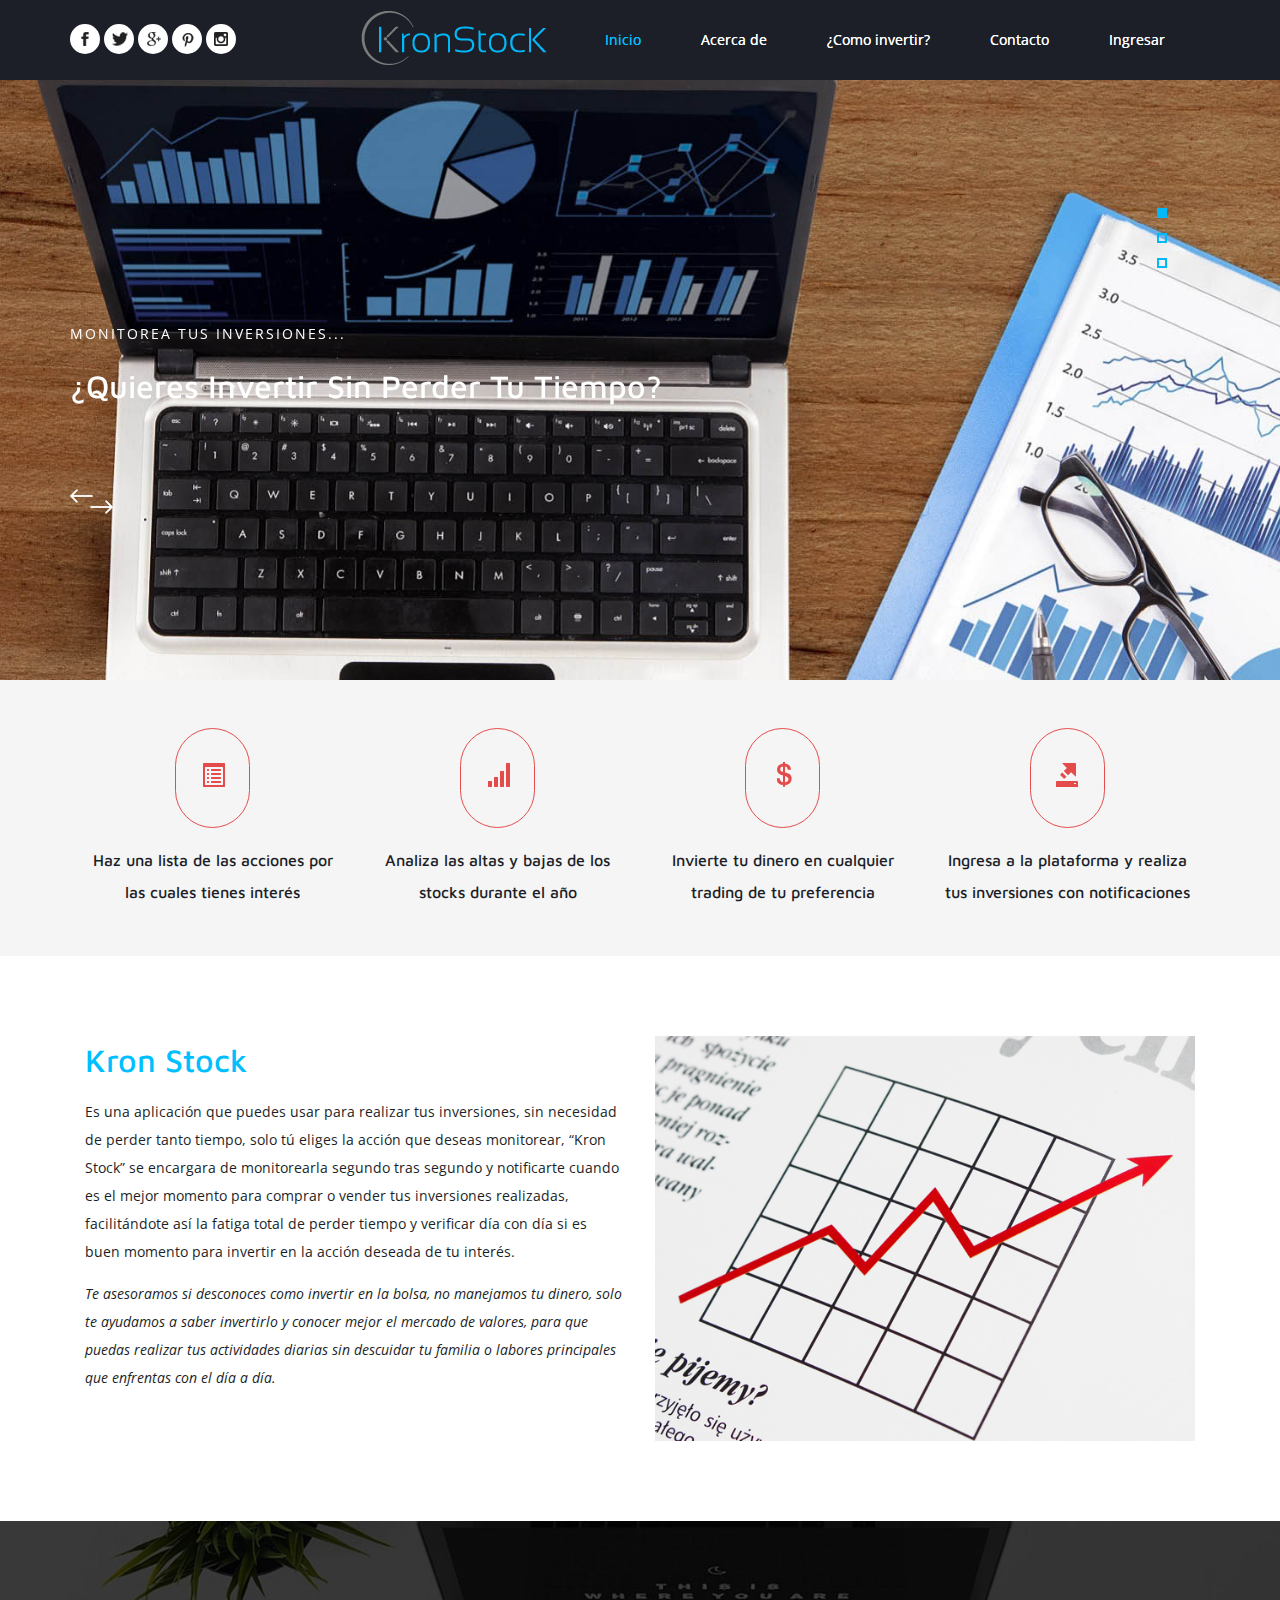
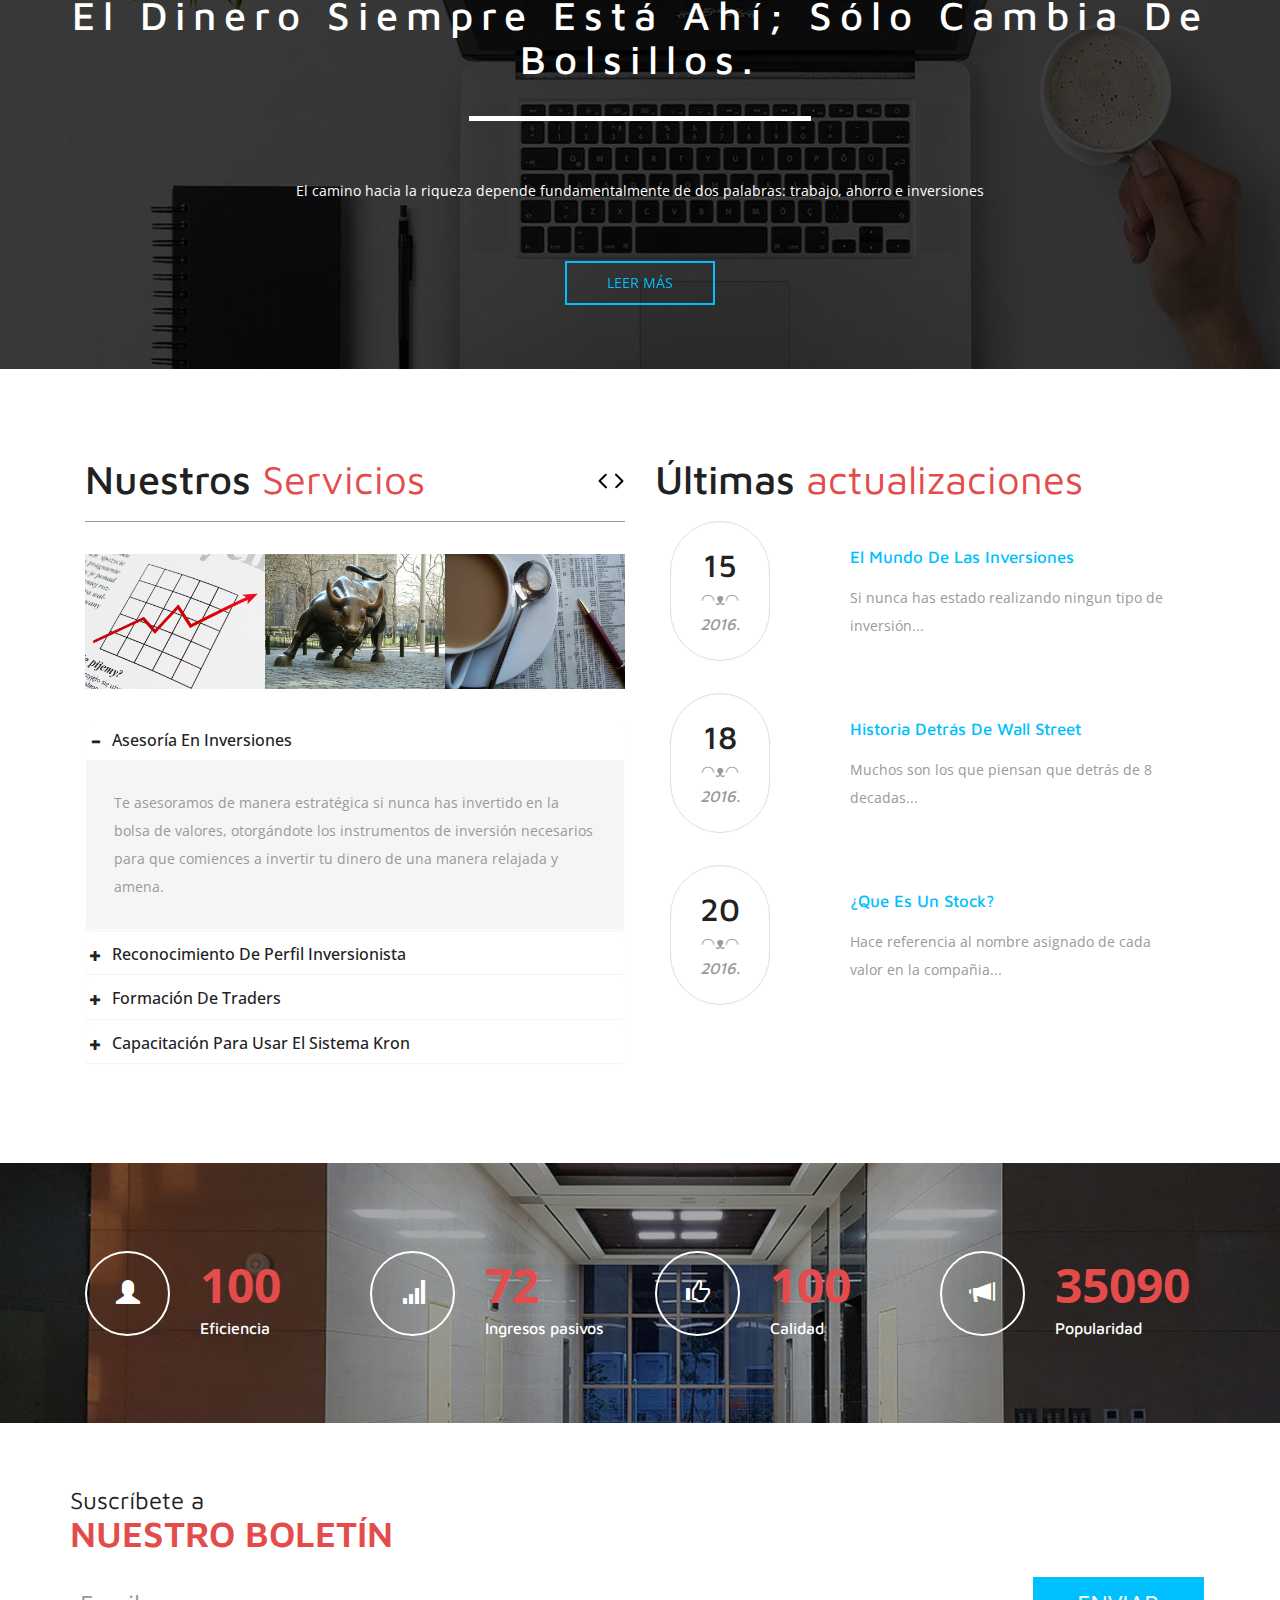
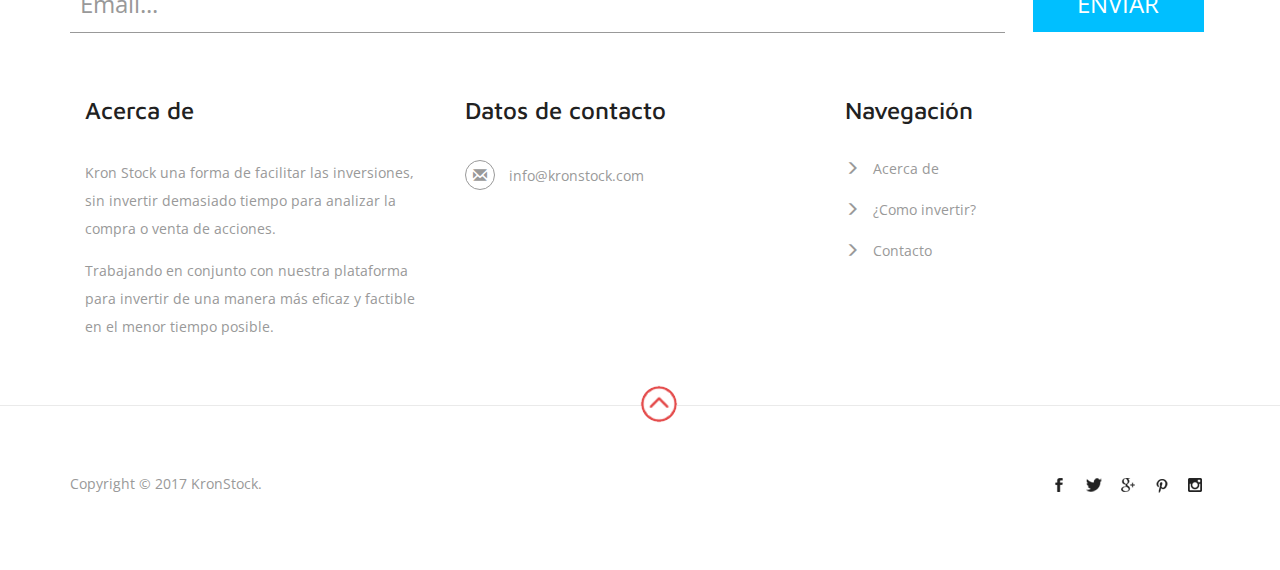
<file: web/index.html>
<!DOCTYPE html>
<html>
    <head>
        <title>Kron Stock | El inspector de tus inversiones</title>
        <!-- for-mobile-apps -->
        <meta name="viewport" content="width=device-width, initial-scale=1">
        <meta http-equiv="Content-Type" content="text/html; charset=utf-8" />
        <meta name="keywords" content="" />
        <link rel="icon" type="image/png" href="imagesDesign/favicon.png" />
        <script type="application/x-javascript"> addEventListener("load", function() { setTimeout(hideURLbar, 0); }, false);
            function hideURLbar(){ window.scrollTo(0,1); } </script>
        <!-- //for-mobile-apps -->
        <link href="css/bootstrap.css" rel="stylesheet" type="text/css" media="all" />
        <link href="css/style.css" rel="stylesheet" type="text/css" media="all" />
        <!-- js -->
        <script type="text/javascript" src="js/jquery-2.1.4.min.js"></script>
        <!-- //js -->
        <link href='//fonts.googleapis.com/css?family=Maven+Pro:400,500,700,900' rel='stylesheet' type='text/css'>
        <link href='//fonts.googleapis.com/css?family=Open+Sans:400,300,300italic,400italic,600,600italic,700,700italic,800,800italic' rel='stylesheet' type='text/css'>
        <!-- start-smoth-scrolling -->
        <script type="text/javascript">
            jQuery(document).ready(function($) {
            $(".scroll").click(function(event) {
            event.preventDefault();
            $('html,body').animate({scrollTop: $(this.hash).offset().top}, 1000);
            });
            });
        </script>
        <!-- start-smoth-scrolling -->
    </head>

    <body>
        <!-- header -->
        <div class="header" id="ban">
            <div class="container">
                <div class="w3l_social_icons">
                    <ul>
                        <li><a href="#" class="facebook"></a></li>
                        <li><a href="#" class="twitter"></a></li>
                        <li><a href="#" class="google_plus"></a></li>
                        <li><a href="#" class="pinterest"></a></li>
                        <li><a href="#" class="instagram"></a></li>
                    </ul>
                </div>
                <div class="w3ls_logo">
                    <a href="index.html"></a>
                </div>
                <div class="header_right">
                    <nav class="navbar navbar-default">
                        <!-- Brand and toggle get grouped for better mobile display -->
                        <div class="navbar-header">
                            <button type="button" class="navbar-toggle collapsed" data-toggle="collapse" data-target="#bs-example-navbar-collapse-1">
                                <span class="sr-only">Toggle navigation</span>
                                <span class="icon-bar"></span>
                                <span class="icon-bar"></span>
                                <span class="icon-bar"></span>
                            </button>
                        </div>

                        <!-- Collect the nav links, forms, and other content for toggling -->
                        <div class="collapse navbar-collapse nav-wil" id="bs-example-navbar-collapse-1">
                            <nav class="link-effect-7" id="link-effect-7">
                                <ul class="nav navbar-nav">
                                    <li class="active act"><a href="index.html" data-hover="Inicio">Inicio</a></li>
                                    <li><a href="about.html" data-hover="Acerca de">Acerca de</a></li>
                                    <li><a href="portfolio.html" data-hover="¿Como invertir?">¿Como invertir?</a></li>
                                    <li><a href="mail.html" data-hover="Contacto">Contacto</a></li>
                                    <li><a href="login.html" data-hover="Ingresar">Ingresar</a></li>
                                </ul>
                            </nav>
                        </div>
                        <!-- /.navbar-collapse -->
                    </nav>
                </div>
                <div class="clearfix"> </div>
            </div>
        </div>
        <!-- //header -->
        <!-- banner -->
        <div class="banner">
            <div class="container">
                <div class="wthree_banner_info">
                    <section class="slider">
                        <div class="flexslider">
                            <ul class="slides">
                                <li>
                                    <div class="wthree_banner_info_grid">
                                        <p>Monitorea tus inversiones...</p>
                                        <h3>¿Quieres invertir sin perder tu tiempo?</h3>
                                    </div>
                                </li>
                                <li>
                                    <div class="wthree_banner_info_grid">
                                        <p>Invierte en cualquier stock de tu preferencia</p>
                                        <h3>Kron Stock te indica cuando comprar y vender tus acciones</h3>
                                    </div>
                                </li>
                                <li>
                                    <div class="wthree_banner_info_grid">
                                        <p>¡Tu manejas tu propio dinero!</p>
                                        <h3>Te asesoramos y te notificamos de el mejor momento para invertir</h3>
                                    </div>
                                </li>
                            </ul>
                        </div>
                    </section>
                    <!-- flexSlider -->
                    <link rel="stylesheet" href="css/flexslider.css" type="text/css" media="screen" property="" />
                    <script defer src="js/jquery.flexslider.js"></script>
                    <script type="text/javascript">
                        $(window).load(function() {
                        $('.flexslider').flexslider({
                        animation: "slide",
                        start: function(slider) {
                        $('body').removeClass('loading');
                        }
                        });
                        });
                    </script>
                    <!-- //flexSlider -->
                </div>
            </div>
        </div>
        <!-- //banner -->
        <!-- banner-bottom -->
        <div class="banner-bottom">
            <div class="container">
                <div class="agile_banner_bottom_grids">
                    <div class="col-md-3 agile_banner_bottom_grid">
                        <div class="agile_banner_bottom_grid1 hvr-rectangle-out">
                            <span class="glyphicon glyphicon-list-alt" aria-hidden="true"></span>
                        </div>
                        <h3>Haz una lista de las acciones por las cuales tienes interés</h3>
                    </div>
                    <div class="col-md-3 agile_banner_bottom_grid">
                        <div class="agile_banner_bottom_grid1 hvr-rectangle-out">
                            <span class="glyphicon glyphicon-signal" aria-hidden="true"></span>
                        </div>
                        <h3>Analiza las altas y bajas de los stocks durante el año</h3>
                    </div>
                    <div class="col-md-3 agile_banner_bottom_grid">
                        <div class="agile_banner_bottom_grid1 hvr-rectangle-out">
                            <span class="glyphicon glyphicon-usd" aria-hidden="true"></span>
                        </div>
                        <h3>Invierte tu dinero en cualquier trading de tu preferencia</h3>
                    </div>
                    <div class="col-md-3 agile_banner_bottom_grid">
                        <div class="agile_banner_bottom_grid1 hvr-rectangle-out">
                            <span class="glyphicon glyphicon-export" aria-hidden="true"></span>
                        </div>
                        <h3>Ingresa a la plataforma y realiza tus inversiones con notificaciones</h3>
                    </div>
                    <div class="clearfix"> </div>
                </div>
            </div>
        </div>
        <!-- //banner-bottom -->
        <!-- welcome -->
        <div class="welcome">
            <div class="container">
                <div class="col-md-6 agileits_welcome_grid_left">
                    <h2>Kron Stock</h2>
                    <p>Es una aplicación que puedes usar para realizar tus inversiones,
                        sin necesidad de perder tanto tiempo, solo tú eliges la acción que deseas monitorear,
                        “Kron Stock” se encargara de monitorearla segundo tras segundo y notificarte
                        cuando es el mejor momento para comprar o vender tus inversiones realizadas,
                        facilitándote así la fatiga total de perder tiempo y verificar día con día
                        si es buen momento para invertir en la acción deseada de tu interés. 
                        <i>Te asesoramos si desconoces como invertir en la bolsa, no manejamos tu dinero,
                            solo te ayudamos a saber invertirlo y conocer mejor el mercado de valores,
                            para que puedas realizar tus actividades diarias sin descuidar tu familia
                            o labores principales que enfrentas con el día a día.</i></p>
                </div>
                <div class="col-md-6 agileits_welcome_grid_right">
                    <img src="images/1.jpg" alt=" " class="img-responsive" />
                </div>
                <div class="clearfix"> </div>
            </div>
        </div>
        <!-- //welcome -->
        <!-- welcome-bottom -->
        <div class="welcome-bottom">
            <div class="container">
                <h3>El dinero siempre está ahí; sólo cambia de bolsillos.</h3>
                <p>El camino hacia la riqueza depende fundamentalmente de dos palabras: trabajo, ahorro e inversiones </p>
                <div class="more">
                    <a href="single.html" class="hvr-bounce-to-top">Leer Más</a>
                </div>
            </div>
        </div>
        <!-- //welcome-bottom -->
        <!-- updates -->
        <div class="updates">
            <div class="container">
                <div class="agileits_updates_grids">
                    <div class="col-md-6 agileits_updates_grid_left">
                        <h3>Nuestros <span>Servicios</span></h3>
                        <ul id="flexiselDemo1">			
                            <li>
                                <img src="images/1.jpg" alt=" " class="img-responsive" />
                            </li>
                            <li>
                                <img src="images/3.jpg" alt=" " class="img-responsive" />
                            </li>
                            <li>
                                <img src="images/4.jpg" alt=" " class="img-responsive" />
                            </li>
                        </ul>
                        <script type="text/javascript">
                            $(window).load(function() {
                            $("#flexiselDemo1").flexisel({
                            visibleItems: 3,
                            animationSpeed: 1000,
                            autoPlay: true,
                            autoPlaySpeed: 3000,
                            pauseOnHover: true,
                            enableResponsiveBreakpoints: true,
                            responsiveBreakpoints: {
                            portrait: {
                            changePoint: 480,
                            visibleItems: 1
                            },
                            landscape: {
                            changePoint: 640,
                            visibleItems: 2
                            },
                            tablet: {
                            changePoint: 768,
                            visibleItems: 3
                            }
                            }
                            });

                            });
                        </script>
                        <script type="text/javascript" src="js/jquery.flexisel.js"></script>
                        <div class="panel-group" id="accordion" role="tablist" aria-multiselectable="true">
                            <div class="panel panel-default">
                                <div class="panel-heading" role="tab" id="headingOne">
                                    <h4 class="panel-title asd">
                                        <a class="pa_italic" role="button" data-toggle="collapse" data-parent="#accordion" href="#collapseOne" aria-expanded="true" aria-controls="collapseOne">
                                            <span class="glyphicon glyphicon-plus" aria-hidden="true"></span><i class="glyphicon glyphicon-minus" aria-hidden="true"></i>Asesoría en inversiones
                                        </a>
                                    </h4>
                                </div>
                                <div id="collapseOne" class="panel-collapse collapse in" role="tabpanel" aria-labelledby="headingOne">
                                    <div class="panel-body panel_text">
                                        Te asesoramos de manera estratégica si nunca has invertido en la bolsa de valores, otorgándote los instrumentos de inversión necesarios para que comiences a invertir tu dinero de una manera relajada y amena.
                                    </div>
                                </div>
                            </div>
                            <div class="panel panel-default">
                                <div class="panel-heading" role="tab" id="headingTwo">
                                    <h4 class="panel-title asd">
                                        <a class="pa_italic collapsed" role="button" data-toggle="collapse" data-parent="#accordion" href="#collapseTwo" aria-expanded="false" aria-controls="collapseTwo">
                                            <span class="glyphicon glyphicon-plus" aria-hidden="true"></span><i class="glyphicon glyphicon-minus" aria-hidden="true"></i>Reconocimiento de perfil inversionista
                                        </a>
                                    </h4>
                                </div>
                                <div id="collapseTwo" class="panel-collapse collapse" role="tabpanel" aria-labelledby="headingTwo">
                                    <div class="panel-body panel_text">
                                        Todas las personas tenemos un perfil de inversionista diferente, es por ello que evaluamos tu persona en base a un estudio con el fin de reconocer el perfil y te mantengas constantemente invirtiendo en el mercado de valores sin el menor riesgo alguno.
                                    </div>
                                </div>
                            </div>
                            <div class="panel panel-default">
                                <div class="panel-heading" role="tab" id="headingThree">
                                    <h4 class="panel-title asd">
                                        <a class="pa_italic collapsed" role="button" data-toggle="collapse" data-parent="#accordion" href="#collapseThree" aria-expanded="false" aria-controls="collapseThree">
                                            <span class="glyphicon glyphicon-plus" aria-hidden="true"></span><i class="glyphicon glyphicon-minus" aria-hidden="true"></i>Formación de traders
                                        </a>
                                    </h4>
                                </div>
                                <div id="collapseThree" class="panel-collapse collapse" role="tabpanel" aria-labelledby="headingThree">
                                    <div class="panel-body panel_text">
                                        Te formamos como trader para que comiences a comprar o vender instrumentos financieros (acciones, bonos, materias primas, derivados financieros, etc.), con el fin de obtener una rentabilidad en el menor tiempo posible.
                                    </div>
                                </div>
                            </div>
                            <div class="panel panel-default">
                                <div class="panel-heading" role="tab" id="headingFour">
                                    <h4 class="panel-title asd">
                                        <a class="pa_italic collapsed" role="button" data-toggle="collapse" data-parent="#accordion" href="#collapseFour" aria-expanded="false" aria-controls="collapseFour">
                                            <span class="glyphicon glyphicon-plus" aria-hidden="true"></span><i class="glyphicon glyphicon-minus" aria-hidden="true"></i>Capacitación para usar el sistema Kron
                                        </a>
                                    </h4>
                                </div>
                                <div id="collapseFour" class="panel-collapse collapse" role="tabpanel" aria-labelledby="headingFour">
                                    <div class="panel-body panel_text">
                                        Accesibilidad para utilizar el sistema Kron, el cual te permitirá monitorear tus inversiones realizadas de diferentes tipos de Stocks en el mundo del mercado de valores.
                                    </div>
                                </div>
                            </div>
                        </div>
                    </div>
                    <div class="col-md-6 agileits_updates_grid_right">
                        <h3>Últimas <span>actualizaciones </span></h3>
                        <div class="agileits_updates_grid_left_grid">
                            <div class="col-xs-4 agileits_updates_grid_left1">
                                <h4>15 <span>◠ᴥ◠ <i>2016.</i></span></h4>
                            </div>
                            <div class="col-xs-8 agileits_updates_grid_left1">
                                <h5><a href="single.html">El mundo de las inversiones</a></h5>
                                <p>Si nunca has estado realizando ningun tipo de inversión...</p>
                            </div>
                            <div class="clearfix"> </div>
                        </div>
                        <div class="agileits_updates_grid_left_grid">
                            <div class="col-xs-4 agileits_updates_grid_left1">
                                <h4>18 <span>◠ᴥ◠ <i>2016.</i></span></h4>
                            </div>
                            <div class="col-xs-8 agileits_updates_grid_left1">
                                <h5><a href="single.html">Historia detrás de wall street</a></h5>
                                <p>Muchos son los que piensan que detrás de 8 decadas...</p>
                            </div>
                            <div class="clearfix"> </div>
                        </div>
                        <div class="agileits_updates_grid_left_grid">
                            <div class="col-xs-4 agileits_updates_grid_left1">
                                <h4>20 <span>◠ᴥ◠ <i>2016.</i></span></h4>
                            </div>
                            <div class="col-xs-8 agileits_updates_grid_left1">
                                <h5><a href="single.html">¿Que es un stock?</a></h5>
                                <p>Hace referencia al nombre asignado de cada valor en la compañia...</p>
                            </div>
                            <div class="clearfix"> </div>
                        </div>
                    </div>
                    <div class="clearfix"> </div>
                </div>
            </div>
        </div>
        <!-- //updates -->
        <!-- updates-bottom -->
        <div class="updates-bottom">
            <div class="container">
                <div class="col-md-3 w3_updates_bottom_grid">
                    <div class="w3_updates_bottom_grid_left">
                        <span class="glyphicon glyphicon-user" aria-hidden="true"></span>
                    </div>
                    <div class="w3_updates_bottom_grid_right">
                        <p class="counter">100</p> 
                        <h3>Eficiencia</h3>
                    </div>
                    <div class="clearfix"> </div>
                </div>
                <div class="col-md-3 w3_updates_bottom_grid">
                    <div class="w3_updates_bottom_grid_left">
                        <span class="glyphicon glyphicon-signal" aria-hidden="true"></span>
                    </div>
                    <div class="w3_updates_bottom_grid_right">
                         <p class="counter">72</p>
                        <h3>Ingresos pasivos</h3>
                    </div>
                    <div class="clearfix"> </div>
                </div>
                <div class="col-md-3 w3_updates_bottom_grid">
                    <div class="w3_updates_bottom_grid_left">
                        <span class="glyphicon glyphicon-thumbs-up" aria-hidden="true"></span>
                    </div>
                    <div class="w3_updates_bottom_grid_right">
                        <p class="counter">100</p> 
                        <h3>Calidad</h3>
                    </div>
                    <div class="clearfix"> </div>
                </div>
                <div class="col-md-3 w3_updates_bottom_grid">
                    <div class="w3_updates_bottom_grid_left">
                        <span class="glyphicon glyphicon-bullhorn" aria-hidden="true"></span>
                    </div>
                    <div class="w3_updates_bottom_grid_right">
                        <p class="counter">35090</p> 
                        <h3>Popularidad</h3>
                    </div>
                    <div class="clearfix"> </div>
                </div>
                <div class="clearfix"> </div>
                <!-- Starts-Number-Scroller-Animation-JavaScript -->
                <script src="js/waypoints.min.js"></script> 
                <script src="js/counterup.min.js"></script> 
                <script>
                    jQuery(document).ready(function($) {
                    $('.counter').counterUp({
                    delay: 20,
                    time: 1000
                    });
                    });
                </script>
                <!-- //Starts-Number-Scroller-Animation-JavaScript -->
            </div>
        </div>
        <!-- //updates-bottom -->
        <!-- footer -->
        <div class="footer">
            <div class="container">
                <h2>Suscríbete a<span>nuestro boletín</span></h2>
                <form action="#" method="post">
                    <input type="email" name="Email" value="Email..." onfocus="this.value = '';" onblur="if (this.value == '') {
                                this.value = 'Email...';
                            }" required="">
                    <input type="submit" value="Enviar">
                </form>
            </div>
        </div>
        <div class="footer-copy">
            <div class="container">
                <div class="w3agile_footer_grids">
                    <div class="col-md-4 w3agile_footer_grid">
                        <h3>Acerca de</h3>
                        <p>Kron Stock una forma de facilitar las inversiones, sin invertir demasiado tiempo para analizar la compra o venta de acciones.
                            <span>Trabajando en conjunto con nuestra plataforma para invertir de una manera más eficaz y factible en el menor tiempo posible.</span></p>
                    </div>
                    <div class="col-md-4 w3agile_footer_grid">
                        <h3>Datos de contacto</h3>
                        <ul>
                           <!-- <li><i class="glyphicon glyphicon-map-marker" aria-hidden="true"></i>1234k Avenue, 4th block, <span>New York City.</span></li>-->
                            <li><i class="glyphicon glyphicon-envelope" aria-hidden="true"></i><a href="mailto:info@kronstock.com">info@kronstock.com</a></li>
                            <!--<li><i class="glyphicon glyphicon-earphone" aria-hidden="true"></i>+1234 567 567</li>-->
                        </ul>
                    </div>
                    <div class="col-md-4 w3agile_footer_grid w3agile_footer_grid1">
                        <h3>Navegación</h3>
                        <ul>
                            <li><span class="glyphicon glyphicon-menu-right" aria-hidden="true"></span><a href="about.html">Acerca de</a></li>
                            <li><span class="glyphicon glyphicon-menu-right" aria-hidden="true"></span><a href="portfolio.html">¿Como invertir?</a></li>
                            <li><span class="glyphicon glyphicon-menu-right" aria-hidden="true"></span><a href="mail.html">Contacto</a></li>
                        </ul>
                    </div>
                    <div class="clearfix"> </div>
                </div>
            </div>
        </div>
        <div class="copy-right-social">
            <div class="container">
                <div class="footer-pos">
                    <a href="#ban" class="scroll"><img src="images/arrow.png" alt=" " class="img-responsive" /></a>
                </div>
                <div class="copy-right">
                    <p>Copyright &copy; 2017 KronStock.</p>
                </div>
                <div class="copy-right-social1">
                    <div class="w3l_social_icons w3l_social_icons1">
                        <ul>
                            <li><a href="#" class="facebook"></a></li>
                            <li><a href="#" class="twitter"></a></li>
                            <li><a href="#" class="google_plus"></a></li>
                            <li><a href="#" class="pinterest"></a></li>
                            <li><a href="#" class="instagram"></a></li>
                        </ul>
                    </div>
                </div>
                <div class="clearfix"> </div>
            </div>
        </div>
        <!-- //footer -->
        <!-- for bootstrap working -->
        <script src="js/bootstrap.js"></script>
        <!-- //for bootstrap working -->
    </body>
</html>
</file>
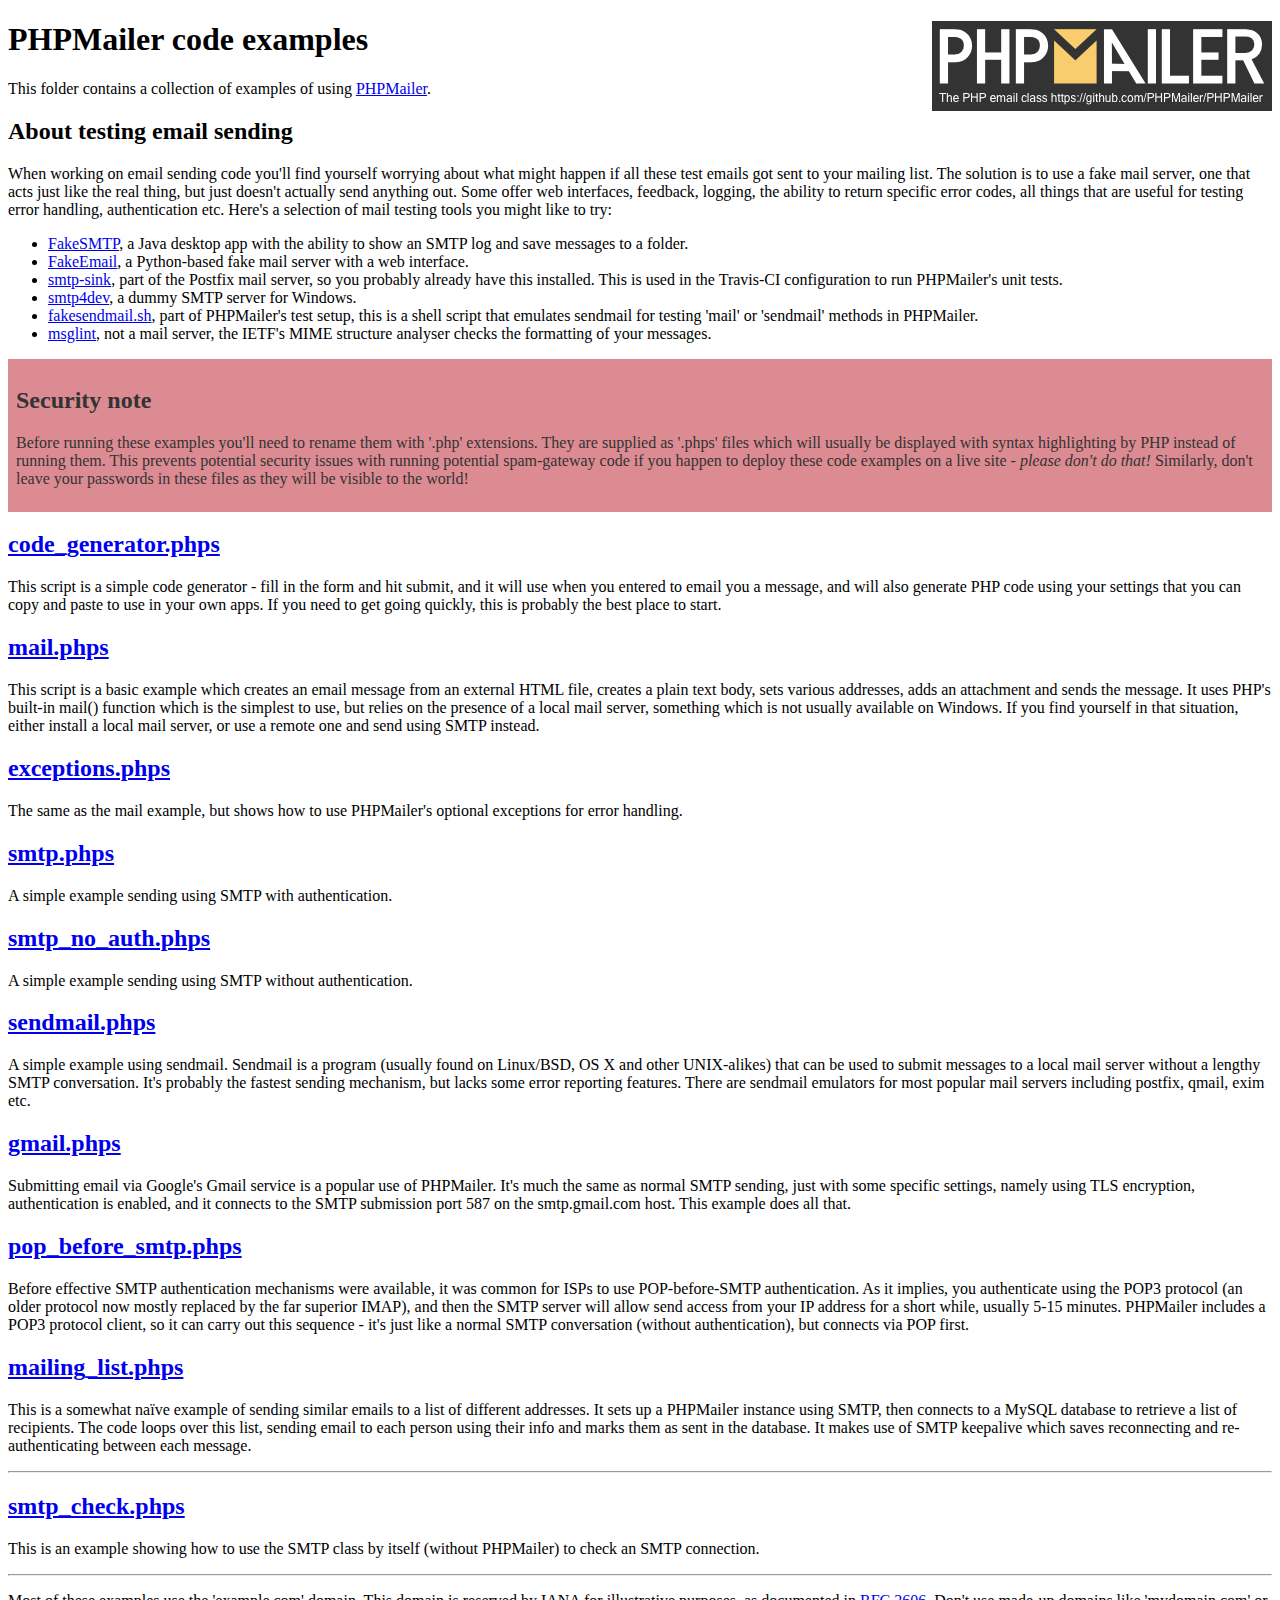
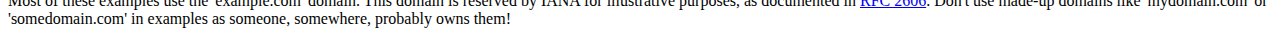
<file: web/phpmailer/examples/index.html>
<!DOCTYPE html>
<html>
<head>
	<meta charset="UTF-8">
	<title>PHPMailer Examples</title>
</head>
<body>
<h1>PHPMailer code examples<a href="https://github.com/PHPMailer/PHPMailer"><img src="images/phpmailer.png" style="float:right; border:0;" alt="PHPMailer logo"></a></h1>
<p>This folder contains a collection of examples of using <a href="https://github.com/PHPMailer/PHPMailer">PHPMailer</a>.</p>
<h2>About testing email sending</h2>
<p>When working on email sending code you'll find yourself worrying about what might happen if all these test emails got sent to your mailing list. The solution is to use a fake mail server, one that acts just like the real thing, but just doesn't actually send anything out. Some offer web interfaces, feedback, logging, the ability to return specific error codes, all things that are useful for testing error handling, authentication etc. Here's a selection of mail testing tools you might like to try:</p>
<ul>
  <li><a href="https://github.com/Nilhcem/FakeSMTP">FakeSMTP</a>, a Java desktop app with the ability to show an SMTP log and save messages to a folder. </li>
  <li><a href="https://github.com/isotoma/FakeEmail">FakeEmail</a>, a Python-based fake mail server with a web interface.</li>
  <li><a href="http://www.postfix.org/smtp-sink.1.html">smtp-sink</a>, part of the Postfix mail server, so you probably already have this installed. This is used in the Travis-CI configuration to run PHPMailer's unit tests.</li>
  <li><a href="http://smtp4dev.codeplex.com">smtp4dev</a>, a dummy SMTP server for Windows.</li>
  <li><a href="https://github.com/PHPMailer/PHPMailer/blob/master/test/fakesendmail.sh">fakesendmail.sh</a>, part of PHPMailer's test setup, this is a shell script that emulates sendmail for testing 'mail' or 'sendmail' methods in PHPMailer.</li>
  <li><a href="http://tools.ietf.org/tools/msglint/">msglint</a>, not a mail server, the IETF's MIME structure analyser checks the formatting of your messages.</li>
</ul>
<div style="padding: 8px; color: #333333; background-color: #dc8b92">
<h2>Security note</h2>
<p>Before running these examples you'll need to rename them with '.php' extensions. They are supplied as '.phps' files which will usually be displayed with syntax highlighting by PHP instead of running them. This prevents potential security issues with running potential spam-gateway code if you happen to deploy these code examples on a live site - <em>please don't do that!</em> Similarly, don't leave your passwords in these files as they will be visible to the world!</p>
</div>
<h2><a href="code_generator.phps">code_generator.phps</a></h2>
<p>This script is a simple code generator - fill in the form and hit submit, and it will use when you entered to email you a message, and will also generate PHP code using your settings that you can copy and paste to use in your own apps. If you need to get going quickly, this is probably the best place to start.</p>
<h2><a href="mail.phps">mail.phps</a></h2>
<p>This script is a basic example which creates an email message from an external HTML file, creates a plain text body, sets various addresses, adds an attachment and sends the message. It uses PHP's built-in mail() function which is the simplest to use, but relies on the presence of a local mail server, something which is not usually available on Windows. If you find yourself in that situation, either install a local mail server, or use a remote one and send using SMTP instead.</p>
<h2><a href="exceptions.phps">exceptions.phps</a></h2>
<p>The same as the mail example, but shows how to use PHPMailer's optional exceptions for error handling.</p>
<h2><a href="smtp.phps">smtp.phps</a></h2>
<p>A simple example sending using SMTP with authentication.</p>
<h2><a href="smtp_no_auth.phps">smtp_no_auth.phps</a></h2>
<p>A simple example sending using SMTP without authentication.</p>
<h2><a href="sendmail.phps">sendmail.phps</a></h2>
<p>A simple example using sendmail. Sendmail is a program (usually found on Linux/BSD, OS X and other UNIX-alikes) that can be used to submit messages to a local mail server without a lengthy SMTP conversation. It's probably the fastest sending mechanism, but lacks some error reporting features. There are sendmail emulators for most popular mail servers including postfix, qmail, exim etc.</p>
<h2><a href="gmail.phps">gmail.phps</a></h2>
<p>Submitting email via Google's Gmail service is a popular use of PHPMailer. It's much the same as normal SMTP sending, just with some specific settings, namely using TLS encryption, authentication is enabled, and it connects to the SMTP submission port 587 on the smtp.gmail.com host. This example does all that.</p>
<h2><a href="pop_before_smtp.phps">pop_before_smtp.phps</a></h2>
<p>Before effective SMTP authentication mechanisms were available, it was common for ISPs to use POP-before-SMTP authentication. As it implies, you authenticate using the POP3 protocol (an older protocol now mostly replaced by the far superior IMAP), and then the SMTP server will allow send access from your IP address for a short while, usually 5-15 minutes. PHPMailer includes a POP3 protocol client, so it can carry out this sequence - it's just like a normal SMTP conversation (without authentication), but connects via POP first.</p>
<h2><a href="mailing_list.phps">mailing_list.phps</a></h2>
<p>This is a somewhat naïve example of sending similar emails to a list of different addresses. It sets up a PHPMailer instance using SMTP, then connects to a MySQL database to retrieve a list of recipients. The code loops over this list, sending email to each person using their info and marks them as sent in the database. It makes use of SMTP keepalive which saves reconnecting and re-authenticating between each message.</p>
<hr>
<h2><a href="smtp_check.phps">smtp_check.phps</a></h2>
<p>This is an example showing how to use the SMTP class by itself (without PHPMailer) to check an SMTP connection.</p>
<hr>
<p>Most of these examples use the 'example.com' domain. This domain is reserved by IANA for illustrative purposes, as documented in <a href="http://tools.ietf.org/html/rfc2606">RFC 2606</a>. Don't use made-up domains like 'mydomain.com' or 'somedomain.com' in examples as someone, somewhere, probably owns them!</p>
</body>
</html>
</file>
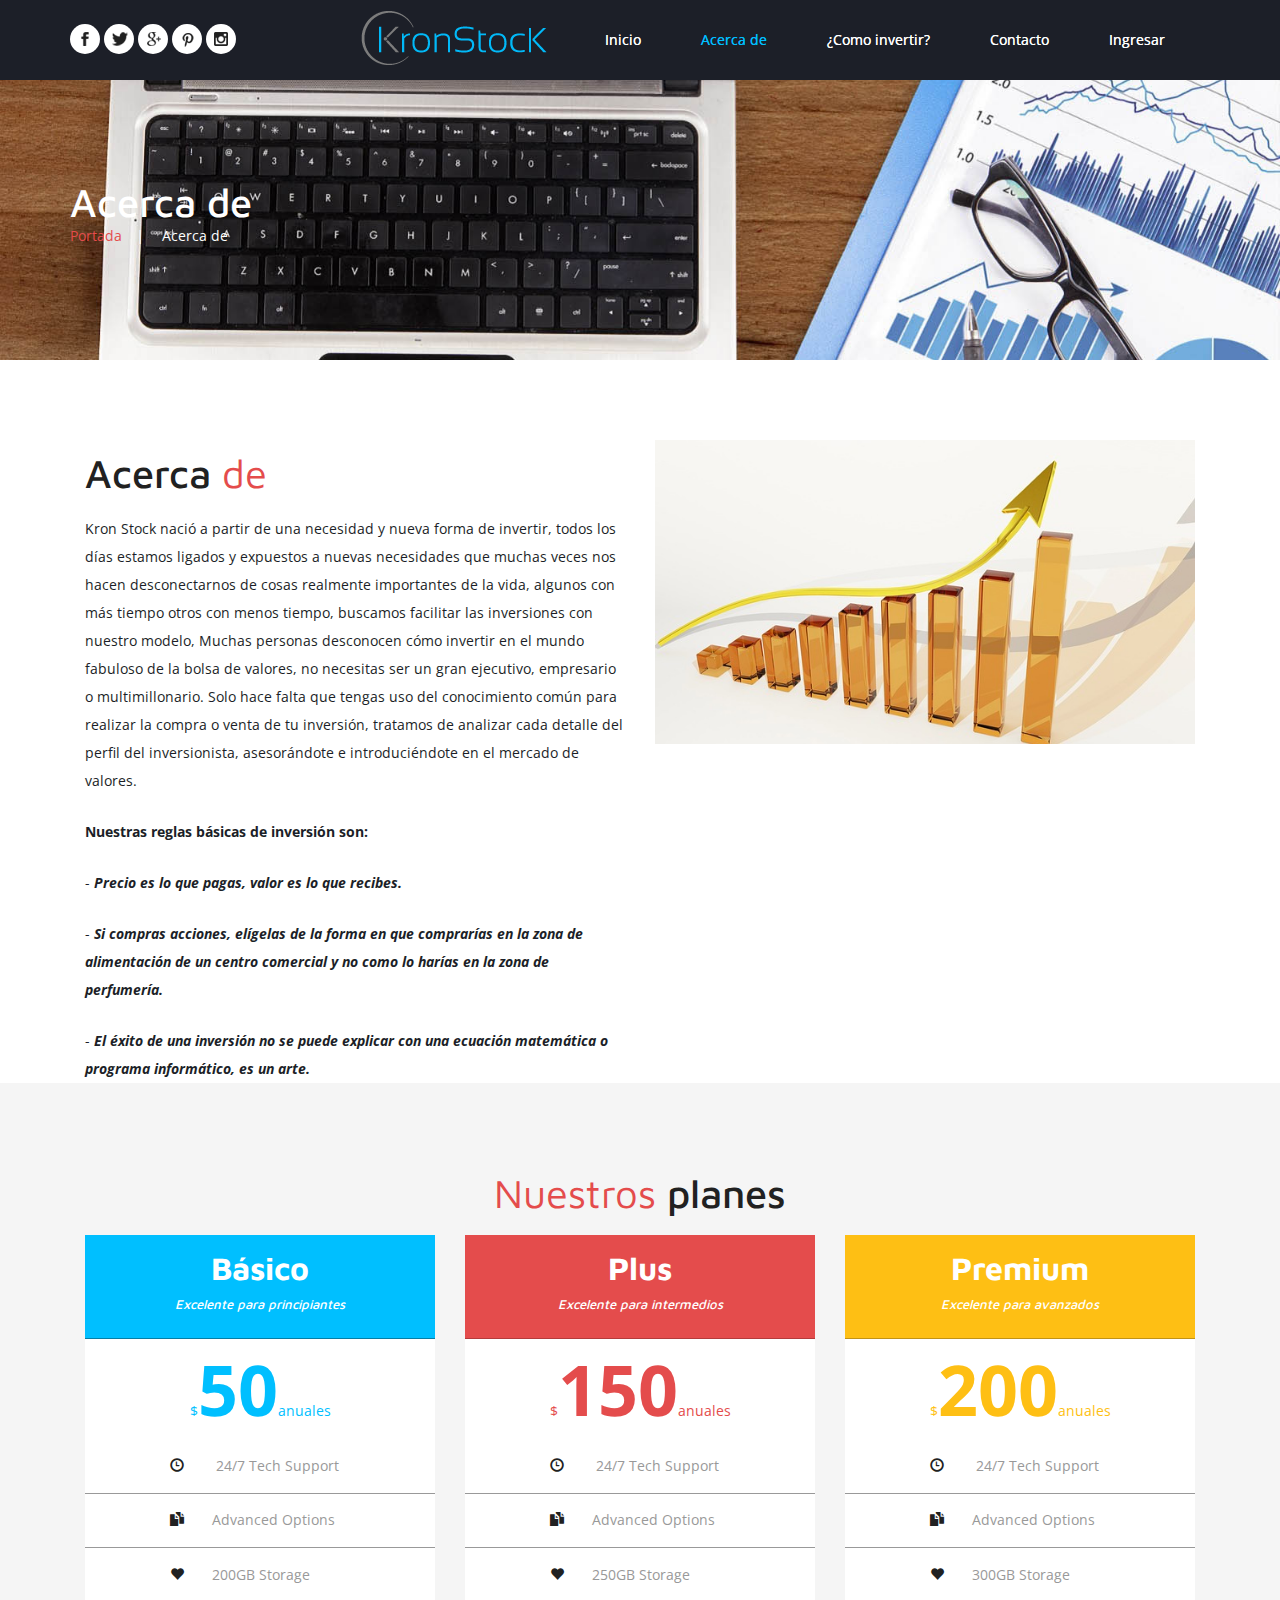
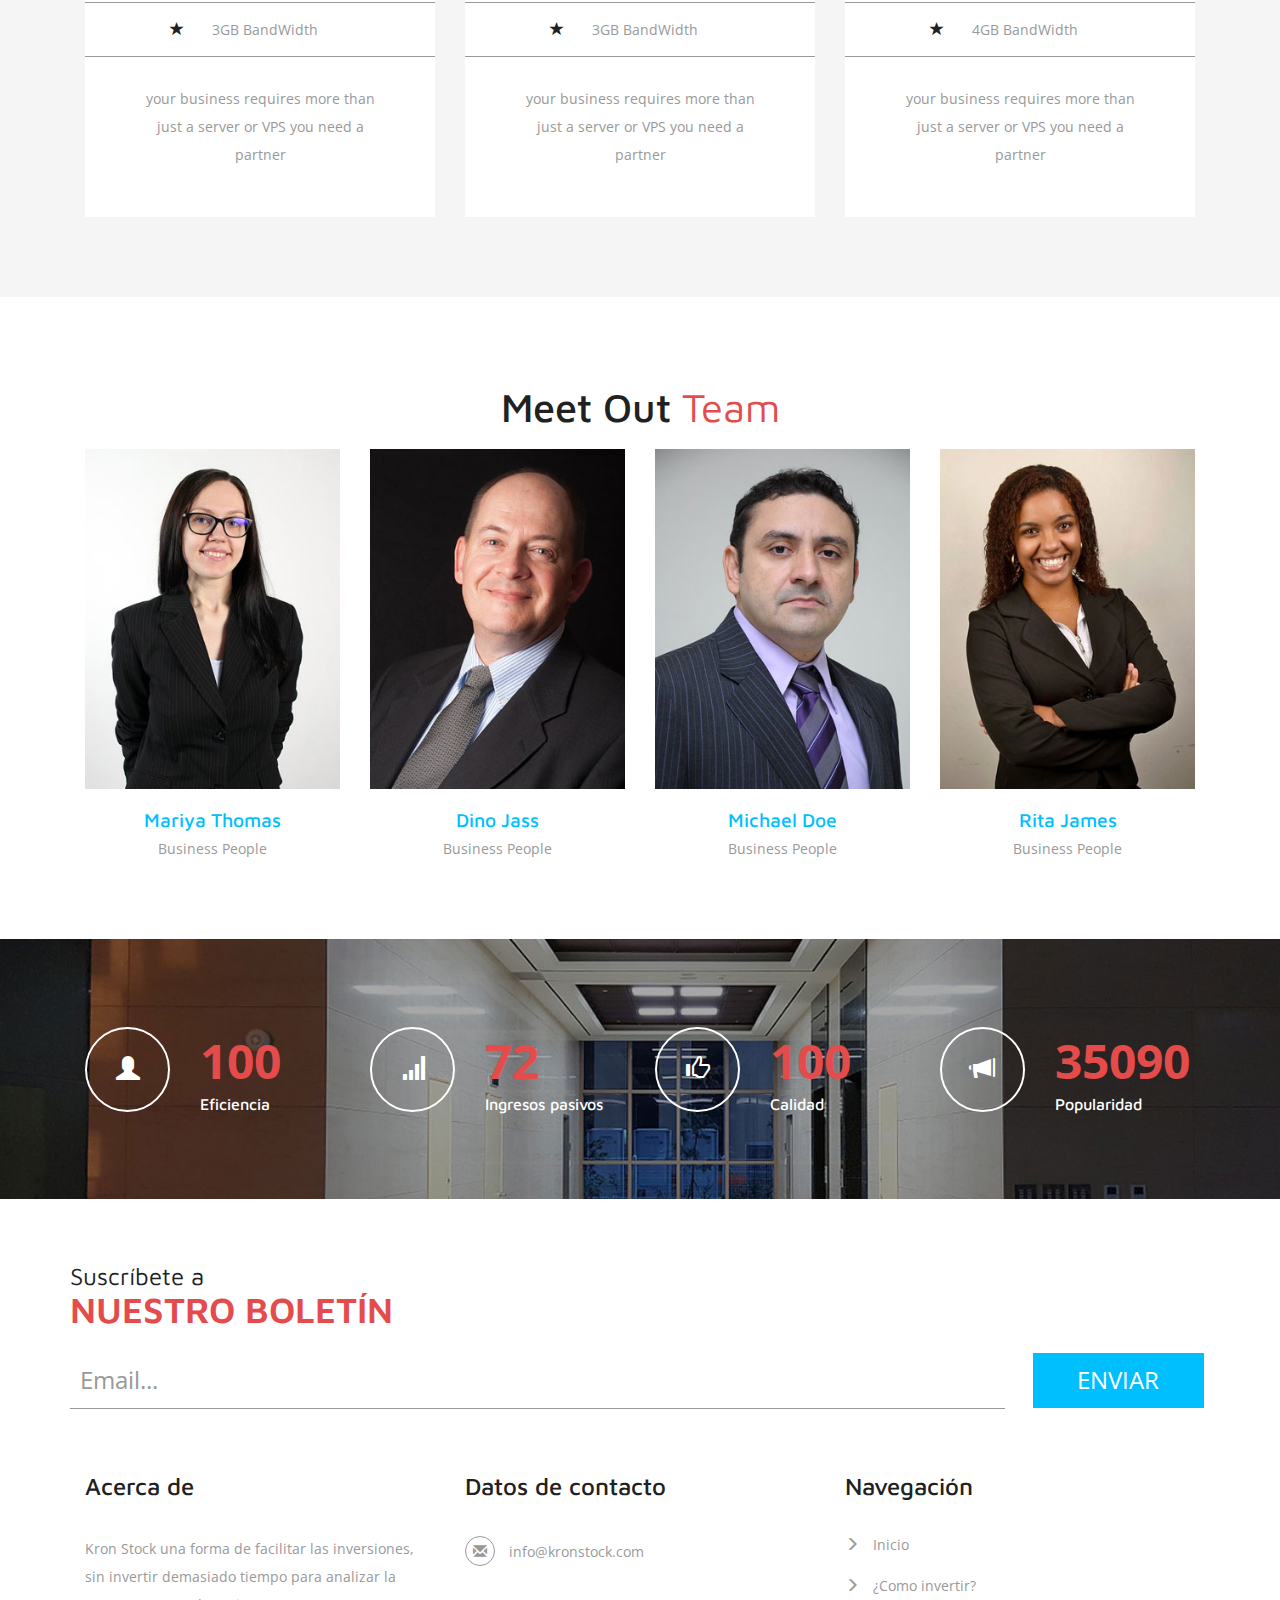
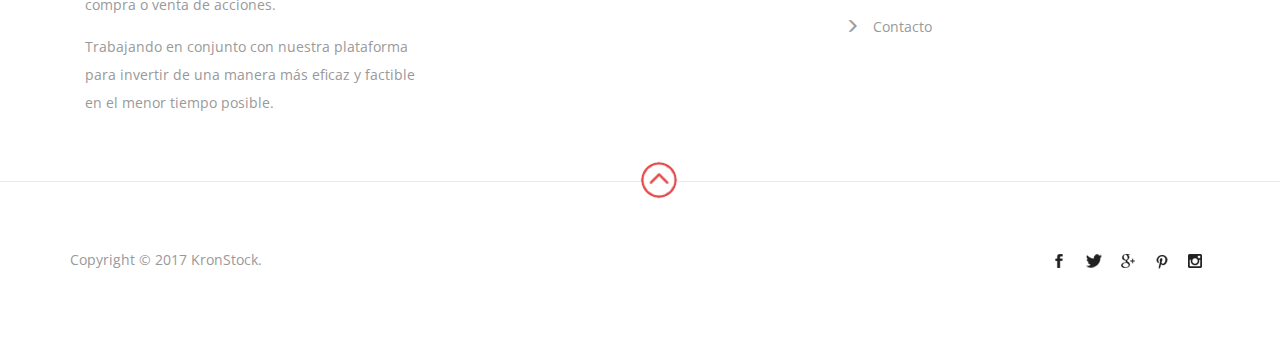
<file: web/about.html>
<!--
author: W3layouts
author URL: http://w3layouts.com
License: Creative Commons Attribution 3.0 Unported
License URL: http://creativecommons.org/licenses/by/3.0/
-->
<!DOCTYPE html>
<html>
    <head>
        <title>Kron Stock | El inspector de tus inversiones</title>
        <!-- for-mobile-apps -->
        <meta name="viewport" content="width=device-width, initial-scale=1">
        <meta http-equiv="Content-Type" content="text/html; charset=utf-8" />
        <meta name="keywords" content="Barter Responsive web template, Bootstrap Web Templates, Flat Web Templates, Android Compatible web template, 
              Smartphone Compatible web template, free webdesigns for Nokia, Samsung, LG, SonyEricsson, Motorola web design" />
        <link rel="icon" type="image/png" href="imagesDesign/favicon.png" />
        <script type="application/x-javascript"> addEventListener("load", function() { setTimeout(hideURLbar, 0); }, false);
            function hideURLbar(){ window.scrollTo(0,1); } </script>
        <!-- //for-mobile-apps -->
        <link href="css/bootstrap.css" rel="stylesheet" type="text/css" media="all" />
        <link href="css/style.css" rel="stylesheet" type="text/css" media="all" />
        <!-- js -->
        <script type="text/javascript" src="js/jquery-2.1.4.min.js"></script>
        <!-- //js -->
        <link href='//fonts.googleapis.com/css?family=Maven+Pro:400,500,700,900' rel='stylesheet' type='text/css'>
        <link href='//fonts.googleapis.com/css?family=Open+Sans:400,300,300italic,400italic,600,600italic,700,700italic,800,800italic' rel='stylesheet' type='text/css'>
        <!-- start-smoth-scrolling -->
        <script type="text/javascript">
            jQuery(document).ready(function($) {
            $(".scroll").click(function(event) {
            event.preventDefault();
            $('html,body').animate({scrollTop: $(this.hash).offset().top}, 1000);
            });
            });
        </script>
        <!-- start-smoth-scrolling -->
    </head>

    <body>
        <!-- header -->
        <div class="header" id="ban">
            <div class="container">
                <div class="w3l_social_icons">
                    <ul>
                        <li><a href="#" class="facebook"></a></li>
                        <li><a href="#" class="twitter"></a></li>
                        <li><a href="#" class="google_plus"></a></li>
                        <li><a href="#" class="pinterest"></a></li>
                        <li><a href="#" class="instagram"></a></li>
                    </ul>
                </div>
                <div class="w3ls_logo">
                    <a href="index.html"></a>
                </div>
                <div class="header_right">
                    <nav class="navbar navbar-default">
                        <!-- Brand and toggle get grouped for better mobile display -->
                        <div class="navbar-header">
                            <button type="button" class="navbar-toggle collapsed" data-toggle="collapse" data-target="#bs-example-navbar-collapse-1">
                                <span class="sr-only">Toggle navigation</span>
                                <span class="icon-bar"></span>
                                <span class="icon-bar"></span>
                                <span class="icon-bar"></span>
                            </button>
                        </div>

                        <!-- Collect the nav links, forms, and other content for toggling -->
                        <div class="collapse navbar-collapse nav-wil" id="bs-example-navbar-collapse-1">
                            <nav class="link-effect-7" id="link-effect-7">
                                <ul class="nav navbar-nav">
                                    <li><a href="index.html" data-hover="Inicio">Inicio</a></li>
                                    <li class="active act"><a href="about.html" data-hover="Acerca de">Acerca de</a></li>
                                    <li><a href="portfolio.html" data-hover="¿Como invertir?">¿Como invertir?</a></li>
                                    <li><a href="mail.html" data-hover="Contacto">Contacto</a></li>
                                    <li><a href="login.html" data-hover="Ingresar">Ingresar</a></li>
                                </ul>
                            </nav>
                        </div>
                        <!-- /.navbar-collapse -->
                    </nav>
                </div>
                <div class="clearfix"> </div>
            </div>
        </div>
        <!-- //header -->
        <!-- about -->
        <div class="about">
            <div class="container">
                <h3>Acerca de</h3>
                <ul>
                    <li><a href="index.html">Portada</a><i>|</i></li>
                    <li>Acerca de</li>
                </ul>
            </div>
        </div>
        <!-- //about -->
        <!-- about-bottom -->
        <div class="about-bottom">
            <div class="container">
                <div class="agileinfo_about_bottom_grids">
                    <div class="col-md-6 agileinfo_about_bottom_grid">
                        <h3>Acerca <span>de</span></h3>
                        <p>Kron Stock nació a partir de una necesidad y nueva forma de invertir,
                            todos los días estamos ligados y expuestos a nuevas necesidades que
                            muchas veces nos hacen desconectarnos de cosas realmente importantes
                            de la vida, algunos con más tiempo otros con menos tiempo, buscamos
                            facilitar las inversiones con nuestro modelo, Muchas personas desconocen
                            cómo invertir en el mundo fabuloso de la bolsa de valores, no necesitas
                            ser un gran ejecutivo, empresario o multimillonario.
                            Solo hace falta que tengas uso del conocimiento común para realizar la compra
                            o venta de tu inversión, tratamos de analizar cada detalle del perfil del
                            inversionista, asesorándote e introduciéndote en el mercado de valores.
                        </p>
                        <br>
                        <p><b>Nuestras reglas básicas de inversión son:</b></p>
                        <br>
                        <p>- <b><i>Precio es lo que pagas, valor es lo que recibes.</i></b></p><br>
                        <p>- <b><i>Si compras acciones, elígelas de la forma en que comprarías en la zona de
                                    alimentación de un centro comercial y no como lo harías en la zona de perfumería.</i></b></p><br>
                        <p>- <b><i>El éxito de una inversión no se puede explicar con una ecuación matemática o programa informático, es un arte.</i></b></p>
                    </div>
                    <div class="col-md-6 agileinfo_about_bottom_grid">
                        <img src="images/7.jpg" alt=" " class="img-responsive" />
                    </div>
                </div>
            </div>
        </div>
        <!-- //about-bottom -->
        <!-- pricing-plans -->
        <div class="pricing-plans">
            <div class="container">
                <h3><span>Nuestros</span> planes</h3>
                <div class="pricing-grids">
                    <div class="col-md-4 pricing-grid">
                        <div class="price-value">
                            <h4>Básico</h4>
                            <h5>Excelente para principiantes</h5>
                        </div>
                        <div class="price-bg">
                            <p class="price-label-1">$<span>50</span>anuales</p>							
                            <ul class="count">
                                <li><span class="glyphicon glyphicon-time" aria-hidden="true"></span> 24/7 Tech Support</li>
                                <li><span class="glyphicon glyphicon-duplicate" aria-hidden="true"></span>Advanced Options</li>
                                <li><span class="glyphicon glyphicon-heart" aria-hidden="true"></span>200GB Storage</li>
                                <li><span class="glyphicon glyphicon-star" aria-hidden="true"></span>3GB BandWidth</li>
                            </ul>
                            <p class="bottom">your business requires more than just a server or VPS you need a partner</p>
                        </div>
                    </div>
                    <div class="col-md-4 pricing-grid">
                        <div class="price-value two">
                            <h4>Plus</h4>
                            <h5>Excelente para intermedios</h5>
                        </div>
                        <div class="price-bg">
                            <p class="price-label-2">$<span>150</span>anuales</p>							
                            <ul class="count">
                                <li><span class="glyphicon glyphicon-time" aria-hidden="true"></span> 24/7 Tech Support</li>
                                <li><span class="glyphicon glyphicon-duplicate" aria-hidden="true"></span>Advanced Options</li>
                                <li><span class="glyphicon glyphicon-heart" aria-hidden="true"></span>250GB Storage</li>
                                <li><span class="glyphicon glyphicon-star" aria-hidden="true"></span>3GB BandWidth</li>
                            </ul>
                            <p class="bottom">your business requires more than just a server or VPS you need a partner</p>
                        </div>
                    </div>
                    <div class="col-md-4 pricing-grid">
                        <div class="price-value three">
                            <h4>Premium</h4>
                            <h5>Excelente para avanzados</h5>
                        </div>
                        <div class="price-bg">
                            <p class="price-label-3">$<span>200</span>anuales</p>							
                            <ul class="count">
                                <li><span class="glyphicon glyphicon-time" aria-hidden="true"></span> 24/7 Tech Support</li>
                                <li><span class="glyphicon glyphicon-duplicate" aria-hidden="true"></span>Advanced Options</li>
                                <li><span class="glyphicon glyphicon-heart" aria-hidden="true"></span>300GB Storage</li>
                                <li><span class="glyphicon glyphicon-star" aria-hidden="true"></span>4GB BandWidth</li>
                            </ul>
                            <p class="bottom">your business requires more than just a server or VPS you need a partner</p>
                        </div>
                    </div>
                </div>
            </div>
        </div>
        <!-- //pricing-plans -->
        <!-- team -->
        <div class="team">
            <div class="container">
                <h3>Meet Out <span>Team</span></h3>
                <div class="w3l_team_grids">
                    <div class="col-md-3 w3l_team_grid">
                        <div class="view view-second">
                            <img src="images/6.jpg" alt=" " class="img-responsive" />
                            <div class="mask"></div>
                            <div class="content">
                                <div class="w3l_social_icons w3l_social_icons1">
                                    <ul>
                                        <li><a href="#" class="facebook"></a></li>
                                        <li><a href="#" class="twitter"></a></li>
                                        <li><a href="#" class="google_plus"></a></li>
                                        <li><a href="#" class="pinterest"></a></li>
                                        <li><a href="#" class="instagram"></a></li>
                                    </ul>
                                </div>
                                <p>Duis aute irure dolor in reprehenderit in voluptate velit esse cillum dolore.</p>
                            </div>
                        </div>
                        <h4>Mariya Thomas</h4>
                        <p>Business People</p>
                    </div>
                    <div class="col-md-3 w3l_team_grid">
                        <div class="view view-second">
                            <img src="images/9.jpg" alt=" " class="img-responsive" />
                            <div class="mask"></div>
                            <div class="content">
                                <div class="w3l_social_icons w3l_social_icons1">
                                    <ul>
                                        <li><a href="#" class="facebook"></a></li>
                                        <li><a href="#" class="twitter"></a></li>
                                        <li><a href="#" class="google_plus"></a></li>
                                        <li><a href="#" class="pinterest"></a></li>
                                        <li><a href="#" class="instagram"></a></li>
                                    </ul>
                                </div>
                                <p>Duis aute irure dolor in reprehenderit in voluptate velit esse cillum dolore.</p>
                            </div>
                        </div>
                        <h4>Dino Jass</h4>
                        <p>Business People</p>
                    </div>
                    <div class="col-md-3 w3l_team_grid">
                        <div class="view view-second">
                            <img src="images/8.jpg" alt=" " class="img-responsive" />
                            <div class="mask"></div>
                            <div class="content">
                                <div class="w3l_social_icons w3l_social_icons1">
                                    <ul>
                                        <li><a href="#" class="facebook"></a></li>
                                        <li><a href="#" class="twitter"></a></li>
                                        <li><a href="#" class="google_plus"></a></li>
                                        <li><a href="#" class="pinterest"></a></li>
                                        <li><a href="#" class="instagram"></a></li>
                                    </ul>
                                </div>
                                <p>Duis aute irure dolor in reprehenderit in voluptate velit esse cillum dolore.</p>
                            </div>
                        </div>
                        <h4>Michael Doe</h4>
                        <p>Business People</p>
                    </div>
                    <div class="col-md-3 w3l_team_grid">
                        <div class="view view-second">
                            <img src="images/10.jpg" alt=" " class="img-responsive" />
                            <div class="mask"></div>
                            <div class="content">
                                <div class="w3l_social_icons w3l_social_icons1">
                                    <ul>
                                        <li><a href="#" class="facebook"></a></li>
                                        <li><a href="#" class="twitter"></a></li>
                                        <li><a href="#" class="google_plus"></a></li>
                                        <li><a href="#" class="pinterest"></a></li>
                                        <li><a href="#" class="instagram"></a></li>
                                    </ul>
                                </div>
                                <p>Duis aute irure dolor in reprehenderit in voluptate velit esse cillum dolore.</p>
                            </div>
                        </div>
                        <h4>Rita James</h4>
                        <p>Business People</p>
                    </div>
                    <div class="clearfix"> </div>
                </div>
            </div>
        </div>
        <!-- //team -->
        <!-- updates -->
        <div class="updates-bottom">
            <div class="container">
                <div class="col-md-3 w3_updates_bottom_grid">
                    <div class="w3_updates_bottom_grid_left">
                        <span class="glyphicon glyphicon-user" aria-hidden="true"></span>
                    </div>
                    <div class="w3_updates_bottom_grid_right">
                        <p class="counter">100</p> 
                        <h3>Eficiencia</h3>
                    </div>
                    <div class="clearfix"> </div>
                </div>
                <div class="col-md-3 w3_updates_bottom_grid">
                    <div class="w3_updates_bottom_grid_left">
                        <span class="glyphicon glyphicon-signal" aria-hidden="true"></span>
                    </div>
                    <div class="w3_updates_bottom_grid_right">
                        <p class="counter">72</p>
                        <h3>Ingresos pasivos</h3>
                    </div>
                    <div class="clearfix"> </div>
                </div>
                <div class="col-md-3 w3_updates_bottom_grid">
                    <div class="w3_updates_bottom_grid_left">
                        <span class="glyphicon glyphicon-thumbs-up" aria-hidden="true"></span>
                    </div>
                    <div class="w3_updates_bottom_grid_right">
                        <p class="counter">100</p> 
                        <h3>Calidad</h3>
                    </div>
                    <div class="clearfix"> </div>
                </div>
                <div class="col-md-3 w3_updates_bottom_grid">
                    <div class="w3_updates_bottom_grid_left">
                        <span class="glyphicon glyphicon-bullhorn" aria-hidden="true"></span>
                    </div>
                    <div class="w3_updates_bottom_grid_right">
                        <p class="counter">35090</p> 
                        <h3>Popularidad</h3>
                    </div>
                    <div class="clearfix"> </div>
                </div>
                <div class="clearfix"> </div>
                <!-- Starts-Number-Scroller-Animation-JavaScript -->
                <script src="js/waypoints.min.js"></script> 
                <script src="js/counterup.min.js"></script> 
                <script>
                    jQuery(document).ready(function($) {
                    $('.counter').counterUp({
                    delay: 20,
                    time: 1000
                    });
                    });
                </script>

                <!-- //Starts-Number-Scroller-Animation-JavaScript -->
            </div>
        </div>
        <!-- //updates -->
        <!-- footer -->
        <div class="footer">
            <div class="container">
                <h2>Suscríbete a<span>nuestro boletín</span></h2>
                <form action="#" method="post">
                    <input type="email" name="Email" value="Email..." onfocus="this.value = '';" onblur="if (this.value == '') {
                                this.value = 'Email...';
                            }" required="">
                    <input type="submit" value="Enviar">
                </form>
            </div>
        </div>
        <div class="footer-copy">
            <div class="container">
                <div class="w3agile_footer_grids">
                    <div class="col-md-4 w3agile_footer_grid">
                        <h3>Acerca de</h3>
                        <p>Kron Stock una forma de facilitar las inversiones, sin invertir demasiado tiempo para analizar la compra o venta de acciones.
                            <span>Trabajando en conjunto con nuestra plataforma para invertir de una manera más eficaz y factible en el menor tiempo posible.</span></p>
                    </div>
                    <div class="col-md-4 w3agile_footer_grid">
                        <h3>Datos de contacto</h3>
                        <ul>
                            <!-- <li><i class="glyphicon glyphicon-map-marker" aria-hidden="true"></i>1234k Avenue, 4th block, <span>New York City.</span></li>-->
                            <li><i class="glyphicon glyphicon-envelope" aria-hidden="true"></i><a href="mailto:info@kronstock.com">info@kronstock.com</a></li>
                            <!--<li><i class="glyphicon glyphicon-earphone" aria-hidden="true"></i>+1234 567 567</li>-->
                        </ul>
                    </div>
                    <div class="col-md-4 w3agile_footer_grid w3agile_footer_grid1">
                        <h3>Navegación</h3>
                        <ul>
                            <li><span class="glyphicon glyphicon-menu-right" aria-hidden="true"></span><a href="index.html">Inicio</a></li>
                            <li><span class="glyphicon glyphicon-menu-right" aria-hidden="true"></span><a href="portfolio.html">¿Como invertir?</a></li>
                            <li><span class="glyphicon glyphicon-menu-right" aria-hidden="true"></span><a href="mail.html">Contacto</a></li>
                        </ul>
                    </div>
                    <div class="clearfix"> </div>
                </div>
            </div>
        </div>
        <div class="copy-right-social">
            <div class="container">
                <div class="footer-pos">
                    <a href="#ban" class="scroll"><img src="images/arrow.png" alt=" " class="img-responsive" /></a>
                </div>
                <div class="copy-right">
                    <p>Copyright &copy; 2017 KronStock.</p>
                </div>
                <div class="copy-right-social1">
                    <div class="w3l_social_icons w3l_social_icons1">
                        <ul>
                            <li><a href="#" class="facebook"></a></li>
                            <li><a href="#" class="twitter"></a></li>
                            <li><a href="#" class="google_plus"></a></li>
                            <li><a href="#" class="pinterest"></a></li>
                            <li><a href="#" class="instagram"></a></li>
                        </ul>
                    </div>
                </div>
                <div class="clearfix"> </div>
            </div>
        </div>
        <!-- //footer -->
        <!-- for bootstrap working -->
        <script src="js/bootstrap.js"></script>
        <!-- //for bootstrap working -->
    </body>
</html>
</file>
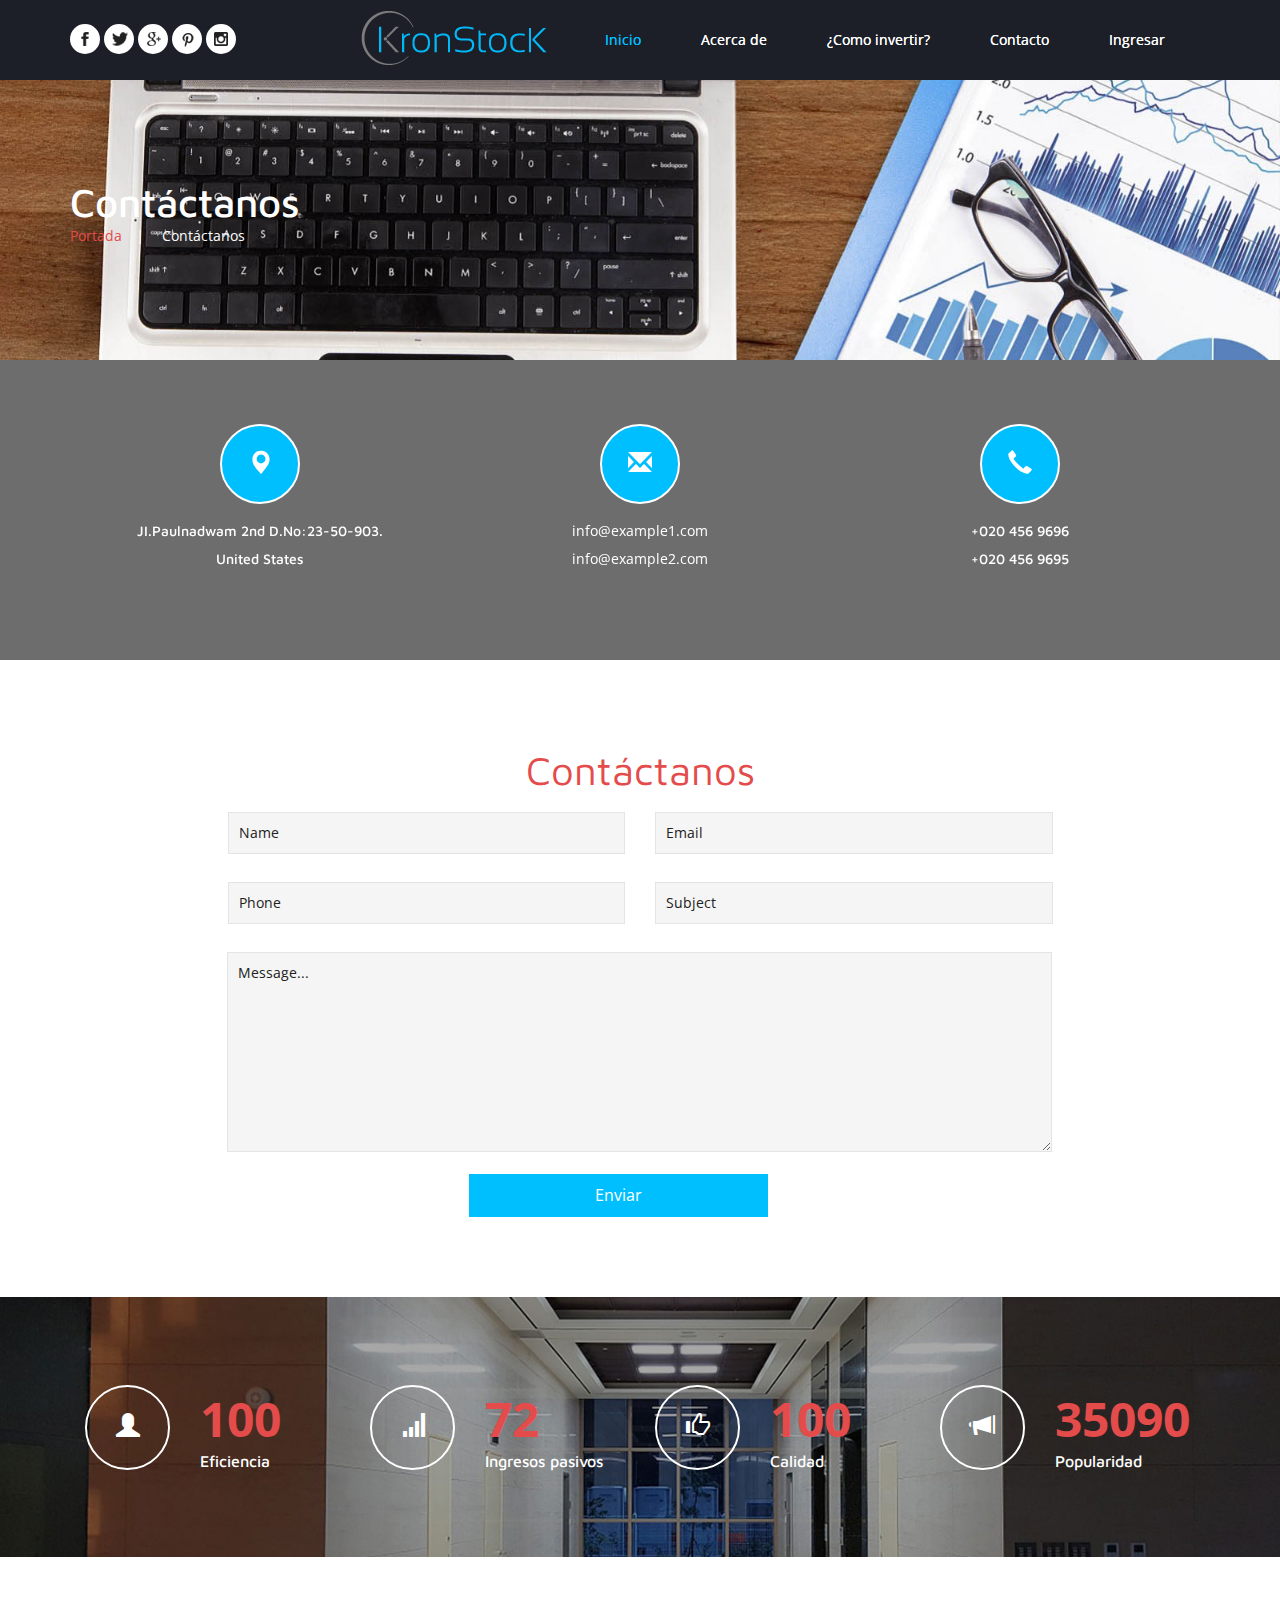
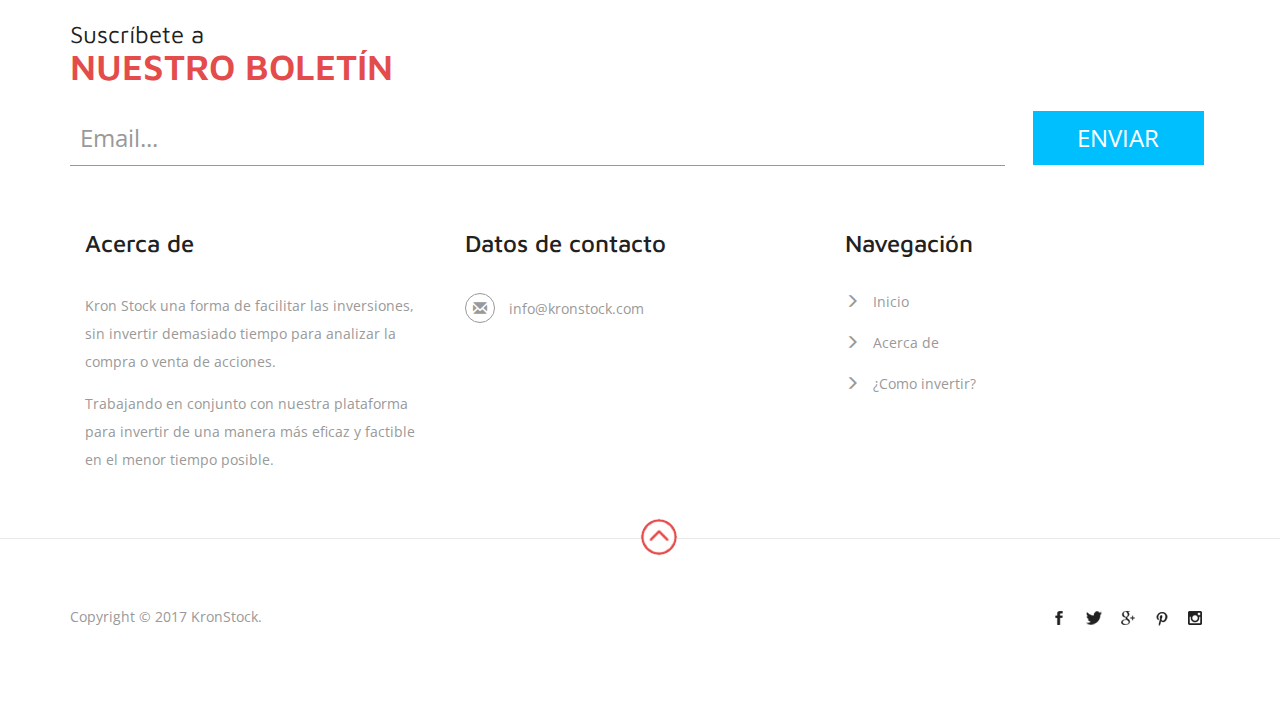
<file: web/mail.html>
<!DOCTYPE html>
<html>
    <head>
        <title>Kron Stock | El inspector de tus inversiones</title>
        <!-- for-mobile-apps -->
        <meta name="viewport" content="width=device-width, initial-scale=1">
        <meta http-equiv="Content-Type" content="text/html; charset=utf-8" />
        <meta name="keywords" content="Barter Responsive web template, Bootstrap Web Templates, Flat Web Templates, Android Compatible web template, 
              Smartphone Compatible web template, free webdesigns for Nokia, Samsung, LG, SonyEricsson, Motorola web design" />
        <link rel="icon" type="image/png" href="imagesDesign/favicon.png" />
        <script type="application/x-javascript"> addEventListener("load", function() { setTimeout(hideURLbar, 0); }, false);
            function hideURLbar(){ window.scrollTo(0,1); } </script>
        <!-- //for-mobile-apps -->
        <link href="css/bootstrap.css" rel="stylesheet" type="text/css" media="all" />
        <link href="css/style.css" rel="stylesheet" type="text/css" media="all" />
        <!-- js -->
        <script type="text/javascript" src="js/jquery-2.1.4.min.js"></script>
        <!-- //js -->
        <link href='//fonts.googleapis.com/css?family=Maven+Pro:400,500,700,900' rel='stylesheet' type='text/css'>
        <link href='//fonts.googleapis.com/css?family=Open+Sans:400,300,300italic,400italic,600,600italic,700,700italic,800,800italic' rel='stylesheet' type='text/css'>
        <!-- start-smoth-scrolling -->
        <script type="text/javascript">
            jQuery(document).ready(function($) {
            $(".scroll").click(function(event) {
            event.preventDefault();
            $('html,body').animate({scrollTop: $(this.hash).offset().top}, 1000);
            });
            });
        </script>
        <!-- start-smoth-scrolling -->
    </head>

    <body>
        <!-- header -->
        <div class="header" id="ban">
            <div class="container">
                <div class="w3l_social_icons">
                    <ul>
                        <li><a href="#" class="facebook"></a></li>
                        <li><a href="#" class="twitter"></a></li>
                        <li><a href="#" class="google_plus"></a></li>
                        <li><a href="#" class="pinterest"></a></li>
                        <li><a href="#" class="instagram"></a></li>
                    </ul>
                </div>
                <div class="w3ls_logo">
                    <a href="index.html"></a>
                </div>
                <div class="header_right">
                    <nav class="navbar navbar-default">
                        <!-- Brand and toggle get grouped for better mobile display -->
                        <div class="navbar-header">
                            <button type="button" class="navbar-toggle collapsed" data-toggle="collapse" data-target="#bs-example-navbar-collapse-1">
                                <span class="sr-only">Toggle navigation</span>
                                <span class="icon-bar"></span>
                                <span class="icon-bar"></span>
                                <span class="icon-bar"></span>
                            </button>
                        </div>

                        <!-- Collect the nav links, forms, and other content for toggling -->
                        <div class="collapse navbar-collapse nav-wil" id="bs-example-navbar-collapse-1">
                            <nav class="link-effect-7" id="link-effect-7">
                                <ul class="nav navbar-nav">
                                    <li class="active act"><a href="index.html" data-hover="Inicio">Inicio</a></li>
                                    <li><a href="about.html" data-hover="Acerca de">Acerca de</a></li>
                                    <li><a href="portfolio.html" data-hover="¿Como invertir?">¿Como invertir?</a></li>
                                    <li><a href="mail.html" data-hover="Contacto">Contacto</a></li>
                                    <li><a href="login.html" data-hover="Ingresar">Ingresar</a></li>
                                </ul>
                            </nav>
                        </div>
                        <!-- /.navbar-collapse -->
                    </nav>
                </div>
                <div class="clearfix"> </div>
            </div>
        </div>
        <!-- //header -->
        <!-- about -->
        <div class="about">
            <div class="container">
                <h3>Contáctanos</h3>
                <ul>
                    <li><a href="index.html">Portada</a><i>|</i></li>
                    <li>Contáctanos</li>
                </ul>
            </div>
        </div>
        <!-- //about -->
        <!-- mail -->
        <div class="w3ls_map">
            <iframe src="https://www.google.com/maps/embed?pb=!1m18!1m12!1m3!1d7859812.209374686!2d101.30962748076922!3d15.86716175385292!2m3!1f0!2f0!3f0!3m2!1i1024!2i768!4f13.1!3m3!1m2!1s0x31157a4d736a1e5f%3A0xb03bb0c9e2fe62be!2sVietnam!5e0!3m2!1sen!2sin!4v1461066179025" style="border:0"></iframe>
            <div class="w3ls_map_color">
                <div class="contact-bottom-grids">
                    <div class="container">
                        <div class="col-md-4 contact-bottom-grid">
                            <div class="dot">
                                <span class="glyphicon glyphicon-map-marker" aria-hidden="true"></span>
                            </div>
                            <h4>JI.Paulnadwam 2nd D.No:23-50-903.<span>United States</span></h4>
                        </div>
                        <div class="col-md-4 contact-bottom-grid">
                            <div class="dot">
                                <span class="glyphicon glyphicon-envelope" aria-hidden="true"></span>
                            </div>
                            <a href="mailto:info@example.com">info@example1.com</a>
                            <a href="mailto:info@example.com">info@example2.com</a>
                        </div>
                        <div class="col-md-4 contact-bottom-grid">
                            <div class="dot">
                                <span class="glyphicon glyphicon-earphone" aria-hidden="true"></span>
                            </div>
                            <h4>+020 456 9696<span>+020 456 9695</span></h4>
                        </div>
                        <div class="clearfix"> </div>
                    </div>
                </div>
            </div>
        </div>
        <div class="mail">
            <div class="container">
                <h3><span>Contáctanos</span></h3>
                <div class="w3l_contact_grids">
                    <div class="col-md-6 w3l_contact_grid_left">
                        <form action="#" method="post">
                            <input type="text" value="Name" name="Name" onfocus="this.value = '';" onblur="if (this.value == '') {
                                        this.value = 'Name';
                                    }" required="">
                            <input type="text" value="Phone" name="Phone" onfocus="this.value = '';" onblur="if (this.value == '') {
                                        this.value = 'Phone';
                                    }" required="">
                        </form>
                    </div>
                    <div class="col-md-6 w3l_contact_grid_left">
                        <form action="#" method="post">
                            <input type="email" value="Email" name="Email" onfocus="this.value = '';" onblur="if (this.value == '') {
                                        this.value = 'Email';
                                    }" required="">
                            <input type="text" value="Subject" name="Subject" onfocus="this.value = '';" onblur="if (this.value == '') {
                                        this.value = 'Subject';
                                    }" required="">
                        </form>
                    </div>
                    <div class="clearfix"> </div>
                    <form action="#" method="post">
                        <textarea name="Message" onfocus="this.value = '';" onblur="if (this.value == '') {
                                    this.value = 'Message...';
                                }" required="">Message...</textarea>
                        <input type="submit" value="Enviar">
                    </form>
                </div>
            </div>
        </div>
        <!-- //mail -->
        <!-- updates -->
        <div class="updates-bottom">
            <div class="container">
                <div class="col-md-3 w3_updates_bottom_grid">
                    <div class="w3_updates_bottom_grid_left">
                        <span class="glyphicon glyphicon-user" aria-hidden="true"></span>
                    </div>
                    <div class="w3_updates_bottom_grid_right">
                        <p class="counter">100</p> 
                        <h3>Eficiencia</h3>
                    </div>
                    <div class="clearfix"> </div>
                </div>
                <div class="col-md-3 w3_updates_bottom_grid">
                    <div class="w3_updates_bottom_grid_left">
                        <span class="glyphicon glyphicon-signal" aria-hidden="true"></span>
                    </div>
                    <div class="w3_updates_bottom_grid_right">
                        <p class="counter">72</p>
                        <h3>Ingresos pasivos</h3>
                    </div>
                    <div class="clearfix"> </div>
                </div>
                <div class="col-md-3 w3_updates_bottom_grid">
                    <div class="w3_updates_bottom_grid_left">
                        <span class="glyphicon glyphicon-thumbs-up" aria-hidden="true"></span>
                    </div>
                    <div class="w3_updates_bottom_grid_right">
                        <p class="counter">100</p> 
                        <h3>Calidad</h3>
                    </div>
                    <div class="clearfix"> </div>
                </div>
                <div class="col-md-3 w3_updates_bottom_grid">
                    <div class="w3_updates_bottom_grid_left">
                        <span class="glyphicon glyphicon-bullhorn" aria-hidden="true"></span>
                    </div>
                    <div class="w3_updates_bottom_grid_right">
                        <p class="counter">35090</p> 
                        <h3>Popularidad</h3>
                    </div>
                    <div class="clearfix"> </div>
                </div>
                <div class="clearfix"> </div>
                <!-- Starts-Number-Scroller-Animation-JavaScript -->
                <script src="js/waypoints.min.js"></script> 
                <script src="js/counterup.min.js"></script> 
                <script>
                    jQuery(document).ready(function($) {
                    $('.counter').counterUp({
                    delay: 20,
                    time: 1000
                    });
                    });
                </script>

                <!-- //Starts-Number-Scroller-Animation-JavaScript -->
            </div>
        </div>
        <!-- //updates -->
        <!-- footer -->
        <div class="footer">
            <div class="container">
                <h2>Suscríbete a<span>nuestro boletín</span></h2>
                <form action="#" method="post">
                    <input type="email" name="Email" value="Email..." onfocus="this.value = '';" onblur="if (this.value == '') {
                                this.value = 'Email...';
                            }" required="">
                    <input type="submit" value="Enviar">
                </form>
            </div>
        </div>
        <div class="footer-copy">
            <div class="container">
                <div class="w3agile_footer_grids">
                    <div class="col-md-4 w3agile_footer_grid">
                        <h3>Acerca de</h3>
                        <p>Kron Stock una forma de facilitar las inversiones, sin invertir demasiado tiempo para analizar la compra o venta de acciones.
                            <span>Trabajando en conjunto con nuestra plataforma para invertir de una manera más eficaz y factible en el menor tiempo posible.</span></p>
                    </div>
                    <div class="col-md-4 w3agile_footer_grid">
                        <h3>Datos de contacto</h3>
                        <ul>
                            <!-- <li><i class="glyphicon glyphicon-map-marker" aria-hidden="true"></i>1234k Avenue, 4th block, <span>New York City.</span></li>-->
                            <li><i class="glyphicon glyphicon-envelope" aria-hidden="true"></i><a href="mailto:info@kronstock.com">info@kronstock.com</a></li>
                            <!--<li><i class="glyphicon glyphicon-earphone" aria-hidden="true"></i>+1234 567 567</li>-->
                        </ul>
                    </div>
                    <div class="col-md-4 w3agile_footer_grid w3agile_footer_grid1">
                        <h3>Navegación</h3>
                        <ul>
                            <li><span class="glyphicon glyphicon-menu-right" aria-hidden="true"></span><a href="index.html">Inicio</a></li>
                            <li><span class="glyphicon glyphicon-menu-right" aria-hidden="true"></span><a href="about.html">Acerca de</a></li>
                            <li><span class="glyphicon glyphicon-menu-right" aria-hidden="true"></span><a href="portfolio.html">¿Como invertir?</a></li>
                        </ul>
                    </div>
                    <div class="clearfix"> </div>
                </div>
            </div>
        </div>
        <div class="copy-right-social">
            <div class="container">
                <div class="footer-pos">
                    <a href="#ban" class="scroll"><img src="images/arrow.png" alt=" " class="img-responsive" /></a>
                </div>
                <div class="copy-right">
                    <p>Copyright &copy; 2017 KronStock.</p>
                </div>
                <div class="copy-right-social1">
                    <div class="w3l_social_icons w3l_social_icons1">
                        <ul>
                            <li><a href="#" class="facebook"></a></li>
                            <li><a href="#" class="twitter"></a></li>
                            <li><a href="#" class="google_plus"></a></li>
                            <li><a href="#" class="pinterest"></a></li>
                            <li><a href="#" class="instagram"></a></li>
                        </ul>
                    </div>
                </div>
                <div class="clearfix"> </div>
            </div>
        </div>
        <!-- //footer -->
        <!-- for bootstrap working -->
        <script src="js/bootstrap.js"></script>
        <!-- //for bootstrap working -->
    </body>
</html>
</file>
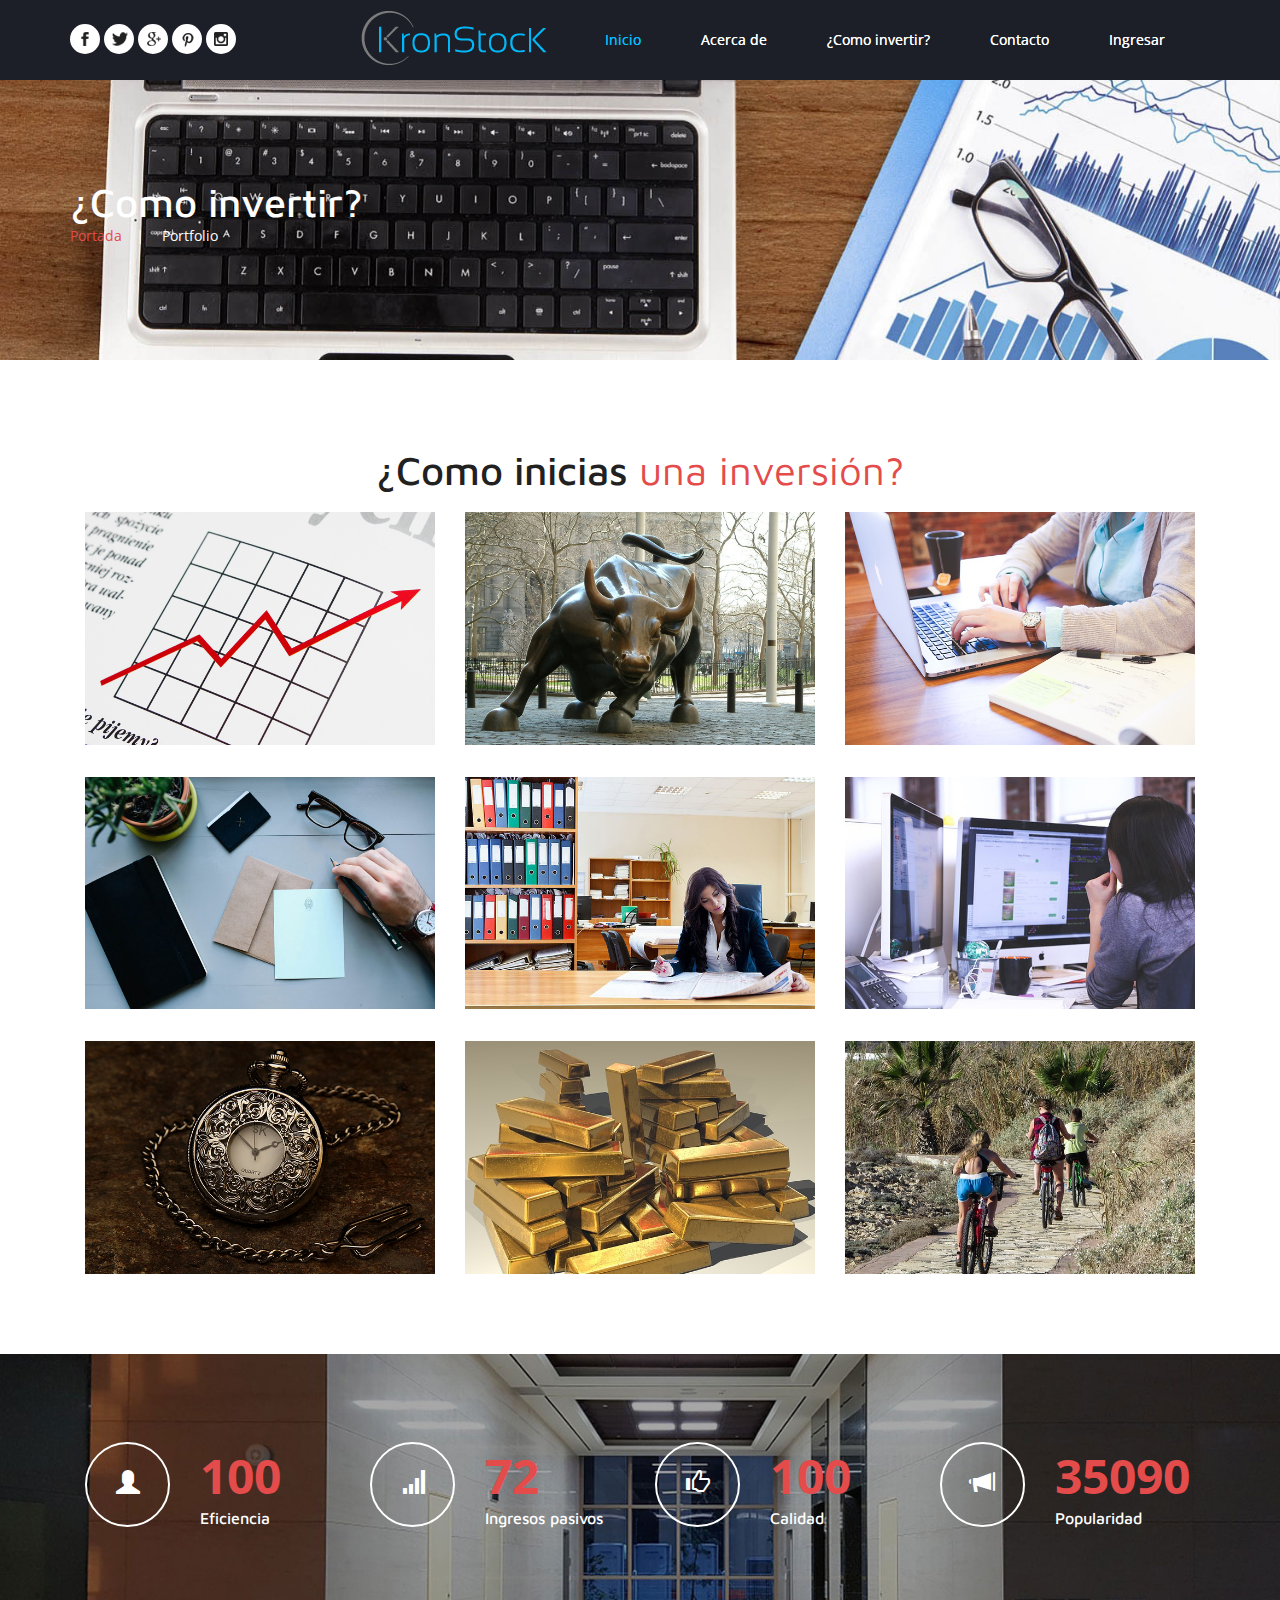
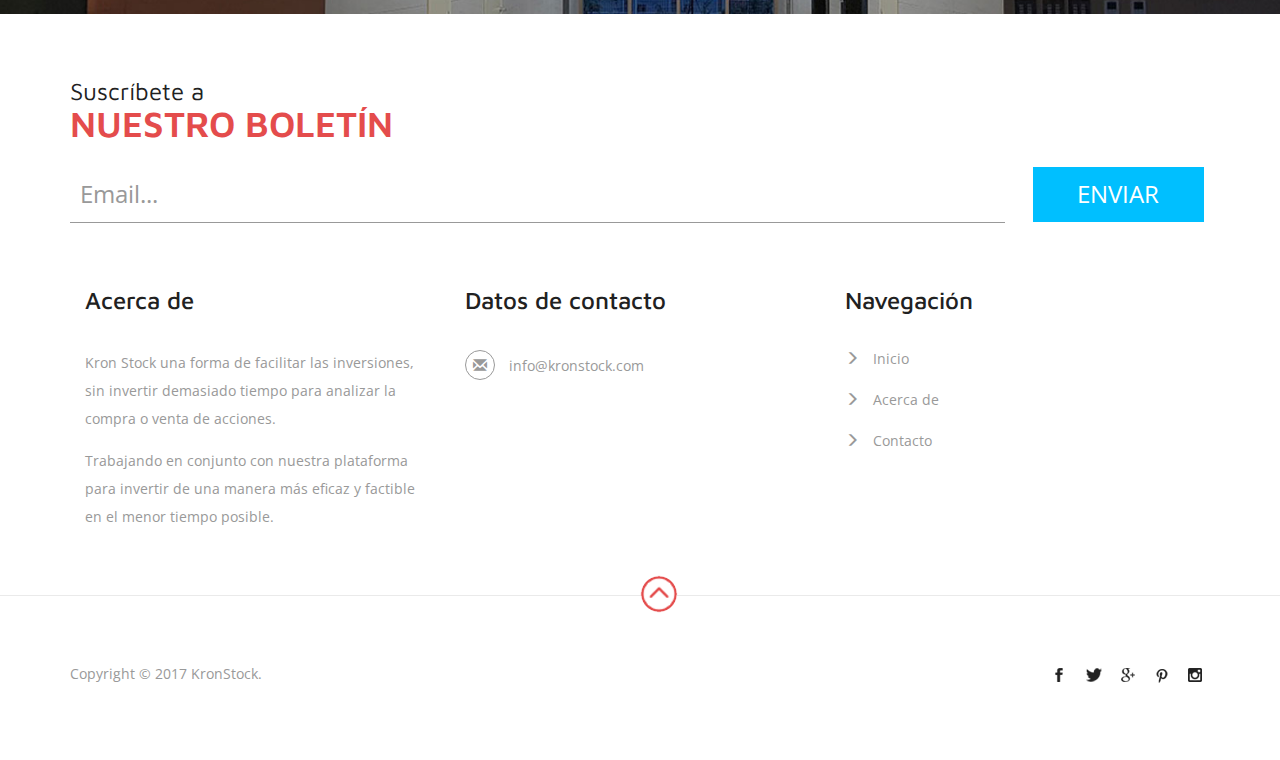
<file: web/portfolio.html>
<!DOCTYPE html>
<html>
    <head>
        <title>Kron Stock | El inspector de tus inversiones</title>
        <!-- for-mobile-apps -->
        <meta name="viewport" content="width=device-width, initial-scale=1">
        <meta http-equiv="Content-Type" content="text/html; charset=utf-8" />
        <meta name="keywords" content="Barter Responsive web template, Bootstrap Web Templates, Flat Web Templates, Android Compatible web template, 
              Smartphone Compatible web template, free webdesigns for Nokia, Samsung, LG, SonyEricsson, Motorola web design" />
        <link rel="icon" type="image/png" href="imagesDesign/favicon.png" />
        <script type="application/x-javascript"> addEventListener("load", function() { setTimeout(hideURLbar, 0); }, false);
            function hideURLbar(){ window.scrollTo(0,1); } </script>
        <!-- //for-mobile-apps -->
        <link href="css/bootstrap.css" rel="stylesheet" type="text/css" media="all" />
        <link href="css/style.css" rel="stylesheet" type="text/css" media="all" />
        <link rel="stylesheet" href="css/smoothbox.css" type='text/css' media="all" />
        <!-- js -->
        <script type="text/javascript" src="js/jquery-2.1.4.min.js"></script>
        <!-- //js -->
        <link href='//fonts.googleapis.com/css?family=Maven+Pro:400,500,700,900' rel='stylesheet' type='text/css'>
        <link href='//fonts.googleapis.com/css?family=Open+Sans:400,300,300italic,400italic,600,600italic,700,700italic,800,800italic' rel='stylesheet' type='text/css'>
        <!-- start-smoth-scrolling -->
        <script type="text/javascript">
            jQuery(document).ready(function($) {
            $(".scroll").click(function(event) {
            event.preventDefault();
            $('html,body').animate({scrollTop: $(this.hash).offset().top}, 1000);
            });
            });
        </script>
        <!-- start-smoth-scrolling -->
    </head>

    <body>
        <!-- header -->
        <div class="header" id="ban">
            <div class="container">
                <div class="w3l_social_icons">
                    <ul>
                        <li><a href="#" class="facebook"></a></li>
                        <li><a href="#" class="twitter"></a></li>
                        <li><a href="#" class="google_plus"></a></li>
                        <li><a href="#" class="pinterest"></a></li>
                        <li><a href="#" class="instagram"></a></li>
                    </ul>
                </div>
                <div class="w3ls_logo">
                    <a href="index.html"></a>
                </div>
                <div class="header_right">
                    <nav class="navbar navbar-default">
                        <!-- Brand and toggle get grouped for better mobile display -->
                        <div class="navbar-header">
                            <button type="button" class="navbar-toggle collapsed" data-toggle="collapse" data-target="#bs-example-navbar-collapse-1">
                                <span class="sr-only">Toggle navigation</span>
                                <span class="icon-bar"></span>
                                <span class="icon-bar"></span>
                                <span class="icon-bar"></span>
                            </button>
                        </div>

                        <!-- Collect the nav links, forms, and other content for toggling -->
                        <div class="collapse navbar-collapse nav-wil" id="bs-example-navbar-collapse-1">
                            <nav class="link-effect-7" id="link-effect-7">
                                <ul class="nav navbar-nav">
                                    <li class="active act"><a href="index.html" data-hover="Inicio">Inicio</a></li>
                                    <li><a href="about.html" data-hover="Acerca de">Acerca de</a></li>
                                    <li><a href="portfolio.html" data-hover="¿Como invertir?">¿Como invertir?</a></li>
                                    <li><a href="mail.html" data-hover="Contacto">Contacto</a></li>
                                    <li><a href="login.html" data-hover="Ingresar">Ingresar</a></li>
                                </ul>
                            </nav>
                        </div>
                        <!-- /.navbar-collapse -->
                    </nav>
                </div>
                <div class="clearfix"> </div>
            </div>
        </div>
        <!-- //header -->
        <!-- about -->
        <div class="about">
            <div class="container">
                <h3>¿Como invertir?</h3>
                <ul>
                    <li><a href="index.html">Portada</a><i>|</i></li>
                    <li>Portfolio</li>
                </ul>
            </div>
        </div>
        <!-- //about -->
        <!-- portfolio -->
        <div class="portfolio">
            <div class="container">
                <h3>¿Como inicias <span>una inversión?</span></h3>
                <div class="portfolio_grid_w3lss">
                    <div class="col-md-4 w3agile_gallery_grid">
                        <div class="w3agile_gallery_image">
                            <a class="sb" href="images/1.jpg" title="Haz un breve análisis gráficamente de la acción que deseas elegir, Identificando sus altas y bajas en el transcurso del año">
                                <figure>
                                    <img src="images/1.jpg" alt="" class="img-responsive" />
                                    <figcaption>
                                        <h4>Analiza tu perfil</h4>
                                        <p>
                                            Haz un breve análisis gráficamente de la acción que deseas elegir.
                                        </p>
                                    </figcaption>
                                </figure>
                            </a>
                        </div>
                    </div>
                    <div class="col-md-4 w3agile_gallery_grid">
                        <div class="w3agile_gallery_image">
                            <a class="sb" href="images/3.jpg" title="La aplicación de inversión donde vas a invertir tu dinero, en donde implementaras tus propias estrategias de mercados y, así, beneficiarte mutuamente.">
                                <figure>
                                    <img src="images/3.jpg" alt="" class="img-responsive" />
                                    <figcaption>
                                        <h4>Elige tu mejor trading</h4>
                                        <p>
                                            La aplicación de inversión donde vas a invertir tu dinero.
                                        </p>
                                    </figcaption>
                                </figure>
                            </a>
                        </div>
                    </div>
                    <div class="col-md-4 w3agile_gallery_grid">
                        <div class="w3agile_gallery_image">
                            <a class="sb" href="images/11.jpg" title="Opera desde cualquier parte, intensifícate dentro del mundo de valores, no hace falta que seas un experto en el mercado bursátil.">
                                <figure>
                                    <img src="images/11.jpg" alt="" class="img-responsive" />
                                    <figcaption>
                                        <h4>Desde tu hogar u oficina</h4>
                                        <p>
                                            Opera desde cualquier parte, intensifícate dentro del mundo de valores.
                                        </p>
                                    </figcaption>
                                </figure>
                            </a>
                        </div>
                    </div>
                    <div class="clearfix"> </div>
                </div>
                <div class="portfolio_grid_w3lss">
                    <div class="col-md-4 w3agile_gallery_grid">
                        <div class="w3agile_gallery_image">
                            <a class="sb" href="images/12.jpg" title="El sistema Kron te indicara cuando será el mejor momento para comprar o vender tus acciones, sin complicarse ni atarse a gráficos de verificación día con día.">
                                <figure>
                                    <img src="images/12.jpg" alt="" class="img-responsive" />
                                    <figcaption>
                                        <h4>Sin descuidar tus labores sociales</h4>
                                        <p>
                                            El sistema Kron te indicara cuando comprar o vender tu stock.
                                        </p>
                                    </figcaption>
                                </figure>
                            </a>
                        </div>
                    </div>
                    <div class="col-md-4 w3agile_gallery_grid">
                        <div class="w3agile_gallery_image">
                            <a class="sb" href="images/13.jpg" title="Te acostumbraras a ganar mientras te descansas, pues a través de notificaciones te indicaremos cuando será el mejor momento para que tomes acción sobre tus stocks de inversión.">
                                <figure>
                                    <img src="images/13.jpg" alt="" class="img-responsive" />
                                    <figcaption>
                                        <h4>Gana dinero, mientras te relajas</h4>
                                        <p>
                                            Te acostumbraras a ganar mientras descansas.
                                        </p>
                                    </figcaption>
                                </figure>
                            </a>
                        </div>
                    </div>
                    <div class="col-md-4 w3agile_gallery_grid">
                        <div class="w3agile_gallery_image">
                            <a class="sb" href="images/14.jpg" title="Con el tiempo solo te convertirás en un inversionista que deja su dinero trabajar solo, sin necesidad de estar frente al pc analizando las acciones durante horas y horas.">
                                <figure>
                                    <img src="images/14.jpg" alt="" class="img-responsive" />
                                    <figcaption>
                                        <h4>Solo comprar y vende con tu trader</h4>
                                        <p>
                                            Con el tiempo solo te convertirás en un inversionista que deja su dinero trabajar solo.
                                        </p>
                                    </figcaption>
                                </figure>
                            </a>
                        </div>
                    </div>
                    <div class="clearfix"> </div>
                </div>
                <div class="portfolio_grid_w3lss">
                    <div class="col-md-4 w3agile_gallery_grid">
                        <div class="w3agile_gallery_image">
                            <a class="sb" href="images/15.jpg" title="El sistema Kron analiza tu acción durante todo el día, lo único que necesitas hacer es darle indicaciones de compra y venta así como también aproximaciones.">
                                <figure>
                                    <img src="images/15.jpg" alt="" class="img-responsive" />
                                    <figcaption>
                                        <h4>Kron analiza tu acción las 24 Horas</h4>
                                        <p>
                                            El sistema Kron inspeccionara cada movimiento de tu Stock.
                                        </p>
                                    </figcaption>
                                </figure>
                            </a>
                        </div>
                    </div>
                    <div class="col-md-4 w3agile_gallery_grid">
                        <div class="w3agile_gallery_image">
                            <a class="sb" href="images/16.jpg" title="Invierta con materias primas o acciones, la intención es que genere más remuneraciones.">
                                <figure>
                                    <img src="images/16.jpg" alt="" class="img-responsive" />
                                    <figcaption>
                                        <h4>Todo al alcanze de su mano</h4>
                                        <p>
                                            Invierta con materias primas o acciones, la intención es que genere más remuneraciones.
                                        </p>
                                    </figcaption>
                                </figure>
                            </a>
                        </div>
                    </div>
                    <div class="col-md-4 w3agile_gallery_grid">
                        <div class="w3agile_gallery_image">
                            <a class="sb" href="images/17.jpg" title="Disfruta de tus seres queridos mientras tu dinero trabaja para sí mismo, sin importar en donde te encuentres y a donde te dirijas.">
                                <figure>
                                    <img src="images/17.jpg" alt="" class="img-responsive" />
                                    <figcaption>
                                        <h4>Disfruta de tus ganancias</h4>
                                        <p>
                                            Disfruta de tus seres queridos mientras tu dinero trabaja para sí mismo.
                                        </p>
                                    </figcaption>
                                </figure>
                            </a>
                        </div>
                    </div>
                    <div class="clearfix"> </div>
                </div>
                <script type="text/javascript" src="js/smoothbox.jquery2.js"></script>
            </div>
        </div>
        <!-- //portfolio -->
        <!-- updates -->
        <div class="updates-bottom">
            <div class="container">
                <div class="col-md-3 w3_updates_bottom_grid">
                    <div class="w3_updates_bottom_grid_left">
                        <span class="glyphicon glyphicon-user" aria-hidden="true"></span>
                    </div>
                    <div class="w3_updates_bottom_grid_right">
                        <p class="counter">100</p> 
                        <h3>Eficiencia</h3>
                    </div>
                    <div class="clearfix"> </div>
                </div>
                <div class="col-md-3 w3_updates_bottom_grid">
                    <div class="w3_updates_bottom_grid_left">
                        <span class="glyphicon glyphicon-signal" aria-hidden="true"></span>
                    </div>
                    <div class="w3_updates_bottom_grid_right">
                        <p class="counter">72</p>
                        <h3>Ingresos pasivos</h3>
                    </div>
                    <div class="clearfix"> </div>
                </div>
                <div class="col-md-3 w3_updates_bottom_grid">
                    <div class="w3_updates_bottom_grid_left">
                        <span class="glyphicon glyphicon-thumbs-up" aria-hidden="true"></span>
                    </div>
                    <div class="w3_updates_bottom_grid_right">
                        <p class="counter">100</p> 
                        <h3>Calidad</h3>
                    </div>
                    <div class="clearfix"> </div>
                </div>
                <div class="col-md-3 w3_updates_bottom_grid">
                    <div class="w3_updates_bottom_grid_left">
                        <span class="glyphicon glyphicon-bullhorn" aria-hidden="true"></span>
                    </div>
                    <div class="w3_updates_bottom_grid_right">
                        <p class="counter">35090</p> 
                        <h3>Popularidad</h3>
                    </div>
                    <div class="clearfix"> </div>
                </div>
                <div class="clearfix"> </div>
                <!-- Starts-Number-Scroller-Animation-JavaScript -->
                <script src="js/waypoints.min.js"></script> 
                <script src="js/counterup.min.js"></script> 
                <script>
                    jQuery(document).ready(function($) {
                    $('.counter').counterUp({
                    delay: 20,
                    time: 1000
                    });
                    });
                </script>

                <!-- //Starts-Number-Scroller-Animation-JavaScript -->
            </div>
        </div>
        <!-- //updates -->
        <!-- footer -->
        <div class="footer">
            <div class="container">
                <h2>Suscríbete a<span>nuestro boletín</span></h2>
                <form action="#" method="post">
                    <input type="email" name="Email" value="Email..." onfocus="this.value = '';" onblur="if (this.value == '') {
                                this.value = 'Email...';
                            }" required="">
                    <input type="submit" value="Enviar">
                </form>
            </div>
        </div>
        <div class="footer-copy">
            <div class="container">
                <div class="w3agile_footer_grids">
                    <div class="col-md-4 w3agile_footer_grid">
                        <h3>Acerca de</h3>
                        <p>Kron Stock una forma de facilitar las inversiones, sin invertir demasiado tiempo para analizar la compra o venta de acciones.
                            <span>Trabajando en conjunto con nuestra plataforma para invertir de una manera más eficaz y factible en el menor tiempo posible.</span></p>
                    </div>
                    <div class="col-md-4 w3agile_footer_grid">
                        <h3>Datos de contacto</h3>
                        <ul>
                            <!-- <li><i class="glyphicon glyphicon-map-marker" aria-hidden="true"></i>1234k Avenue, 4th block, <span>New York City.</span></li>-->
                            <li><i class="glyphicon glyphicon-envelope" aria-hidden="true"></i><a href="mailto:info@kronstock.com">info@kronstock.com</a></li>
                            <!--<li><i class="glyphicon glyphicon-earphone" aria-hidden="true"></i>+1234 567 567</li>-->
                        </ul>
                    </div>
                    <div class="col-md-4 w3agile_footer_grid w3agile_footer_grid1">
                        <h3>Navegación</h3>
                        <ul>
                            <li><span class="glyphicon glyphicon-menu-right" aria-hidden="true"></span><a href="index.html">Inicio</a></li>
                            <li><span class="glyphicon glyphicon-menu-right" aria-hidden="true"></span><a href="about.html">Acerca de</a></li>
                            <li><span class="glyphicon glyphicon-menu-right" aria-hidden="true"></span><a href="mail.html">Contacto</a></li>
                        </ul>
                    </div>
                    <div class="clearfix"> </div>
                </div>
            </div>
        </div>
        <div class="copy-right-social">
            <div class="container">
                <div class="footer-pos">
                    <a href="#ban" class="scroll"><img src="images/arrow.png" alt=" " class="img-responsive" /></a>
                </div>
                <div class="copy-right">
                    <p>Copyright &copy; 2017 KronStock.</p>
                </div>
                <div class="copy-right-social1">
                    <div class="w3l_social_icons w3l_social_icons1">
                        <ul>
                            <li><a href="#" class="facebook"></a></li>
                            <li><a href="#" class="twitter"></a></li>
                            <li><a href="#" class="google_plus"></a></li>
                            <li><a href="#" class="pinterest"></a></li>
                            <li><a href="#" class="instagram"></a></li>
                        </ul>
                    </div>
                </div>
                <div class="clearfix"> </div>
            </div>
        </div>
        <!-- //footer -->
        <!-- for bootstrap working -->
        <script src="js/bootstrap.js"></script>
        <!-- //for bootstrap working -->
    </body>
</html>
</file>
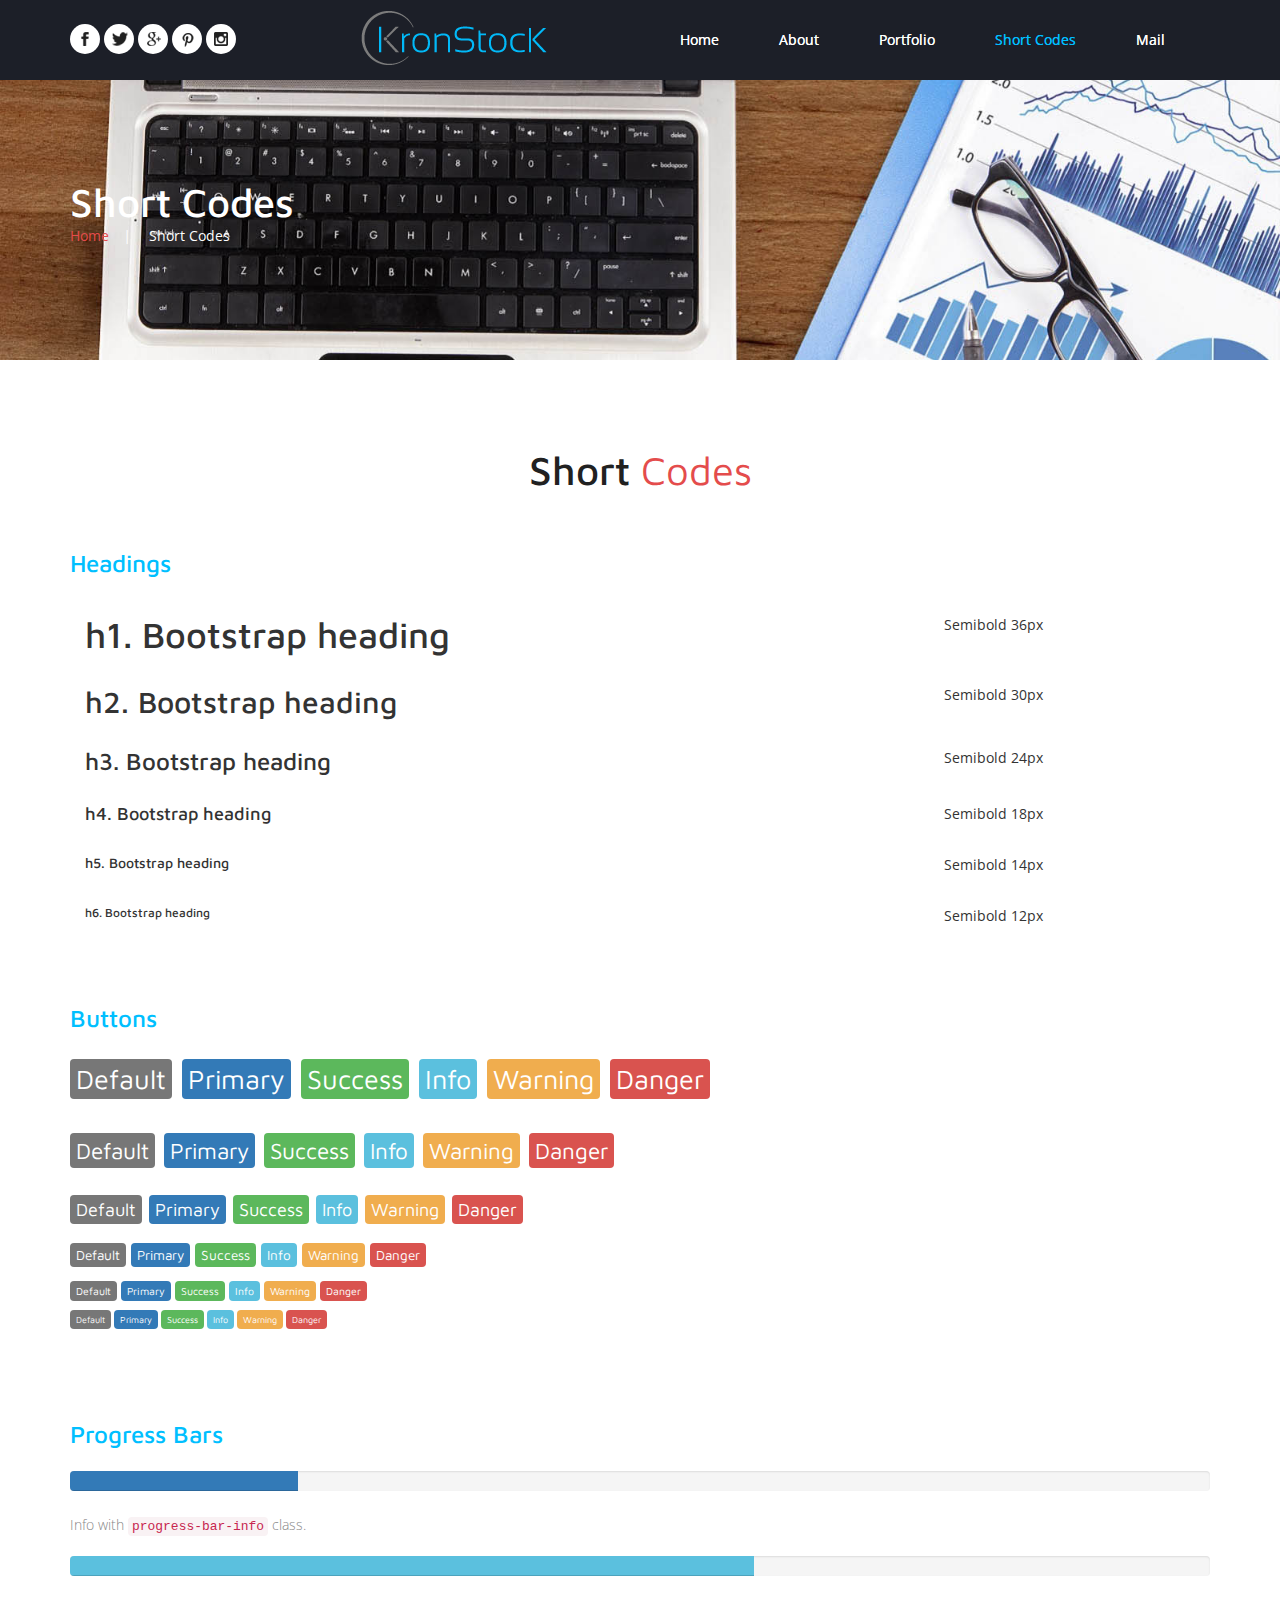
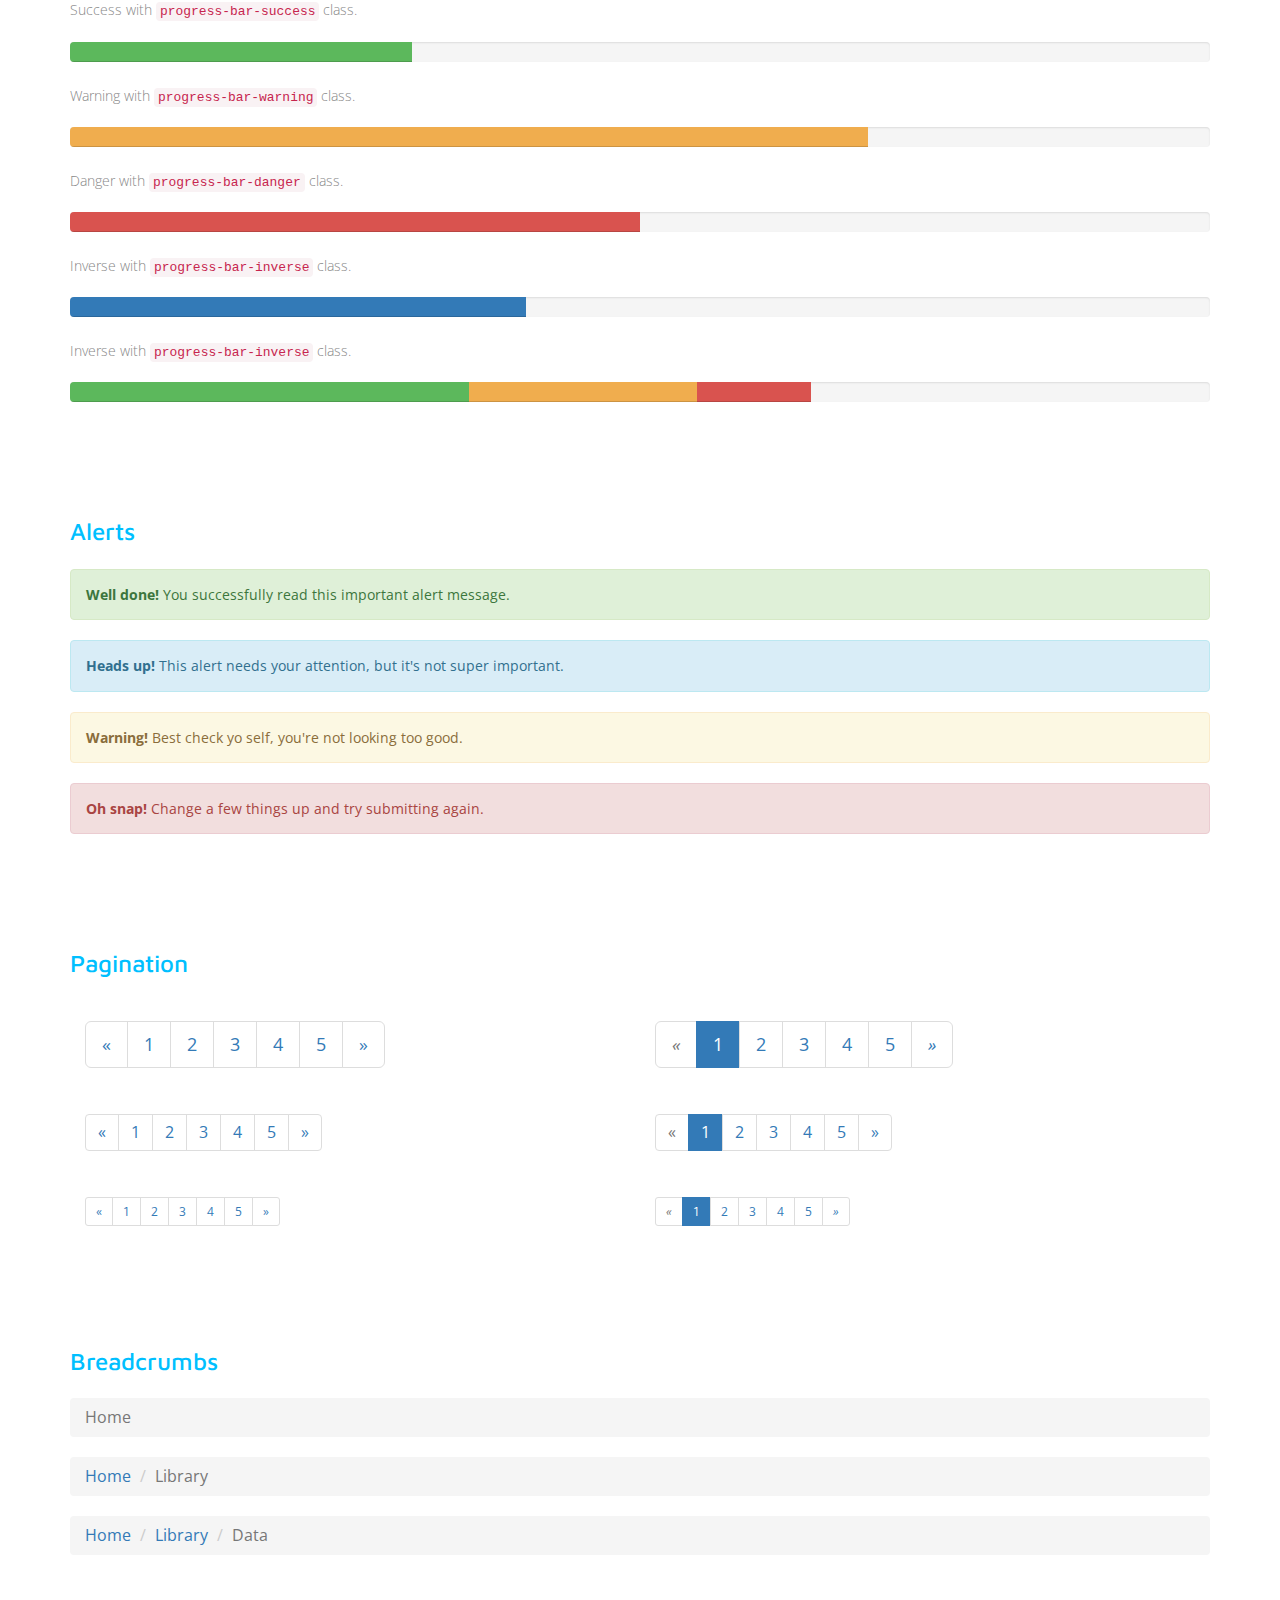
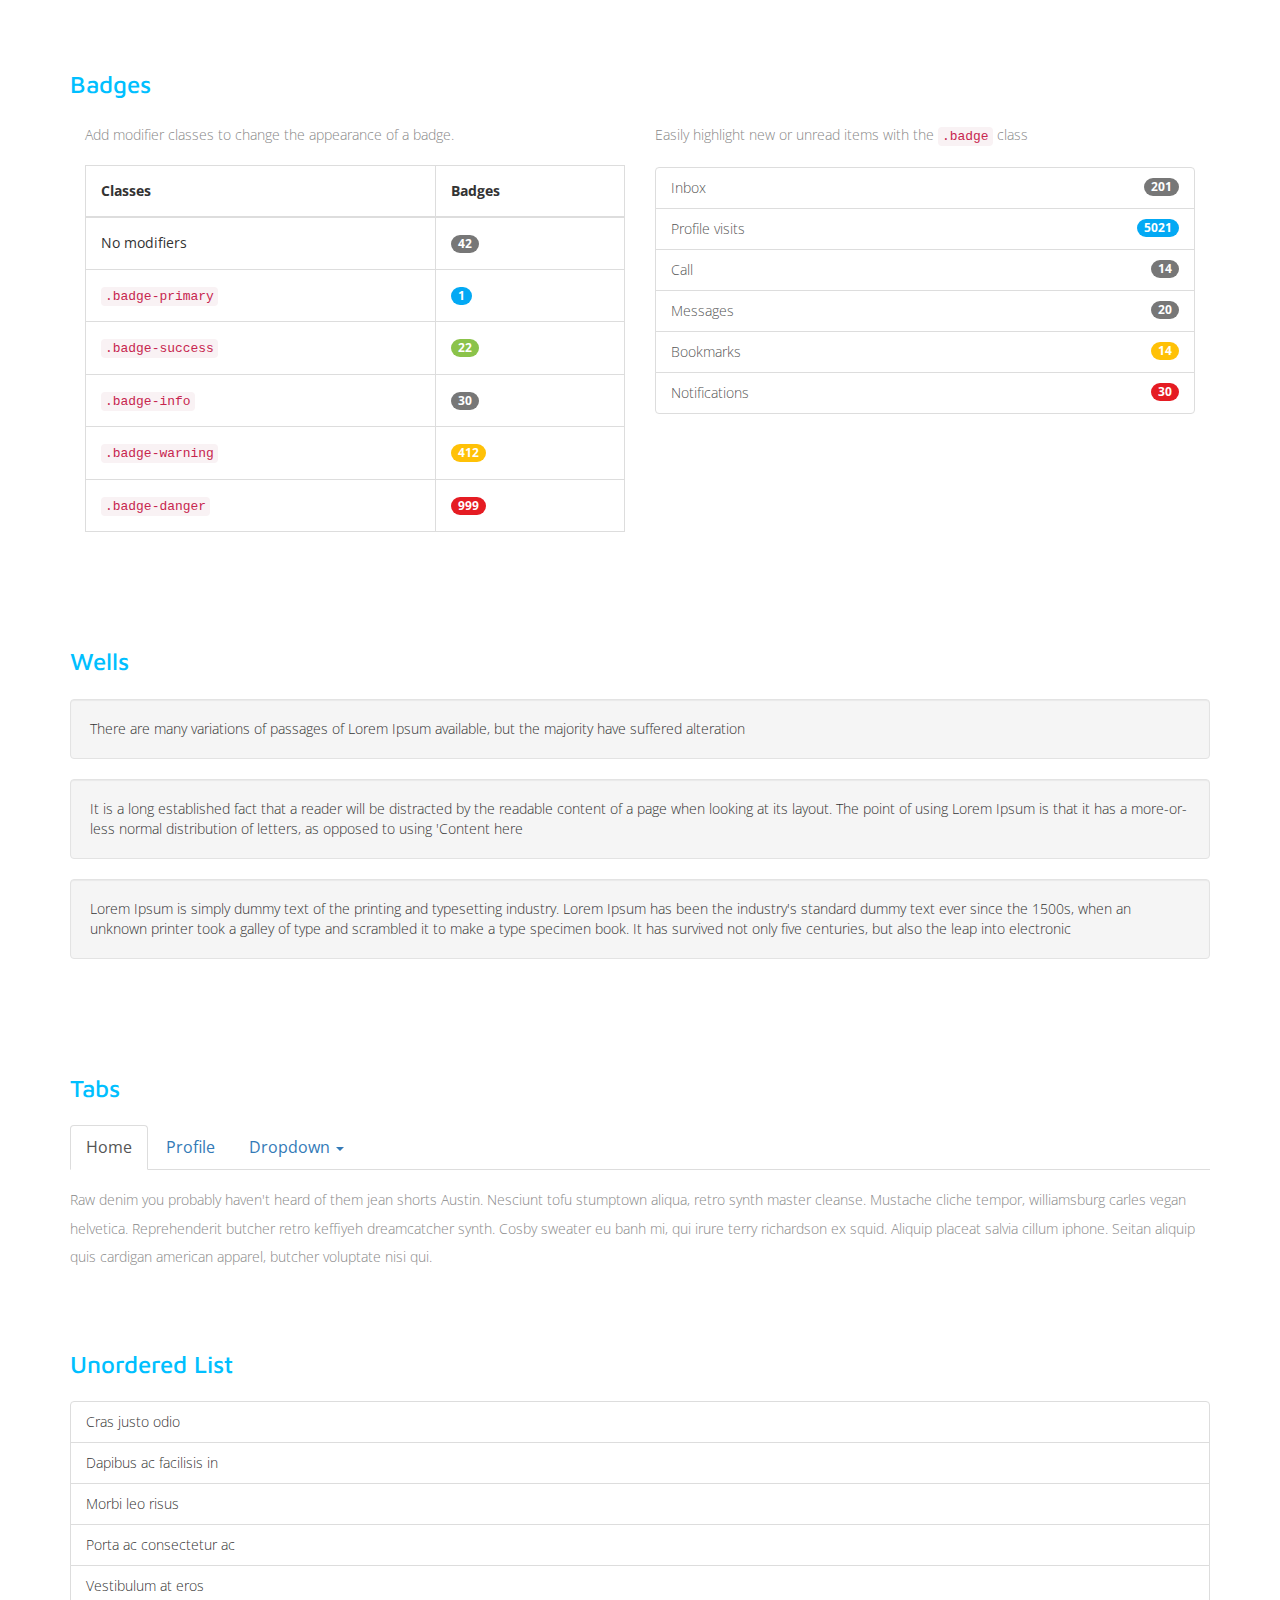
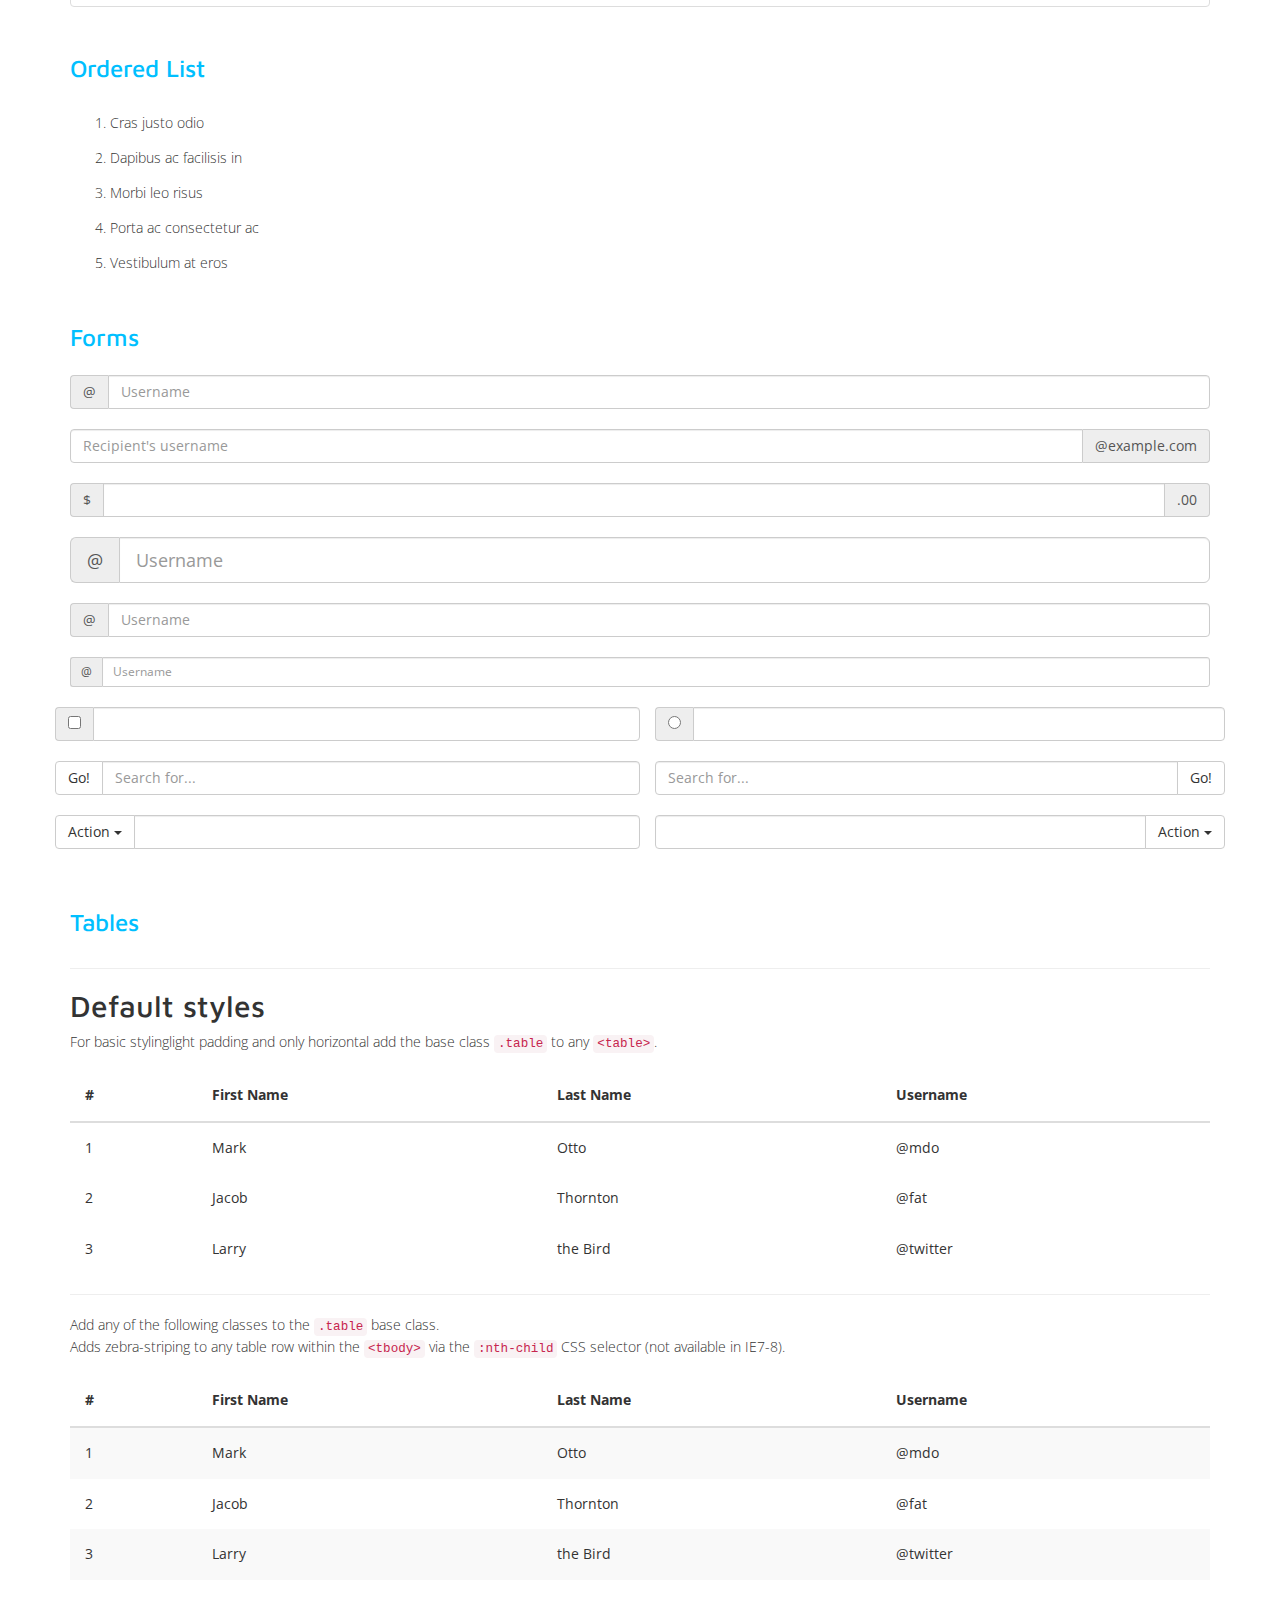
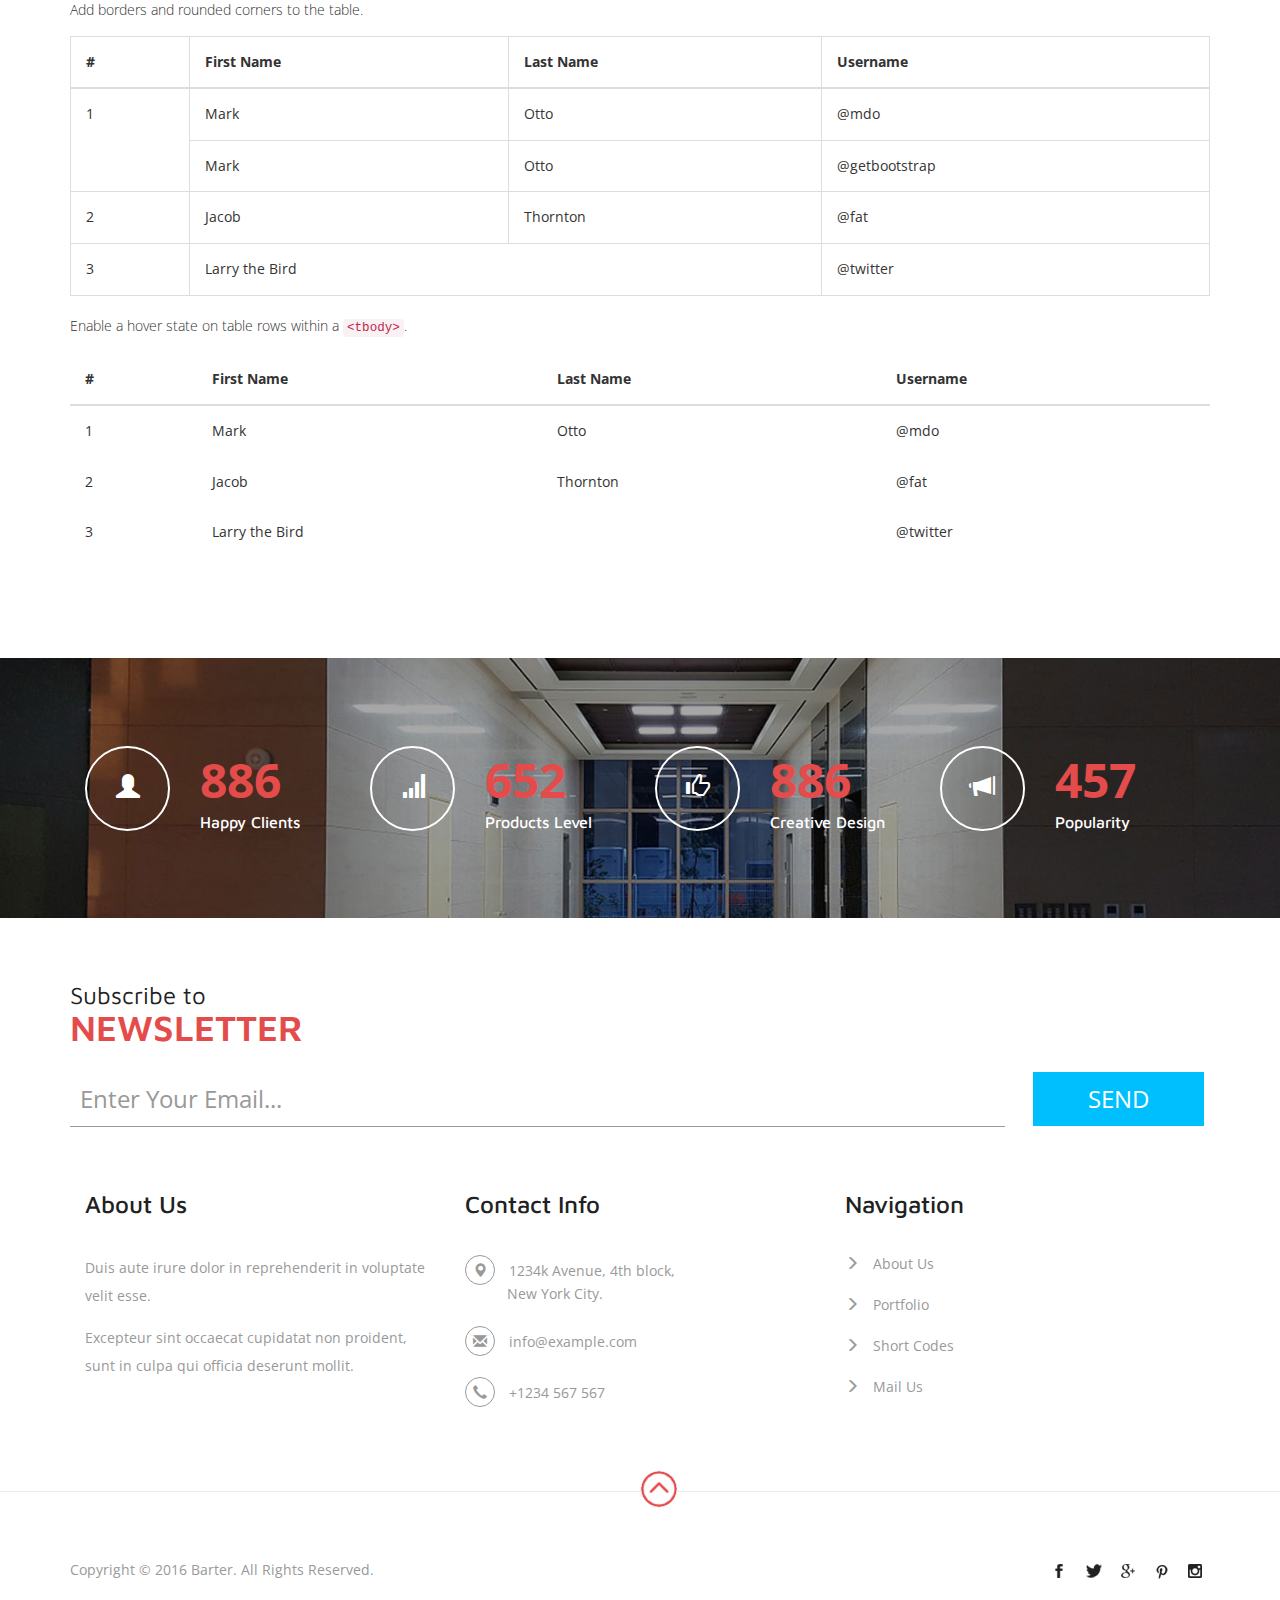
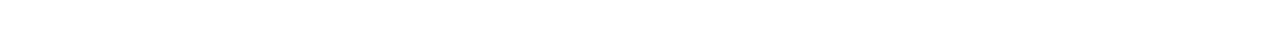
<file: web/short-codes.html>
<!--
author: W3layouts
author URL: http://w3layouts.com
License: Creative Commons Attribution 3.0 Unported
License URL: http://creativecommons.org/licenses/by/3.0/
-->
<!DOCTYPE html>
<html>
    <head>
        <title>Barter a Corporate Category Flat Bootstrap Responsive Website Template | Short Codes :: w3layouts</title>
        <!-- for-mobile-apps -->
        <meta name="viewport" content="width=device-width, initial-scale=1">
        <meta http-equiv="Content-Type" content="text/html; charset=utf-8" />
        <meta name="keywords" content="Barter Responsive web template, Bootstrap Web Templates, Flat Web Templates, Android Compatible web template, 
              Smartphone Compatible web template, free webdesigns for Nokia, Samsung, LG, SonyEricsson, Motorola web design" />
        <link rel="icon" type="image/png" href="imagesDesign/favicon.png" />
        <script type="application/x-javascript"> addEventListener("load", function() { setTimeout(hideURLbar, 0); }, false);
            function hideURLbar(){ window.scrollTo(0,1); } </script>
        <!-- //for-mobile-apps -->
        <link href="css/bootstrap.css" rel="stylesheet" type="text/css" media="all" />
        <link href="css/style.css" rel="stylesheet" type="text/css" media="all" />
        <!-- js -->
        <script type="text/javascript" src="js/jquery-2.1.4.min.js"></script>
        <!-- //js -->
        <link href='//fonts.googleapis.com/css?family=Maven+Pro:400,500,700,900' rel='stylesheet' type='text/css'>
        <link href='//fonts.googleapis.com/css?family=Open+Sans:400,300,300italic,400italic,600,600italic,700,700italic,800,800italic' rel='stylesheet' type='text/css'>
        <!-- start-smoth-scrolling -->
        <script type="text/javascript">
            jQuery(document).ready(function($) {
                $(".scroll").click(function(event) {
                    event.preventDefault();
                    $('html,body').animate({scrollTop: $(this.hash).offset().top}, 1000);
                });
            });
        </script>
        <!-- start-smoth-scrolling -->
    </head>

    <body>
        <!-- header -->
        <div class="header" id="ban">
            <div class="container">
                <div class="w3l_social_icons">
                    <ul>
                        <li><a href="#" class="facebook"></a></li>
                        <li><a href="#" class="twitter"></a></li>
                        <li><a href="#" class="google_plus"></a></li>
                        <li><a href="#" class="pinterest"></a></li>
                        <li><a href="#" class="instagram"></a></li>
                    </ul>
                </div>
                <div class="w3ls_logo">
                    <a href="index.html"></a>
                </div>
                <div class="header_right">
                    <nav class="navbar navbar-default">
                        <!-- Brand and toggle get grouped for better mobile display -->
                        <div class="navbar-header">
                            <button type="button" class="navbar-toggle collapsed" data-toggle="collapse" data-target="#bs-example-navbar-collapse-1">
                                <span class="sr-only">Toggle navigation</span>
                                <span class="icon-bar"></span>
                                <span class="icon-bar"></span>
                                <span class="icon-bar"></span>
                            </button>
                        </div>

                        <!-- Collect the nav links, forms, and other content for toggling -->
                        <div class="collapse navbar-collapse nav-wil" id="bs-example-navbar-collapse-1">
                            <nav class="link-effect-7" id="link-effect-7">
                                <ul class="nav navbar-nav">
                                    <li class="act"><a href="index.html" data-hover="Home">Home</a></li>
                                    <li><a href="about.html" data-hover="About">About</a></li>
                                    <li><a href="portfolio.html" data-hover="Portfolio">Portfolio</a></li>
                                    <li class="active"><a href="short-codes.html" data-hover="Short Codes">Short Codes</a></li>
                                    <li><a href="mail.html" data-hover="Mail">Mail</a></li>
                                </ul>
                            </nav>
                        </div>
                        <!-- /.navbar-collapse -->
                    </nav>
                </div>
                <div class="clearfix"> </div>
            </div>
        </div>
        <!-- //header -->
        <!-- about -->
        <div class="about">
            <div class="container">
                <h3>Short Codes</h3>
                <ul>
                    <li><a href="index.html">Home</a><i>|</i></li>
                    <li>Short Codes</li>
                </ul>
            </div>
        </div>
        <!-- //about -->
        <!--typography-page -->
        <div class="typo">
            <div class="container">
                <h3 class="title">Short <span>Codes</span></h3>
                <div class="grid_3 grid_4">
                    <h3 class="hdg">Headings</h3>
                    <div class="bs-example">
                        <table class="table">
                            <tbody>
                                <tr>
                                    <td><h1 id="h1.-bootstrap-heading">h1. Bootstrap heading<a class="anchorjs-link" href="#h1.-bootstrap-heading"><span class="anchorjs-icon"></span></a></h1></td>
                                    <td class="type-info">Semibold 36px</td>
                                </tr>
                                <tr>
                                    <td><h2 id="h2.-bootstrap-heading">h2. Bootstrap heading<a class="anchorjs-link" href="#h2.-bootstrap-heading"><span class="anchorjs-icon"></span></a></h2></td>
                                    <td class="type-info">Semibold 30px</td>
                                </tr>
                                <tr>
                                    <td><h3 id="h3.-bootstrap-heading">h3. Bootstrap heading<a class="anchorjs-link" href="#h3.-bootstrap-heading"><span class="anchorjs-icon"></span></a></h3></td>
                                    <td class="type-info">Semibold 24px</td>
                                </tr>
                                <tr>
                                    <td><h4 id="h4.-bootstrap-heading">h4. Bootstrap heading<a class="anchorjs-link" href="#h4.-bootstrap-heading"><span class="anchorjs-icon"></span></a></h4></td>
                                    <td class="type-info">Semibold 18px</td>
                                </tr>
                                <tr>
                                    <td><h5 id="h5.-bootstrap-heading">h5. Bootstrap heading<a class="anchorjs-link" href="#h5.-bootstrap-heading"><span class="anchorjs-icon"></span></a></h5></td>
                                    <td class="type-info">Semibold 14px</td>
                                </tr>
                                <tr>
                                    <td><h6>h6. Bootstrap heading</h6></td>
                                    <td class="type-info">Semibold 12px</td>
                                </tr>
                            </tbody>
                        </table>
                    </div>
                </div>

                <div class="grid_3 grid_5">
                    <h3>Buttons</h3>
                    <h1>
                        <a href="#"><span class="label label-default">Default</span></a>
                        <a href="#"><span class="label label-primary">Primary</span></a>
                        <a href="#"><span class="label label-success">Success</span></a>
                        <a href="#"><span class="label label-info">Info</span></a>
                        <a href="#"><span class="label label-warning">Warning</span></a>
                        <a href="#"><span class="label label-danger">Danger</span></a>
                    </h1>
                    <h2>
                        <a href="#"><span class="label label-default">Default</span></a>
                        <a href="#"><span class="label label-primary">Primary</span></a>
                        <a href="#"><span class="label label-success">Success</span></a>
                        <a href="#"><span class="label label-info">Info</span></a>
                        <a href="#"><span class="label label-warning">Warning</span></a>
                        <a href="#"><span class="label label-danger">Danger</span></a>
                    </h2>
                    <h3>
                        <a href="#"><span class="label label-default">Default</span></a>
                        <a href="#"><span class="label label-primary">Primary</span></a>
                        <a href="#"><span class="label label-success">Success</span></a>
                        <a href="#"><span class="label label-info">Info</span></a>
                        <a href="#"><span class="label label-warning">Warning</span></a>
                        <a href="#"><span class="label label-danger">Danger</span></a>
                    </h3>
                    <h4>
                        <a href="#"><span class="label label-default">Default</span></a>
                        <a href="#"><span class="label label-primary">Primary</span></a>
                        <a href="#"><span class="label label-success">Success</span></a>
                        <a href="#"><span class="label label-info">Info</span></a>
                        <a href="#"><span class="label label-warning">Warning</span></a>
                        <a href="#"><span class="label label-danger">Danger</span></a>
                    </h4>
                    <h5>
                        <a href="#"><span class="label label-default">Default</span></a>
                        <a href="#"><span class="label label-primary">Primary</span></a>
                        <a href="#"><span class="label label-success">Success</span></a>
                        <a href="#"><span class="label label-info">Info</span></a>
                        <a href="#"><span class="label label-warning">Warning</span></a>
                        <a href="#"><span class="label label-danger">Danger</span></a>
                    </h5>
                    <h6>
                        <a href="#"><span class="label label-default">Default</span></a>
                        <a href="#"><span class="label label-primary">Primary</span></a>
                        <a href="#"><span class="label label-success">Success</span></a>
                        <a href="#"><span class="label label-info">Info</span></a>
                        <a href="#"><span class="label label-warning">Warning</span></a>
                        <a href="#"><span class="label label-danger">Danger</span></a>
                    </h6>
                </div>		

                <div class="grid_3 grid_5">
                    <h3>Progress Bars</h3>
                    <div class="tab-content">
                        <div class="tab-pane active" id="domprogress">
                            <div class="progress">    
                                <div class="progress-bar progress-bar-primary" style="width: 20%"></div>
                            </div>
                            <p>Info with <code>progress-bar-info</code> class.</p>
                            <div class="progress">    
                                <div class="progress-bar progress-bar-info" style="width: 60%"></div>
                            </div>
                            <p>Success with <code>progress-bar-success</code> class.</p>
                            <div class="progress">
                                <div class="progress-bar progress-bar-success" style="width: 30%"></div>
                            </div>
                            <p>Warning with <code>progress-bar-warning</code> class.</p>
                            <div class="progress">
                                <div class="progress-bar progress-bar-warning" style="width: 70%"></div>
                            </div>
                            <p>Danger with <code>progress-bar-danger</code> class.</p>
                            <div class="progress">
                                <div class="progress-bar progress-bar-danger" style="width: 50%"></div>
                            </div>
                            <p>Inverse with <code>progress-bar-inverse</code> class.</p>
                            <div class="progress">
                                <div class="progress-bar progress-bar-inverse" style="width: 40%"></div>
                            </div>
                            <p>Inverse with <code>progress-bar-inverse</code> class.</p>
                            <div class="progress">
                                <div class="progress-bar progress-bar-success" style="width: 35%"><span class="sr-only">35% Complete (success)</span></div>
                                <div class="progress-bar progress-bar-warning" style="width: 20%"><span class="sr-only">20% Complete (warning)</span></div>
                                <div class="progress-bar progress-bar-danger" style="width: 10%"><span class="sr-only">10% Complete (danger)</span></div>
                            </div>
                        </div>
                    </div>
                </div>
                <div class="grid_3 grid_5">
                    <h3>Alerts</h3>
                    <div class="alert alert-success" role="alert">
                        <strong>Well done!</strong> You successfully read this important alert message.
                    </div>
                    <div class="alert alert-info" role="alert">
                        <strong>Heads up!</strong> This alert needs your attention, but it's not super important.
                    </div>
                    <div class="alert alert-warning" role="alert">
                        <strong>Warning!</strong> Best check yo self, you're not looking too good.
                    </div>
                    <div class="alert alert-danger" role="alert">
                        <strong>Oh snap!</strong> Change a few things up and try submitting again.
                    </div>
                </div>
                <div class="grid_3 grid_5">
                    <h3>Pagination</h3>
                    <div class="col-md-6">
                        <nav>
                            <ul class="pagination pagination-lg">
                                <li><a href="#" aria-label="Previous"><span aria-hidden="true">«</span></a></li>
                                <li><a href="#">1</a></li>
                                <li><a href="#">2</a></li>
                                <li><a href="#">3</a></li>
                                <li><a href="#">4</a></li>
                                <li><a href="#">5</a></li>
                                <li><a href="#" aria-label="Next"><span aria-hidden="true">»</span></a></li>
                            </ul>
                        </nav>
                        <nav>
                            <ul class="pagination">
                                <li><a href="#" aria-label="Previous"><span aria-hidden="true">«</span></a></li>
                                <li><a href="#">1</a></li>
                                <li><a href="#">2</a></li>
                                <li><a href="#">3</a></li>
                                <li><a href="#">4</a></li>
                                <li><a href="#">5</a></li>
                                <li><a href="#" aria-label="Next"><span aria-hidden="true">»</span></a></li>
                            </ul>
                        </nav>
                        <nav>
                            <ul class="pagination pagination-sm">
                                <li><a href="#" aria-label="Previous"><span aria-hidden="true">«</span></a></li>
                                <li><a href="#">1</a></li>
                                <li><a href="#">2</a></li>
                                <li><a href="#">3</a></li>
                                <li><a href="#">4</a></li>
                                <li><a href="#">5</a></li>
                                <li><a href="#" aria-label="Next"><span aria-hidden="true">»</span></a></li>
                            </ul>
                        </nav>
                    </div>
                    <div class="col-md-6">
                        <ul class="pagination pagination-lg">
                            <li class="disabled"><a href="#"><i class="fa fa-angle-left">«</i></a></li>
                            <li class="active"><a href="#">1</a></li>
                            <li><a href="#">2</a></li>
                            <li><a href="#">3</a></li>
                            <li><a href="#">4</a></li>
                            <li><a href="#">5</a></li>
                            <li><a href="#"><i class="fa fa-angle-right">»</i></a></li>
                        </ul>
                        <nav>
                            <ul class="pagination">
                                <li class="disabled"><a href="#" aria-label="Previous"><span aria-hidden="true">«</span></a></li>
                                <li class="active"><a href="#">1 <span class="sr-only">(current)</span></a></li>
                                <li><a href="#">2</a></li>
                                <li><a href="#">3</a></li>
                                <li><a href="#">4</a></li>
                                <li><a href="#">5</a></li>
                                <li><a href="#" aria-label="Next"><span aria-hidden="true">»</span></a></li>
                            </ul>
                        </nav>
                        <ul class="pagination pagination-sm">
                            <li class="disabled"><a href="#"><i class="fa fa-angle-left">«</i></a></li>
                            <li class="active"><a href="#">1</a></li>
                            <li><a href="#">2</a></li>
                            <li><a href="#">3</a></li>
                            <li><a href="#">4</a></li>
                            <li><a href="#">5</a></li>
                            <li><a href="#"><i class="fa fa-angle-right">»</i></a></li>
                        </ul>
                    </div>
                    <div class="clearfix"> </div>
                </div>
                <div class="grid_3 grid_5">
                    <h3>Breadcrumbs</h3>
                    <ol class="breadcrumb">
                        <li class="active">Home</li>
                    </ol>
                    <ol class="breadcrumb">
                        <li><a href="#">Home</a></li>
                        <li class="active">Library</li>
                    </ol>
                    <ol class="breadcrumb">
                        <li><a href="#">Home</a></li>
                        <li><a href="#">Library</a></li>
                        <li class="active">Data</li>
                    </ol>
                </div>
                <div class="grid_3 grid_5">
                    <h3>Badges</h3>
                    <div class="col-md-6">
                        <p>Add modifier classes to change the appearance of a badge.</p>
                        <table class="table table-bordered">
                            <thead>
                                <tr>
                                    <th>Classes</th>
                                    <th>Badges</th>
                                </tr>
                            </thead>
                            <tbody>
                                <tr>
                                    <td>No modifiers</td>
                                    <td><span class="badge">42</span></td>
                                </tr>
                                <tr>
                                    <td><code>.badge-primary</code></td>
                                    <td><span class="badge badge-primary">1</span></td>
                                </tr>
                                <tr>
                                    <td><code>.badge-success</code></td>
                                    <td><span class="badge badge-success">22</span></td>
                                </tr>
                                <tr>
                                    <td><code>.badge-info</code></td>
                                    <td><span class="badge badge-info">30</span></td>
                                </tr>
                                <tr>
                                    <td><code>.badge-warning</code></td>
                                    <td><span class="badge badge-warning">412</span></td>
                                </tr>
                                <tr>
                                    <td><code>.badge-danger</code></td>
                                    <td><span class="badge badge-danger">999</span></td>
                                </tr>
                            </tbody>
                        </table>                    
                    </div>
                    <div class="col-md-6">
                        <p>Easily highlight new or unread items with the <code>.badge</code> class</p>
                        <div class="list-group list-group-alternate"> 
                            <a href="#" class="list-group-item"><span class="badge">201</span> <i class="ti ti-email"></i> Inbox </a> 
                            <a href="#" class="list-group-item"><span class="badge badge-primary">5021</span> <i class="ti ti-eye"></i> Profile visits </a> 
                            <a href="#" class="list-group-item"><span class="badge">14</span> <i class="ti ti-headphone-alt"></i> Call </a> 
                            <a href="#" class="list-group-item"><span class="badge">20</span> <i class="ti ti-comments"></i> Messages </a> 
                            <a href="#" class="list-group-item"><span class="badge badge-warning">14</span> <i class="ti ti-bookmark"></i> Bookmarks </a> 
                            <a href="#" class="list-group-item"><span class="badge badge-danger">30</span> <i class="ti ti-bell"></i> Notifications </a> 
                        </div>
                    </div>
                    <div class="clearfix"> </div>
                </div>	 
                <div class="grid_3 grid_5">
                    <h3>Wells</h3>
                    <div class="well">
                        There are many variations of passages of Lorem Ipsum available, but the majority have suffered alteration
                    </div>
                    <div class="well">
                        It is a long established fact that a reader will be distracted by the readable content of a page when looking at its layout. The point of using Lorem Ipsum is that it has a more-or-less normal distribution of letters, as opposed to using 'Content here
                    </div>
                    <div class="well">
                        Lorem Ipsum is simply dummy text of the printing and typesetting industry. Lorem Ipsum has been the industry's standard dummy text ever since the 1500s, when an unknown printer took a galley of type and scrambled it to make a type specimen book. It has survived not only five centuries, but also the leap into electronic
                    </div>
                </div>
                <div class="grid_3 grid_5">
                    <h3 class="bars">Tabs</h3>
                    <div class="bs-example bs-example-tabs" role="tabpanel" data-example-id="togglable-tabs">
                        <ul id="myTab" class="nav nav-tabs" role="tablist">
                            <li role="presentation" class="active"><a href="#home" id="home-tab" role="tab" data-toggle="tab" aria-controls="home" aria-expanded="true">Home</a></li>
                            <li role="presentation"><a href="#profile" role="tab" id="profile-tab" data-toggle="tab" aria-controls="profile">Profile</a></li>
                            <li role="presentation" class="dropdown">
                                <a href="#" id="myTabDrop1" class="dropdown-toggle" data-toggle="dropdown" aria-controls="myTabDrop1-contents">Dropdown <span class="caret"></span></a>
                                <ul class="dropdown-menu" role="menu" aria-labelledby="myTabDrop1" id="myTabDrop1-contents">
                                    <li><a href="#dropdown1" tabindex="-1" role="tab" id="dropdown1-tab" data-toggle="tab" aria-controls="dropdown1">@fat</a></li>
                                    <li><a href="#dropdown2" tabindex="-1" role="tab" id="dropdown2-tab" data-toggle="tab" aria-controls="dropdown2">@mdo</a></li>
                                </ul>
                            </li>
                        </ul>
                        <div id="myTabContent" class="tab-content">
                            <div role="tabpanel" class="tab-pane fade in active" id="home" aria-labelledby="home-tab">
                                <p>Raw denim you probably haven't heard of them jean shorts Austin. Nesciunt tofu stumptown aliqua, retro synth master cleanse. Mustache cliche tempor, williamsburg carles vegan helvetica. Reprehenderit butcher retro keffiyeh dreamcatcher synth. Cosby sweater eu banh mi, qui irure terry richardson ex squid. Aliquip placeat salvia cillum iphone. Seitan aliquip quis cardigan american apparel, butcher voluptate nisi qui.</p>
                            </div>
                            <div role="tabpanel" class="tab-pane fade" id="profile" aria-labelledby="profile-tab">
                                <p>Food truck fixie locavore, accusamus mcsweeney's marfa nulla single-origin coffee squid. Exercitation +1 labore velit, blog sartorial PBR leggings next level wes anderson artisan four loko farm-to-table craft beer twee. Qui photo booth letterpress, commodo enim craft beer mlkshk aliquip jean shorts ullamco ad vinyl cillum PBR. Homo nostrud organic, assumenda labore aesthetic magna delectus mollit. Keytar helvetica VHS salvia yr, vero magna velit sapiente labore stumptown. Vegan fanny pack odio cillum wes anderson 8-bit, sustainable jean shorts beard ut DIY ethical culpa terry richardson biodiesel. Art party scenester stumptown, tumblr butcher vero sint qui sapiente accusamus tattooed echo park.</p>
                            </div>
                            <div role="tabpanel" class="tab-pane fade" id="dropdown1" aria-labelledby="dropdown1-tab">
                                <p>Etsy mixtape wayfarers, ethical wes anderson tofu before they sold out mcsweeney's organic lomo retro fanny pack lo-fi farm-to-table readymade. Messenger bag gentrify pitchfork tattooed craft beer, iphone skateboard locavore carles etsy salvia banksy hoodie helvetica. DIY synth PBR banksy irony. Leggings gentrify squid 8-bit cred pitchfork. Williamsburg banh mi whatever gluten-free, carles pitchfork biodiesel fixie etsy retro mlkshk vice blog. Scenester cred you probably haven't heard of them, vinyl craft beer blog stumptown. Pitchfork sustainable tofu synth chambray yr.</p>
                            </div>
                            <div role="tabpanel" class="tab-pane fade" id="dropdown2" aria-labelledby="dropdown2-tab">
                                <p>Trust fund seitan letterpress, keytar raw denim keffiyeh etsy art party before they sold out master cleanse gluten-free squid scenester freegan cosby sweater. Fanny pack portland seitan DIY, art party locavore wolf cliche high life echo park Austin. Cred vinyl keffiyeh DIY salvia PBR, banh mi before they sold out farm-to-table VHS viral locavore cosby sweater. Lomo wolf viral, mustache readymade thundercats keffiyeh craft beer marfa ethical. Wolf salvia freegan, sartorial keffiyeh echo park vegan.</p>
                            </div>
                        </div>
                    </div>
                </div>
                <h3 class="bars">Unordered List</h3>
                <ul class="list-group">
                    <li class="list-group-item">Cras justo odio</li>
                    <li class="list-group-item">Dapibus ac facilisis in</li>
                    <li class="list-group-item">Morbi leo risus</li>
                    <li class="list-group-item">Porta ac consectetur ac</li>
                    <li class="list-group-item">Vestibulum at eros</li>
                </ul>
                <h3 class="bars">Ordered List</h3>
                <ol>
                    <li class="list-group-item1">Cras justo odio</li>
                    <li class="list-group-item1">Dapibus ac facilisis in</li>
                    <li class="list-group-item1">Morbi leo risus</li>
                    <li class="list-group-item1">Porta ac consectetur ac</li>
                    <li class="list-group-item1">Vestibulum at eros</li>
                </ol>
                <h3 class="bars">Forms</h3>
                <div class="input-group">
                    <span class="input-group-addon" id="basic-addon1">@</span>
                    <input type="text" class="form-control" placeholder="Username" aria-describedby="basic-addon1">
                </div>
                <div class="input-group">
                    <input type="text" class="form-control" placeholder="Recipient's username" aria-describedby="basic-addon2">
                    <span class="input-group-addon" id="basic-addon2">@example.com</span>
                </div>
                <div class="input-group">
                    <span class="input-group-addon">$</span>
                    <input type="text" class="form-control" aria-label="Amount (to the nearest dollar)">
                    <span class="input-group-addon">.00</span>
                </div>
                <div class="input-group input-group-lg">
                    <span class="input-group-addon" id="sizing-addon1">@</span>
                    <input type="text" class="form-control" placeholder="Username" aria-describedby="sizing-addon1">
                </div>
                <div class="input-group">
                    <span class="input-group-addon" id="sizing-addon2">@</span>
                    <input type="text" class="form-control" placeholder="Username" aria-describedby="sizing-addon2">
                </div>
                <div class="input-group input-group-sm">
                    <span class="input-group-addon" id="sizing-addon3">@</span>
                    <input type="text" class="form-control" placeholder="Username" aria-describedby="sizing-addon3">
                </div>
                <div class="row">
                    <div class="col-lg-6 in-gp-tl">
                        <div class="input-group">
                            <span class="input-group-addon">
                                <input type="checkbox" aria-label="...">
                            </span>
                            <input type="text" class="form-control" aria-label="...">
                        </div><!-- /input-group -->
                    </div><!-- /.col-lg-6 -->
                    <div class="col-lg-6 in-gp-tb">
                        <div class="input-group">
                            <span class="input-group-addon">
                                <input type="radio" aria-label="...">
                            </span>
                            <input type="text" class="form-control" aria-label="...">
                        </div><!-- /input-group -->
                    </div><!-- /.col-lg-6 -->
                </div><!-- /.row -->
                <div class="row">
                    <div class="col-lg-6 in-gp-tl">
                        <div class="input-group">
                            <span class="input-group-btn">
                                <button class="btn btn-default" type="button">Go!</button>
                            </span>
                            <input type="text" class="form-control" placeholder="Search for...">
                        </div><!-- /input-group -->
                    </div><!-- /.col-lg-6 -->
                    <div class="col-lg-6 in-gp-tb">
                        <div class="input-group">
                            <input type="text" class="form-control" placeholder="Search for...">
                            <span class="input-group-btn">
                                <button class="btn btn-default" type="button">Go!</button>
                            </span>
                        </div><!-- /input-group -->
                    </div><!-- /.col-lg-6 -->
                </div><!-- /.row -->
                <div class="row">
                    <div class="col-lg-6 in-gp-tl">
                        <div class="input-group">
                            <div class="input-group-btn">
                                <button type="button" class="btn btn-default dropdown-toggle" data-toggle="dropdown" aria-haspopup="true" aria-expanded="false">Action <span class="caret"></span></button>
                                <ul class="dropdown-menu">
                                    <li><a href="#">Action</a></li>
                                    <li><a href="#">Another action</a></li>
                                    <li><a href="#">Something else here</a></li>
                                    <li role="separator" class="divider"></li>
                                    <li><a href="#">Separated link</a></li>
                                </ul>
                            </div><!-- /btn-group -->
                            <input type="text" class="form-control" aria-label="...">
                        </div><!-- /input-group -->
                    </div><!-- /.col-lg-6 -->
                    <div class="col-lg-6 in-gp-tb">
                        <div class="input-group">
                            <input type="text" class="form-control" aria-label="...">
                            <div class="input-group-btn">
                                <button type="button" class="btn btn-default dropdown-toggle" data-toggle="dropdown" aria-haspopup="true" aria-expanded="false">Action <span class="caret"></span></button>
                                <ul class="dropdown-menu dropdown-menu-right">
                                    <li><a href="#">Action</a></li>
                                    <li><a href="#">Another action</a></li>
                                    <li><a href="#">Something else here</a></li>
                                    <li role="separator" class="divider"></li>
                                    <li><a href="#">Separated link</a></li>
                                </ul>
                            </div><!-- /btn-group -->
                        </div><!-- /input-group -->
                    </div><!-- /.col-lg-6 -->
                </div><!-- /.row -->
                <div class="page-header">
                    <h3 class="bars">Tables</h3>
                </div>
                <h2 class="typoh2">Default styles</h2>
                <p>For basic stylinglight padding and only horizontal add the base class <code>.table</code> to any <code>&lt;table&gt;</code>.</p>
                <div class="bs-docs-example">
                    <table class="table">
                        <thead>
                            <tr>
                                <th>#</th>
                                <th>First Name</th>
                                <th>Last Name</th>
                                <th>Username</th>
                            </tr>
                        </thead>
                        <tbody>
                            <tr>
                                <td>1</td>
                                <td>Mark</td>
                                <td>Otto</td>
                                <td>@mdo</td>
                            </tr>
                            <tr>
                                <td>2</td>
                                <td>Jacob</td>
                                <td>Thornton</td>
                                <td>@fat</td>
                            </tr>
                            <tr>
                                <td>3</td>
                                <td>Larry</td>
                                <td>the Bird</td>
                                <td>@twitter</td>
                            </tr>
                        </tbody>
                    </table>
                </div>
                <hr class="bs-docs-separator">
                <p>Add any of the following classes to the <code>.table</code> base class.</p>
                <p>Adds zebra-striping to any table row within the <code>&lt;tbody&gt;</code> via the <code>:nth-child</code> CSS selector (not available in IE7-8).</p>
                <div class="bs-docs-example">
                    <table class="table table-striped">
                        <thead>
                            <tr>
                                <th>#</th>
                                <th>First Name</th>
                                <th>Last Name</th>
                                <th>Username</th>
                            </tr>
                        </thead>
                        <tbody>
                            <tr>
                                <td>1</td>
                                <td>Mark</td>
                                <td>Otto</td>
                                <td>@mdo</td>
                            </tr>
                            <tr>
                                <td>2</td>
                                <td>Jacob</td>
                                <td>Thornton</td>
                                <td>@fat</td>
                            </tr>
                            <tr>
                                <td>3</td>
                                <td>Larry</td>
                                <td>the Bird</td>
                                <td>@twitter</td>
                            </tr>
                        </tbody>
                    </table>
                </div>
                <p>Add borders and rounded corners to the table.</p>
                <div class="bs-docs-example">
                    <table class="table table-bordered">
                        <thead>
                            <tr>
                                <th>#</th>
                                <th>First Name</th>
                                <th>Last Name</th>
                                <th>Username</th>
                            </tr>
                        </thead>
                        <tbody>
                            <tr>
                                <td rowspan="2">1</td>
                                <td>Mark</td>
                                <td>Otto</td>
                                <td>@mdo</td>
                            </tr>
                            <tr>
                                <td>Mark</td>
                                <td>Otto</td>
                                <td>@getbootstrap</td>
                            </tr>
                            <tr>
                                <td>2</td>
                                <td>Jacob</td>
                                <td>Thornton</td>
                                <td>@fat</td>
                            </tr>
                            <tr>
                                <td>3</td>
                                <td colspan="2">Larry the Bird</td>
                                <td>@twitter</td>
                            </tr>
                        </tbody>
                    </table>
                </div>
                <p>Enable a hover state on table rows within a <code>&lt;tbody&gt;</code>.</p>
                <div class="bs-docs-example">
                    <table class="table table-hover">
                        <thead>
                            <tr>
                                <th>#</th>
                                <th>First Name</th>
                                <th>Last Name</th>
                                <th>Username</th>
                            </tr>
                        </thead>
                        <tbody>
                            <tr>
                                <td>1</td>
                                <td>Mark</td>
                                <td>Otto</td>
                                <td>@mdo</td>
                            </tr>
                            <tr>
                                <td>2</td>
                                <td>Jacob</td>
                                <td>Thornton</td>
                                <td>@fat</td>
                            </tr>
                            <tr>
                                <td>3</td>
                                <td colspan="2">Larry the Bird</td>
                                <td>@twitter</td>
                            </tr>
                        </tbody>
                    </table>
                </div>
            </div>
        </div>
        <!-- //typography-page -->
        <!-- updates -->
        <div class="updates-bottom">
            <div class="container">
                <div class="col-md-3 w3_updates_bottom_grid">
                    <div class="w3_updates_bottom_grid_left">
                        <span class="glyphicon glyphicon-user" aria-hidden="true"></span>
                    </div>
                    <div class="w3_updates_bottom_grid_right">
                        <p class="counter">886</p> 
                        <h3>Happy Clients</h3>
                    </div>
                    <div class="clearfix"> </div>
                </div>
                <div class="col-md-3 w3_updates_bottom_grid">
                    <div class="w3_updates_bottom_grid_left">
                        <span class="glyphicon glyphicon-signal" aria-hidden="true"></span>
                    </div>
                    <div class="w3_updates_bottom_grid_right">
                        <p class="counter">652</p> 
                        <h3>Products Level</h3>
                    </div>
                    <div class="clearfix"> </div>
                </div>
                <div class="col-md-3 w3_updates_bottom_grid">
                    <div class="w3_updates_bottom_grid_left">
                        <span class="glyphicon glyphicon-thumbs-up" aria-hidden="true"></span>
                    </div>
                    <div class="w3_updates_bottom_grid_right">
                        <p class="counter">886</p> 
                        <h3>Creative Design</h3>
                    </div>
                    <div class="clearfix"> </div>
                </div>
                <div class="col-md-3 w3_updates_bottom_grid">
                    <div class="w3_updates_bottom_grid_left">
                        <span class="glyphicon glyphicon-bullhorn" aria-hidden="true"></span>
                    </div>
                    <div class="w3_updates_bottom_grid_right">
                        <p class="counter">457</p> 
                        <h3>Popularity</h3>
                    </div>
                    <div class="clearfix"> </div>
                </div>
                <div class="clearfix"> </div>
                <!-- Starts-Number-Scroller-Animation-JavaScript -->
                <script src="js/waypoints.min.js"></script> 
                <script src="js/counterup.min.js"></script> 
                <script>
jQuery(document).ready(function($) {
$('.counter').counterUp({
delay: 20,
time: 1000
});
});
                </script>

                <!-- //Starts-Number-Scroller-Animation-JavaScript -->
            </div>
        </div>
        <!-- //updates -->
        <!-- footer -->
        <div class="footer">
            <div class="container">
                <h2>Subscribe to <span>Newsletter</span></h2>
                <form action="#" method="post">
                    <input type="email" name="Email" value="Enter Your Email..." onfocus="this.value = '';" onblur="if (this.value == '') {
                                            this.value = 'Enter Your Email...';
                                        }" required="">
                    <input type="submit" value="Send">
                </form>
            </div>
        </div>
        <div class="footer-copy">
            <div class="container">
                <div class="w3agile_footer_grids">
                    <div class="col-md-4 w3agile_footer_grid">
                        <h3>About Us</h3>
                        <p>Duis aute irure dolor in reprehenderit in voluptate velit esse.<span>Excepteur sint occaecat cupidatat 
                                non proident, sunt in culpa qui officia deserunt mollit.</span></p>
                    </div>
                    <div class="col-md-4 w3agile_footer_grid">
                        <h3>Contact Info</h3>
                        <ul>
                            <li><i class="glyphicon glyphicon-map-marker" aria-hidden="true"></i>1234k Avenue, 4th block, <span>New York City.</span></li>
                            <li><i class="glyphicon glyphicon-envelope" aria-hidden="true"></i><a href="mailto:info@example.com">info@example.com</a></li>
                            <li><i class="glyphicon glyphicon-earphone" aria-hidden="true"></i>+1234 567 567</li>
                        </ul>
                    </div>
                    <div class="col-md-4 w3agile_footer_grid w3agile_footer_grid1">
                        <h3>Navigation</h3>
                        <ul>
                            <li><span class="glyphicon glyphicon-menu-right" aria-hidden="true"></span><a href="about.html">About Us</a></li>
                            <li><span class="glyphicon glyphicon-menu-right" aria-hidden="true"></span><a href="portfolio.html">Portfolio</a></li>
                            <li><span class="glyphicon glyphicon-menu-right" aria-hidden="true"></span><a href="short-codes.html">Short Codes</a></li>
                            <li><span class="glyphicon glyphicon-menu-right" aria-hidden="true"></span><a href="mail.html">Mail Us</a></li>
                        </ul>
                    </div>
                    <div class="clearfix"> </div>
                </div>
            </div>
        </div>
        <div class="copy-right-social">
            <div class="container">
                <div class="footer-pos">
                    <a href="#ban" class="scroll"><img src="images/arrow.png" alt=" " class="img-responsive" /></a>
                </div>
                <div class="copy-right">
                    <p>Copyright &copy; 2016 Barter. All Rights Reserved.</p>
                </div>
                <div class="copy-right-social1">
                    <div class="w3l_social_icons w3l_social_icons1">
                        <ul>
                            <li><a href="#" class="facebook"></a></li>
                            <li><a href="#" class="twitter"></a></li>
                            <li><a href="#" class="google_plus"></a></li>
                            <li><a href="#" class="pinterest"></a></li>
                            <li><a href="#" class="instagram"></a></li>
                        </ul>
                    </div>
                </div>
                <div class="clearfix"> </div>
            </div>
        </div>
        <!-- //footer -->
        <!-- for bootstrap working -->
        <script src="js/bootstrap.js"></script>
        <!-- //for bootstrap working -->
    </body>
</html>
</file>
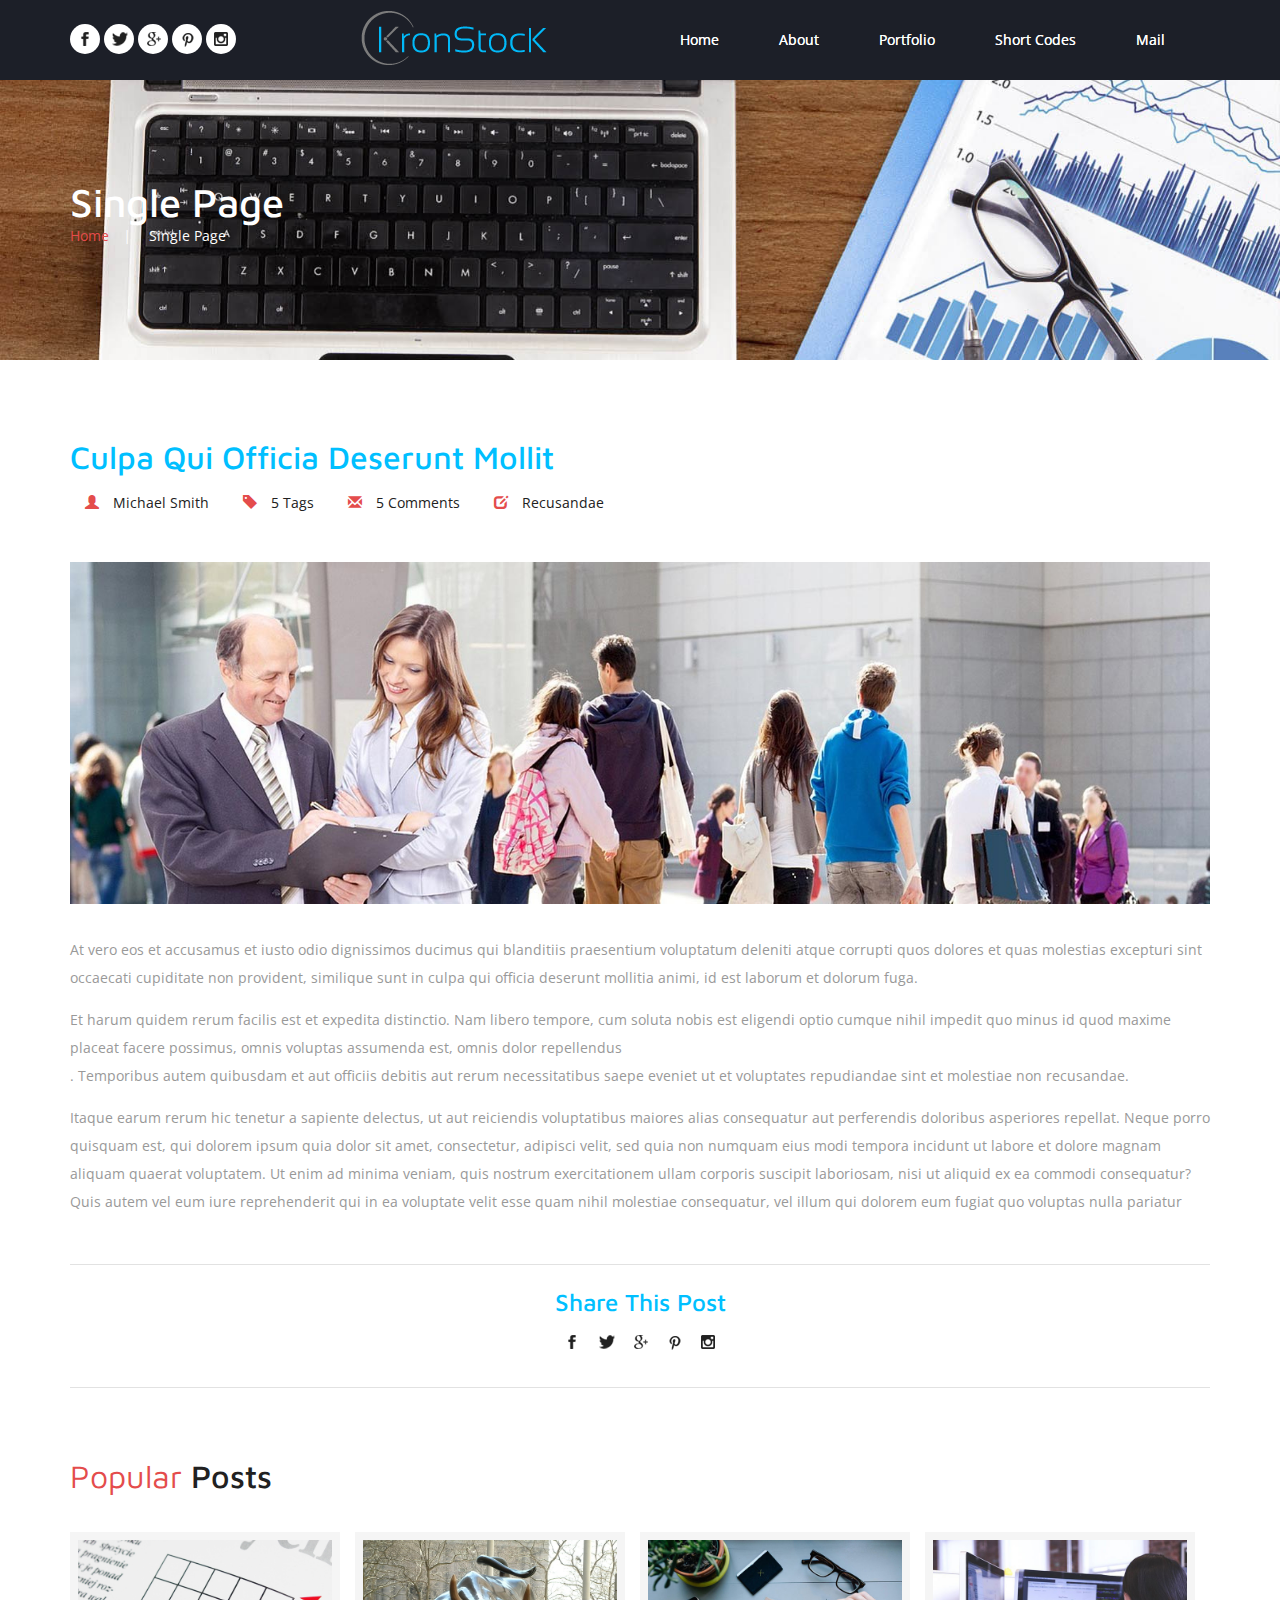
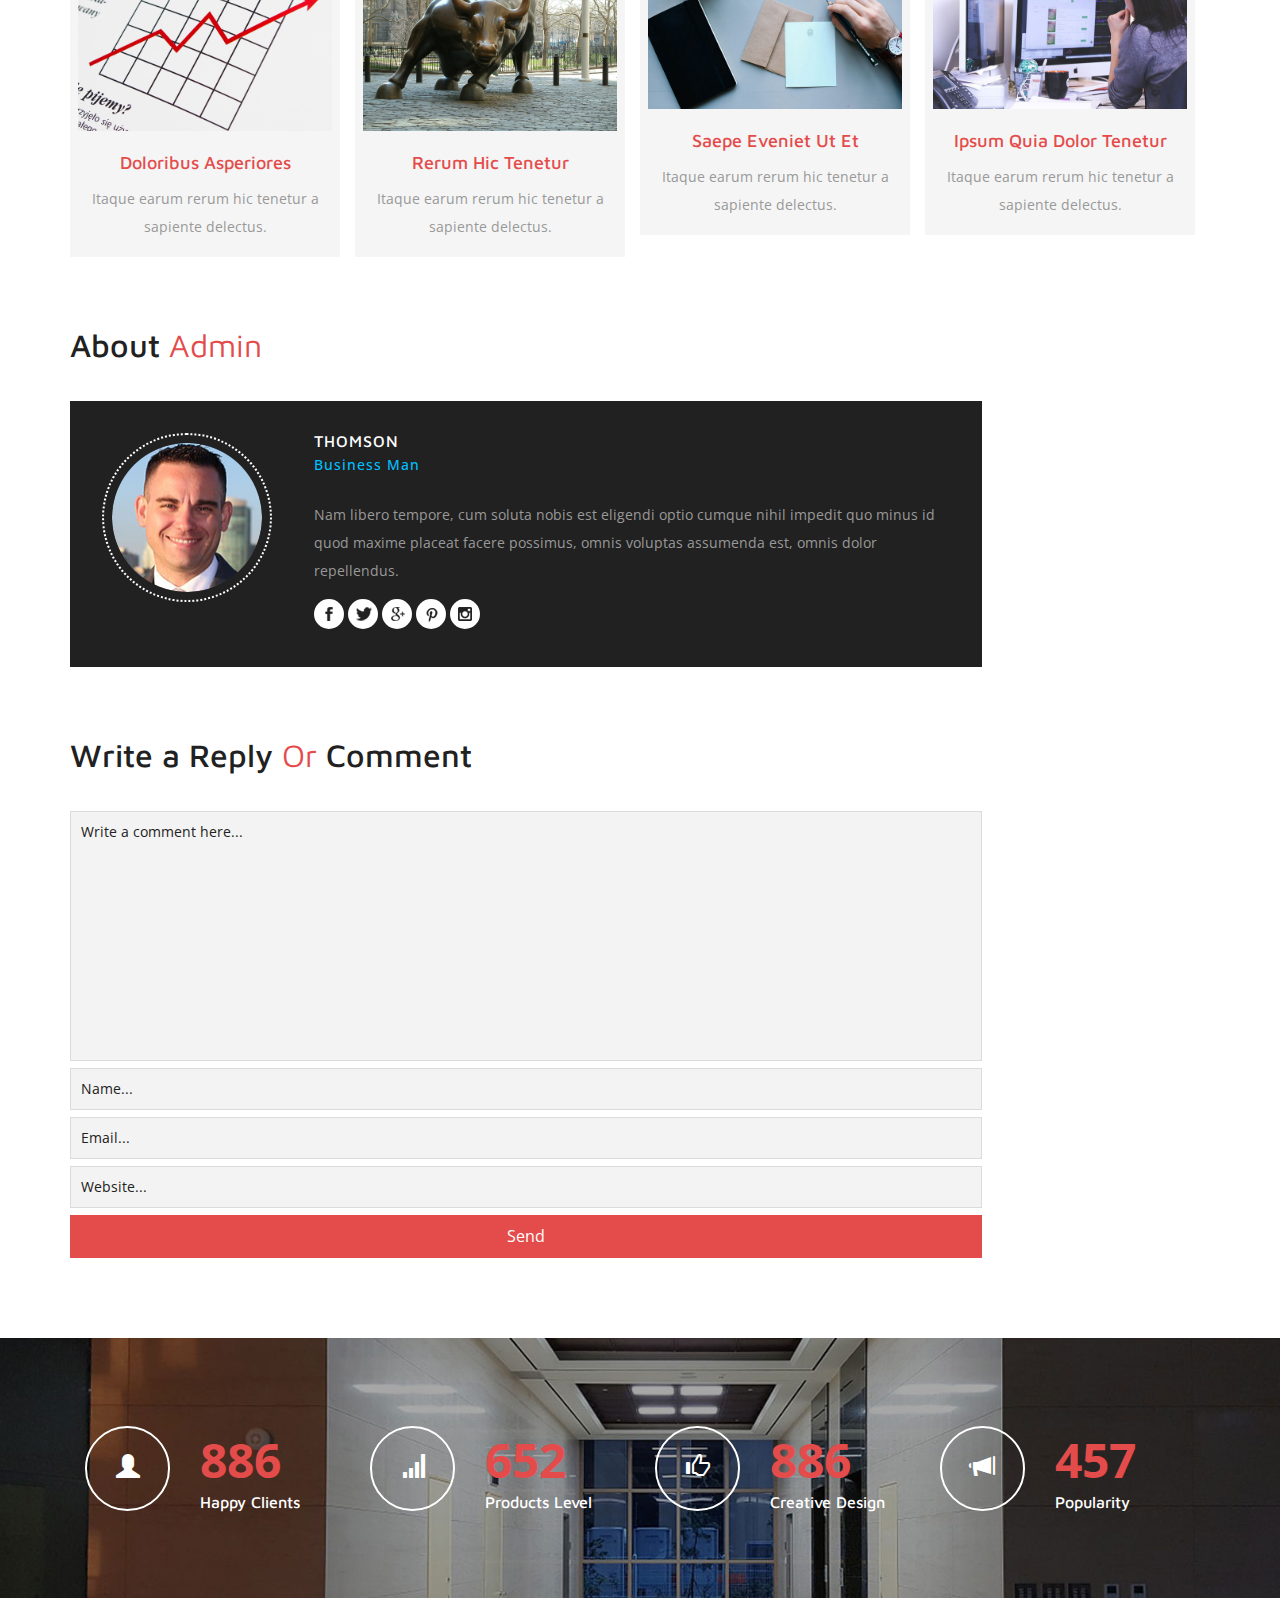
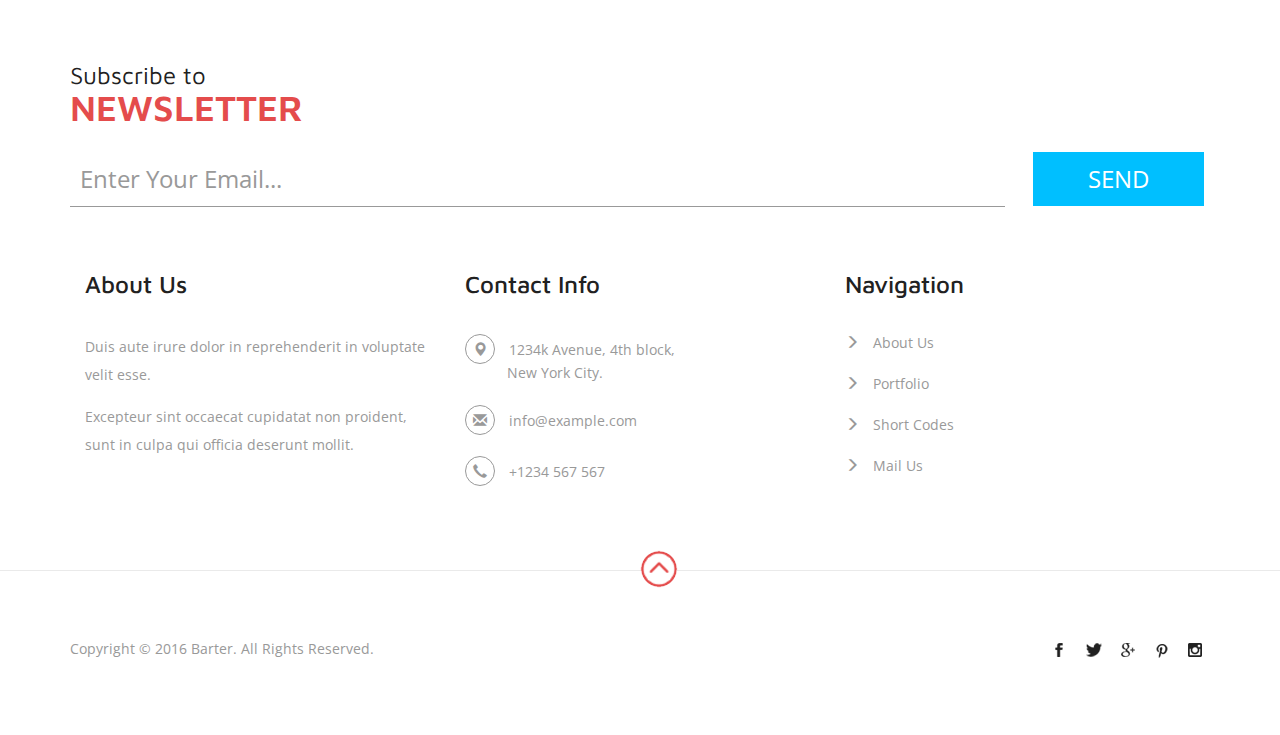
<file: web/single.html>
<!--
author: W3layouts
author URL: http://w3layouts.com
License: Creative Commons Attribution 3.0 Unported
License URL: http://creativecommons.org/licenses/by/3.0/
-->
<!DOCTYPE html>
<html>
    <head>
        <title>Barter a Corporate Category Flat Bootstrap Responsive Website Template | Single :: w3layouts</title>
        <!-- for-mobile-apps -->
        <meta name="viewport" content="width=device-width, initial-scale=1">
        <meta http-equiv="Content-Type" content="text/html; charset=utf-8" />
        <meta name="keywords" content="Barter Responsive web template, Bootstrap Web Templates, Flat Web Templates, Android Compatible web template, 
              Smartphone Compatible web template, free webdesigns for Nokia, Samsung, LG, SonyEricsson, Motorola web design" />
        <link rel="icon" type="image/png" href="imagesDesign/favicon.png" />
        <script type="application/x-javascript"> addEventListener("load", function() { setTimeout(hideURLbar, 0); }, false);
            function hideURLbar(){ window.scrollTo(0,1); } </script>
        <!-- //for-mobile-apps -->
        <link href="css/bootstrap.css" rel="stylesheet" type="text/css" media="all" />
        <link href="css/style.css" rel="stylesheet" type="text/css" media="all" />
        <!-- js -->
        <script type="text/javascript" src="js/jquery-2.1.4.min.js"></script>
        <!-- //js -->
        <link href='//fonts.googleapis.com/css?family=Maven+Pro:400,500,700,900' rel='stylesheet' type='text/css'>
        <link href='//fonts.googleapis.com/css?family=Open+Sans:400,300,300italic,400italic,600,600italic,700,700italic,800,800italic' rel='stylesheet' type='text/css'>
        <!-- start-smoth-scrolling -->
        <script type="text/javascript">
            jQuery(document).ready(function($) {
                $(".scroll").click(function(event) {
                    event.preventDefault();
                    $('html,body').animate({scrollTop: $(this.hash).offset().top}, 1000);
                });
            });
        </script>
        <!-- start-smoth-scrolling -->
    </head>

    <body>
        <!-- header -->
        <div class="header" id="ban">
            <div class="container">
                <div class="w3l_social_icons">
                    <ul>
                        <li><a href="#" class="facebook"></a></li>
                        <li><a href="#" class="twitter"></a></li>
                        <li><a href="#" class="google_plus"></a></li>
                        <li><a href="#" class="pinterest"></a></li>
                        <li><a href="#" class="instagram"></a></li>
                    </ul>
                </div>
                <div class="w3ls_logo">
                    <a href="index.html"></a>
                </div>
                <div class="header_right">
                    <nav class="navbar navbar-default">
                        <!-- Brand and toggle get grouped for better mobile display -->
                        <div class="navbar-header">
                            <button type="button" class="navbar-toggle collapsed" data-toggle="collapse" data-target="#bs-example-navbar-collapse-1">
                                <span class="sr-only">Toggle navigation</span>
                                <span class="icon-bar"></span>
                                <span class="icon-bar"></span>
                                <span class="icon-bar"></span>
                            </button>
                        </div>

                        <!-- Collect the nav links, forms, and other content for toggling -->
                        <div class="collapse navbar-collapse nav-wil" id="bs-example-navbar-collapse-1">
                            <nav class="link-effect-7" id="link-effect-7">
                                <ul class="nav navbar-nav">
                                    <li class="act"><a href="index.html" data-hover="Home">Home</a></li>
                                    <li><a href="about.html" data-hover="About">About</a></li>
                                    <li><a href="portfolio.html" data-hover="Portfolio">Portfolio</a></li>
                                    <li><a href="short-codes.html" data-hover="Short Codes">Short Codes</a></li>
                                    <li><a href="mail.html" data-hover="Mail">Mail</a></li>
                                </ul>
                            </nav>
                        </div>
                        <!-- /.navbar-collapse -->
                    </nav>
                </div>
                <div class="clearfix"> </div>
            </div>
        </div>
        <!-- //header -->
        <!-- about -->
        <div class="about">
            <div class="container">
                <h3>Single Page</h3>
                <ul>
                    <li><a href="index.html">Home</a><i>|</i></li>
                    <li>Single Page</li>
                </ul>
            </div>
        </div>
        <!-- //about -->
        <!-- single -->
        <div class="single">
            <div class="container">
                <div class="wthree_single_grid">
                    <h3>culpa qui officia deserunt mollit</h3>
                    <ul>
                        <li><span class="glyphicon glyphicon-user" aria-hidden="true"></span><a href="#">Michael Smith</a></li>
                        <li><span class="glyphicon glyphicon-tag" aria-hidden="true"></span><a href="#">5 Tags</a></li>
                        <li><span class="glyphicon glyphicon-envelope" aria-hidden="true"></span><a href="#">5 Comments</a></li>
                        <li><span class="glyphicon glyphicon-edit" aria-hidden="true"></span>Recusandae</li>
                    </ul>
                </div>
                <div class="agile_single_banner">
                    <img src="images/18.jpg" alt="" class="img-responsive" />
                </div>
                <div class="wthree_single_grid1">
                    <p>At vero eos et accusamus et iusto odio dignissimos ducimus qui blanditiis 
                        praesentium voluptatum deleniti atque corrupti quos dolores et quas molestias
                        excepturi sint occaecati cupiditate non provident, similique sunt in culpa qui
                        officia deserunt mollitia animi, id est laborum et dolorum fuga. 
                        <span>Et harum quidem rerum facilis est et expedita distinctio. Nam libero 
                            tempore, cum soluta nobis est eligendi optio cumque nihil impedit quo minus 
                            id quod maxime placeat facere possimus, omnis voluptas assumenda est, omnis 
                            dolor repellendus</span>. Temporibus autem quibusdam et aut officiis debitis 
                        aut rerum necessitatibus saepe eveniet ut et voluptates repudiandae sint et 
                        molestiae non recusandae. <span>Itaque earum rerum hic tenetur a sapiente delectus, 
                            ut aut reiciendis voluptatibus maiores alias consequatur aut perferendis 
                            doloribus asperiores repellat.
                            Neque porro quisquam est, qui dolorem ipsum quia dolor sit amet, consectetur, adipisci velit, sed quia non numquam eius modi tempora incidunt ut labore et dolore magnam aliquam quaerat voluptatem. Ut enim ad minima veniam, quis nostrum exercitationem ullam corporis suscipit laboriosam, nisi ut aliquid ex ea commodi consequatur? Quis autem vel eum iure reprehenderit qui in ea voluptate velit esse quam nihil molestiae consequatur, vel illum qui dolorem eum fugiat quo voluptas nulla pariatur</span></p>
                </div>
                <div class="single-left4">
                    <h4>Share This Post</h4>
                    <div class="w3l_social_icons w3l_social_icons1">
                        <ul>
                            <li><a href="#" class="facebook"></a></li>
                            <li><a href="#" class="twitter"></a></li>
                            <li><a href="#" class="google_plus"></a></li>
                            <li><a href="#" class="pinterest"></a></li>
                            <li><a href="#" class="instagram"></a></li>
                        </ul>
                    </div>
                </div>
                <div class="popular-posts">
                    <h6><span>Popular</span> Posts</h6>
                    <div class="popular-posts-grids">
                        <div class="col-md-3 popular-posts-grid">	
                            <div class="popular-posts-grid1">
                                <a href="single.html"><img src="images/1.jpg" alt=" " class="img-responsive"></a>
                                <h4><a href="single.html">doloribus asperiores</a></h4>
                                <p>Itaque earum rerum hic tenetur a sapiente delectus.</p>
                            </div>
                        </div>
                        <div class="col-md-3 popular-posts-grid">	
                            <div class="popular-posts-grid1">
                                <a href="single.html"><img src="images/3.jpg" alt=" " class="img-responsive"></a>
                                <h4><a href="single.html">rerum hic tenetur</a></h4>
                                <p>Itaque earum rerum hic tenetur a sapiente delectus.</p>
                            </div>
                        </div>
                        <div class="col-md-3 popular-posts-grid">	
                            <div class="popular-posts-grid1">
                                <a href="single.html"><img src="images/12.jpg" alt=" " class="img-responsive"></a>
                                <h4><a href="single.html">saepe eveniet ut et</a></h4>
                                <p>Itaque earum rerum hic tenetur a sapiente delectus.</p>
                            </div>
                        </div>
                        <div class="col-md-3 popular-posts-grid">	
                            <div class="popular-posts-grid1">
                                <a href="single.html"><img src="images/14.jpg" alt=" " class="img-responsive"></a>
                                <h4><a href="single.html">ipsum quia dolor tenetur</a></h4>
                                <p>Itaque earum rerum hic tenetur a sapiente delectus.</p>
                            </div>
                        </div>
                        <div class="clearfix"> </div>
                    </div>
                </div>
                <div class="author">
                    <h3>About <span>Admin</span></h3>
                    <div class="author-grid">
                        <div class="author-grid-left">
                            <img src="images/1.png" alt=" " class="img-responsive ">
                        </div>
                        <div class="author-grid-right">
                            <h4><a href="#">Thomson</a><span>Business Man</span></h4>
                            <p>Nam libero tempore, cum soluta nobis est eligendi optio 
                                cumque nihil impedit quo minus id quod maxime placeat facere possimus, omnis 
                                voluptas assumenda est, omnis dolor repellendus.</p>
                            <div class="w3l_social_icons w3l_social_icons1 w3l_social_icons2">
                                <ul>
                                    <li><a href="#" class="facebook"></a></li>
                                    <li><a href="#" class="twitter"></a></li>
                                    <li><a href="#" class="google_plus"></a></li>
                                    <li><a href="#" class="pinterest"></a></li>
                                    <li><a href="#" class="instagram"></a></li>
                                </ul>
                            </div>
                        </div>
                        <div class="clearfix"> </div>
                    </div>
                </div>
                <div class="write-reply">
                    <h3>Write a Reply <span>Or</span> Comment</h3>
                    <form action="#" method="post">
                        <textarea name="Comment" onfocus="this.value = '';" onblur="if (this.value == '') {
                                                    this.value = 'Write a comment here...';
                                                }" required="">Write a comment here...</textarea>
                        <input type="text" name="Name" value="Name..." onfocus="this.value = '';" onblur="if (this.value == '') {
                                                    this.value = 'Name...';
                                                }" required="">
                        <input type="email" name="Email" value="Email..." onfocus="this.value = '';" onblur="if (this.value == '') {
                                                    this.value = 'Email...';
                                                }" required="">
                        <input type="text" name="Website" value="Website..." onfocus="this.value = '';" onblur="if (this.value == '') {
                                                    this.value = 'Website...';
                                                }" required="">
                        <input type="submit" value="Send">
                    </form>
                </div>
            </div>
        </div>
        <!-- //single -->
        <!-- updates -->
        <div class="updates-bottom">
            <div class="container">
                <div class="col-md-3 w3_updates_bottom_grid">
                    <div class="w3_updates_bottom_grid_left">
                        <span class="glyphicon glyphicon-user" aria-hidden="true"></span>
                    </div>
                    <div class="w3_updates_bottom_grid_right">
                        <p class="counter">886</p> 
                        <h3>Happy Clients</h3>
                    </div>
                    <div class="clearfix"> </div>
                </div>
                <div class="col-md-3 w3_updates_bottom_grid">
                    <div class="w3_updates_bottom_grid_left">
                        <span class="glyphicon glyphicon-signal" aria-hidden="true"></span>
                    </div>
                    <div class="w3_updates_bottom_grid_right">
                        <p class="counter">652</p> 
                        <h3>Products Level</h3>
                    </div>
                    <div class="clearfix"> </div>
                </div>
                <div class="col-md-3 w3_updates_bottom_grid">
                    <div class="w3_updates_bottom_grid_left">
                        <span class="glyphicon glyphicon-thumbs-up" aria-hidden="true"></span>
                    </div>
                    <div class="w3_updates_bottom_grid_right">
                        <p class="counter">886</p> 
                        <h3>Creative Design</h3>
                    </div>
                    <div class="clearfix"> </div>
                </div>
                <div class="col-md-3 w3_updates_bottom_grid">
                    <div class="w3_updates_bottom_grid_left">
                        <span class="glyphicon glyphicon-bullhorn" aria-hidden="true"></span>
                    </div>
                    <div class="w3_updates_bottom_grid_right">
                        <p class="counter">457</p> 
                        <h3>Popularity</h3>
                    </div>
                    <div class="clearfix"> </div>
                </div>
                <div class="clearfix"> </div>
                <!-- Starts-Number-Scroller-Animation-JavaScript -->
                <script src="js/waypoints.min.js"></script> 
                <script src="js/counterup.min.js"></script> 
                <script>
                            jQuery(document).ready(function($) {
                                $('.counter').counterUp({
                                    delay: 20,
                                    time: 1000
                                });
                            });
                </script>

                <!-- //Starts-Number-Scroller-Animation-JavaScript -->
            </div>
        </div>
        <!-- //updates -->
        <!-- footer -->
        <div class="footer">
            <div class="container">
                <h2>Subscribe to <span>Newsletter</span></h2>
                <form action="#" method="post">
                    <input type="email" name="Email" value="Enter Your Email..." onfocus="this.value = '';" onblur="if (this.value == '') {
                                            this.value = 'Enter Your Email...';
                                        }" required="">
                    <input type="submit" value="Send">
                </form>
            </div>
        </div>
        <div class="footer-copy">
            <div class="container">
                <div class="w3agile_footer_grids">
                    <div class="col-md-4 w3agile_footer_grid">
                        <h3>About Us</h3>
                        <p>Duis aute irure dolor in reprehenderit in voluptate velit esse.<span>Excepteur sint occaecat cupidatat 
                                non proident, sunt in culpa qui officia deserunt mollit.</span></p>
                    </div>
                    <div class="col-md-4 w3agile_footer_grid">
                        <h3>Contact Info</h3>
                        <ul>
                            <li><i class="glyphicon glyphicon-map-marker" aria-hidden="true"></i>1234k Avenue, 4th block, <span>New York City.</span></li>
                            <li><i class="glyphicon glyphicon-envelope" aria-hidden="true"></i><a href="mailto:info@example.com">info@example.com</a></li>
                            <li><i class="glyphicon glyphicon-earphone" aria-hidden="true"></i>+1234 567 567</li>
                        </ul>
                    </div>
                    <div class="col-md-4 w3agile_footer_grid w3agile_footer_grid1">
                        <h3>Navigation</h3>
                        <ul>
                            <li><span class="glyphicon glyphicon-menu-right" aria-hidden="true"></span><a href="about.html">About Us</a></li>
                            <li><span class="glyphicon glyphicon-menu-right" aria-hidden="true"></span><a href="portfolio.html">Portfolio</a></li>
                            <li><span class="glyphicon glyphicon-menu-right" aria-hidden="true"></span><a href="short-codes.html">Short Codes</a></li>
                            <li><span class="glyphicon glyphicon-menu-right" aria-hidden="true"></span><a href="mail.html">Mail Us</a></li>
                        </ul>
                    </div>
                    <div class="clearfix"> </div>
                </div>
            </div>
        </div>
        <div class="copy-right-social">
            <div class="container">
                <div class="footer-pos">
                    <a href="#ban" class="scroll"><img src="images/arrow.png" alt=" " class="img-responsive" /></a>
                </div>
                <div class="copy-right">
                    <p>Copyright &copy; 2016 Barter. All Rights Reserved.</p>
                </div>
                <div class="copy-right-social1">
                    <div class="w3l_social_icons w3l_social_icons1">
                        <ul>
                            <li><a href="#" class="facebook"></a></li>
                            <li><a href="#" class="twitter"></a></li>
                            <li><a href="#" class="google_plus"></a></li>
                            <li><a href="#" class="pinterest"></a></li>
                            <li><a href="#" class="instagram"></a></li>
                        </ul>
                    </div>
                </div>
                <div class="clearfix"> </div>
            </div>
        </div>
        <!-- //footer -->
        <!-- for bootstrap working -->
        <script src="js/bootstrap.js"></script>
        <!-- //for bootstrap working -->
    </body>
</html>
</file>
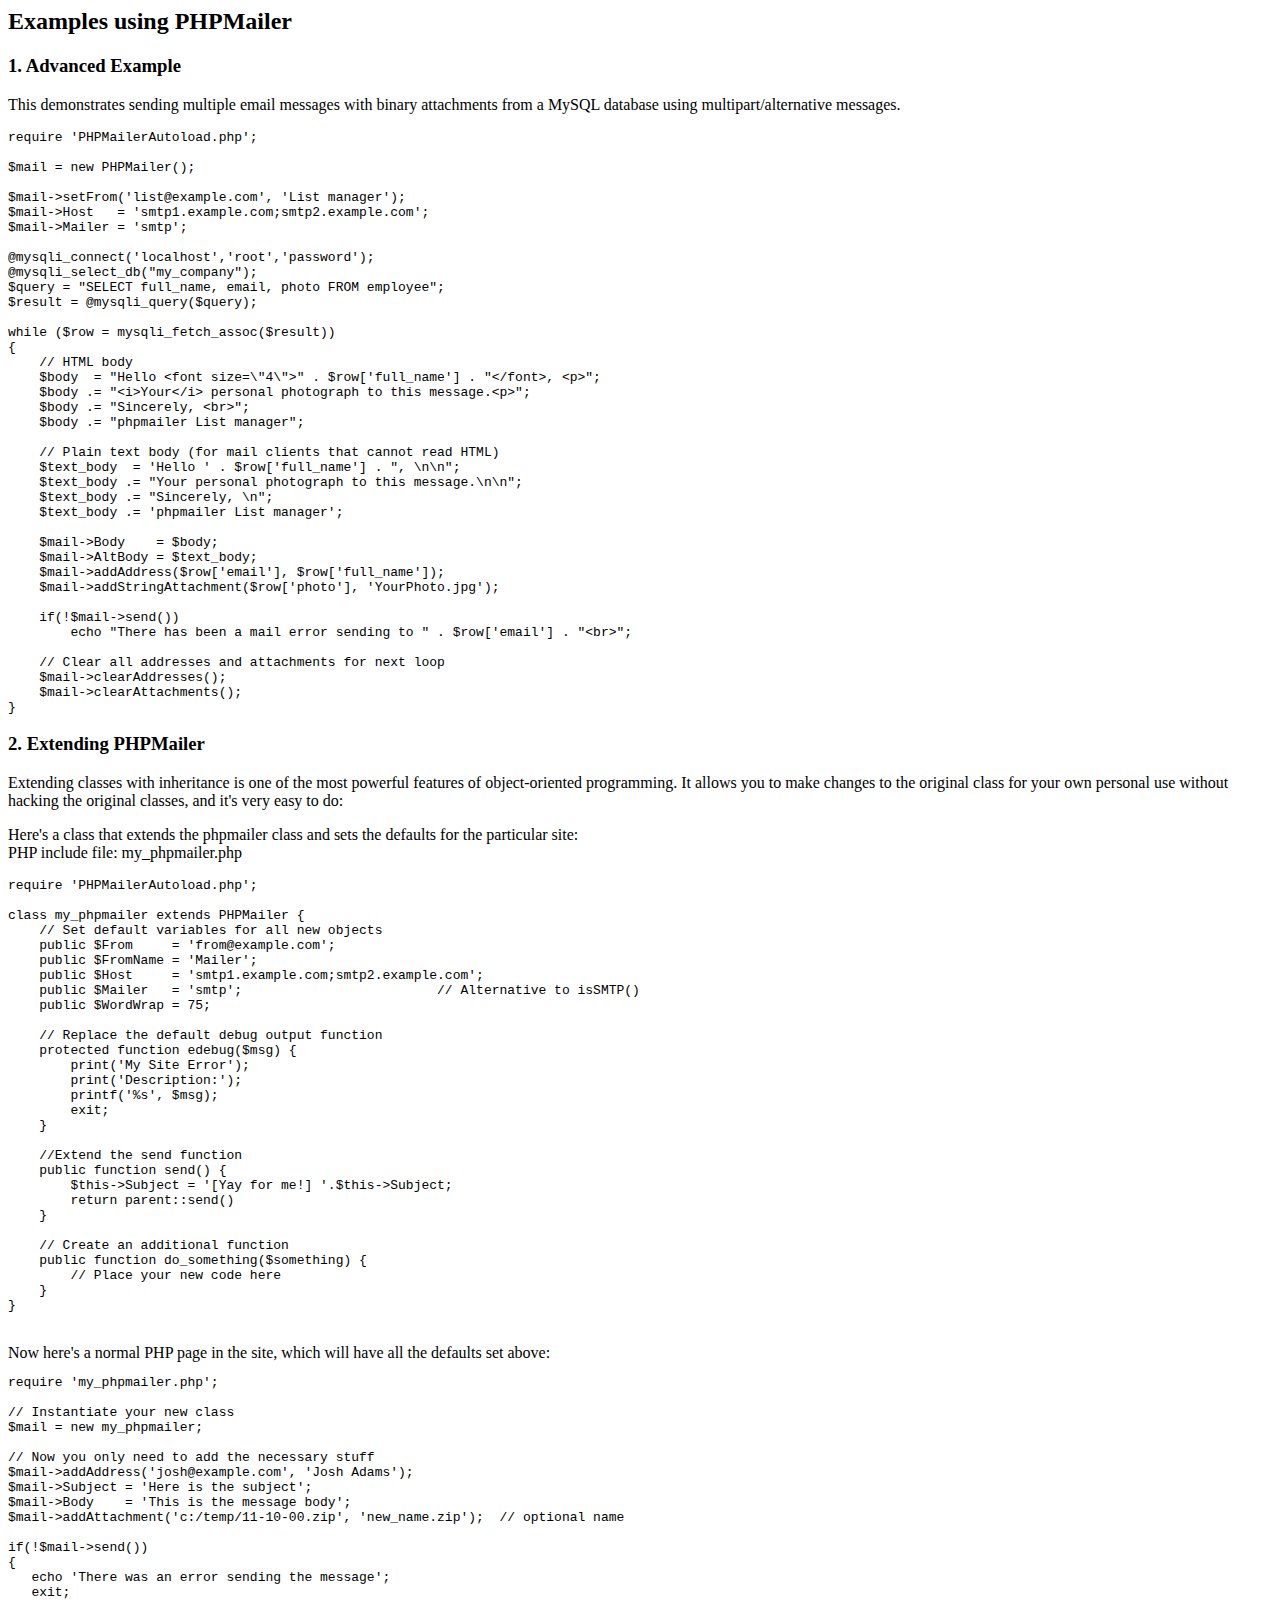
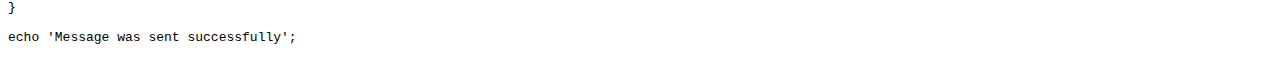
<file: web/phpmailer/docs/extending.html>
<html>
<head>
<title>Examples using phpmailer</title>
</head>

<body>

<h2>Examples using PHPMailer</h2>

<h3>1. Advanced Example</h3>
<p>

This demonstrates sending multiple email messages with binary attachments
from a MySQL database using multipart/alternative messages.<p>

<pre>
require 'PHPMailerAutoload.php';

$mail = new PHPMailer();

$mail->setFrom('list@example.com', 'List manager');
$mail->Host   = 'smtp1.example.com;smtp2.example.com';
$mail->Mailer = 'smtp';

@mysqli_connect('localhost','root','password');
@mysqli_select_db("my_company");
$query = "SELECT full_name, email, photo FROM employee";
$result = @mysqli_query($query);

while ($row = mysqli_fetch_assoc($result))
{
    // HTML body
    $body  = "Hello &lt;font size=\"4\"&gt;" . $row['full_name'] . "&lt;/font&gt;, &lt;p&gt;";
    $body .= "&lt;i&gt;Your&lt;/i&gt; personal photograph to this message.&lt;p&gt;";
    $body .= "Sincerely, &lt;br&gt;";
    $body .= "phpmailer List manager";

    // Plain text body (for mail clients that cannot read HTML)
    $text_body  = 'Hello ' . $row['full_name'] . ", \n\n";
    $text_body .= "Your personal photograph to this message.\n\n";
    $text_body .= "Sincerely, \n";
    $text_body .= 'phpmailer List manager';

    $mail->Body    = $body;
    $mail->AltBody = $text_body;
    $mail->addAddress($row['email'], $row['full_name']);
    $mail->addStringAttachment($row['photo'], 'YourPhoto.jpg');

    if(!$mail->send())
        echo "There has been a mail error sending to " . $row['email'] . "&lt;br&gt;";

    // Clear all addresses and attachments for next loop
    $mail->clearAddresses();
    $mail->clearAttachments();
}
</pre>
<p>

<h3>2. Extending PHPMailer</h3>
<p>

Extending classes with inheritance is one of the most
powerful features of object-oriented programming. It allows you to make changes to the
original class for your own personal use without hacking the original
classes, and it's very easy to do:

<p>
Here's a class that extends the phpmailer class and sets the defaults
for the particular site:<br>
PHP include file: my_phpmailer.php
<p>

<pre>
require 'PHPMailerAutoload.php';

class my_phpmailer extends PHPMailer {
    // Set default variables for all new objects
    public $From     = 'from@example.com';
    public $FromName = 'Mailer';
    public $Host     = 'smtp1.example.com;smtp2.example.com';
    public $Mailer   = 'smtp';                         // Alternative to isSMTP()
    public $WordWrap = 75;

    // Replace the default debug output function
    protected function edebug($msg) {
        print('My Site Error');
        print('Description:');
        printf('%s', $msg);
        exit;
    }

    //Extend the send function
    public function send() {
        $this->Subject = '[Yay for me!] '.$this->Subject;
        return parent::send()
    }

    // Create an additional function
    public function do_something($something) {
        // Place your new code here
    }
}
</pre>
<br>
Now here's a normal PHP page in the site, which will have all the defaults set above:<br>

<pre>
require 'my_phpmailer.php';

// Instantiate your new class
$mail = new my_phpmailer;

// Now you only need to add the necessary stuff
$mail->addAddress('josh@example.com', 'Josh Adams');
$mail->Subject = 'Here is the subject';
$mail->Body    = 'This is the message body';
$mail->addAttachment('c:/temp/11-10-00.zip', 'new_name.zip');  // optional name

if(!$mail->send())
{
   echo 'There was an error sending the message';
   exit;
}

echo 'Message was sent successfully';
</pre>
</body>
</html>
</file>
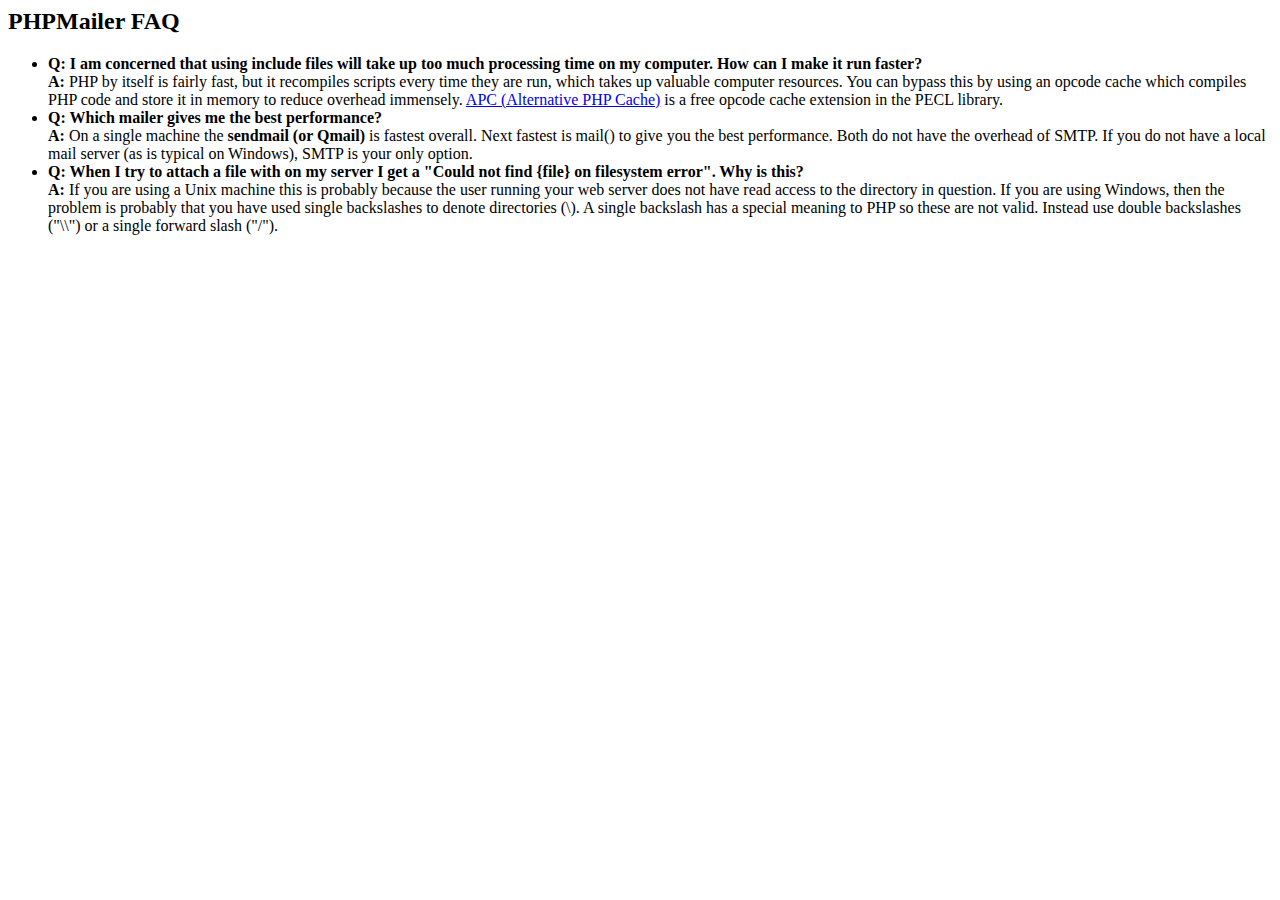
<file: web/phpmailer/docs/faq.html>
﻿<html>
<head>
<title>PHPMailer FAQ</title>
</head>
<body>
<h2>PHPMailer FAQ</h2>
<ul>
    <li><strong>Q: I am concerned that using include files will take up too much
    processing time on my computer. How can I make it run faster?</strong><br>
    <strong>A:</strong> PHP by itself is fairly fast, but it recompiles scripts every time they are run, which takes up valuable
    computer resources. You can bypass this by using an opcode cache which compiles
    PHP code and store it in memory to reduce overhead immensely. <a href="http://www.php.net/apc/">APC
    (Alternative PHP Cache)</a> is a free opcode cache extension in the PECL library.</li>
    <li><strong>Q: Which mailer gives me the best performance?</strong><br>
    <strong>A:</strong> On a single machine the <strong>sendmail (or Qmail)</strong> is fastest overall.
    Next fastest is mail() to give you the best performance. Both do not have the overhead of SMTP.
    If you do not have a local mail server (as is typical on Windows), SMTP is your only option.</li>
    <li><strong>Q: When I try to attach a file with on my server I get a
    "Could not find {file} on filesystem error". Why is this?</strong><br>
    <strong>A:</strong> If you are using a Unix machine this is probably because the user
    running your web server does not have read access to the directory in question. If you are using Windows,
    then the problem is probably that you have used single backslashes to denote directories (\).
    A single backslash has a special meaning to PHP so these are not
    valid. Instead use double backslashes ("\\") or a single forward
    slash ("/").</li>
</ul>
</body>
</html>
</file>
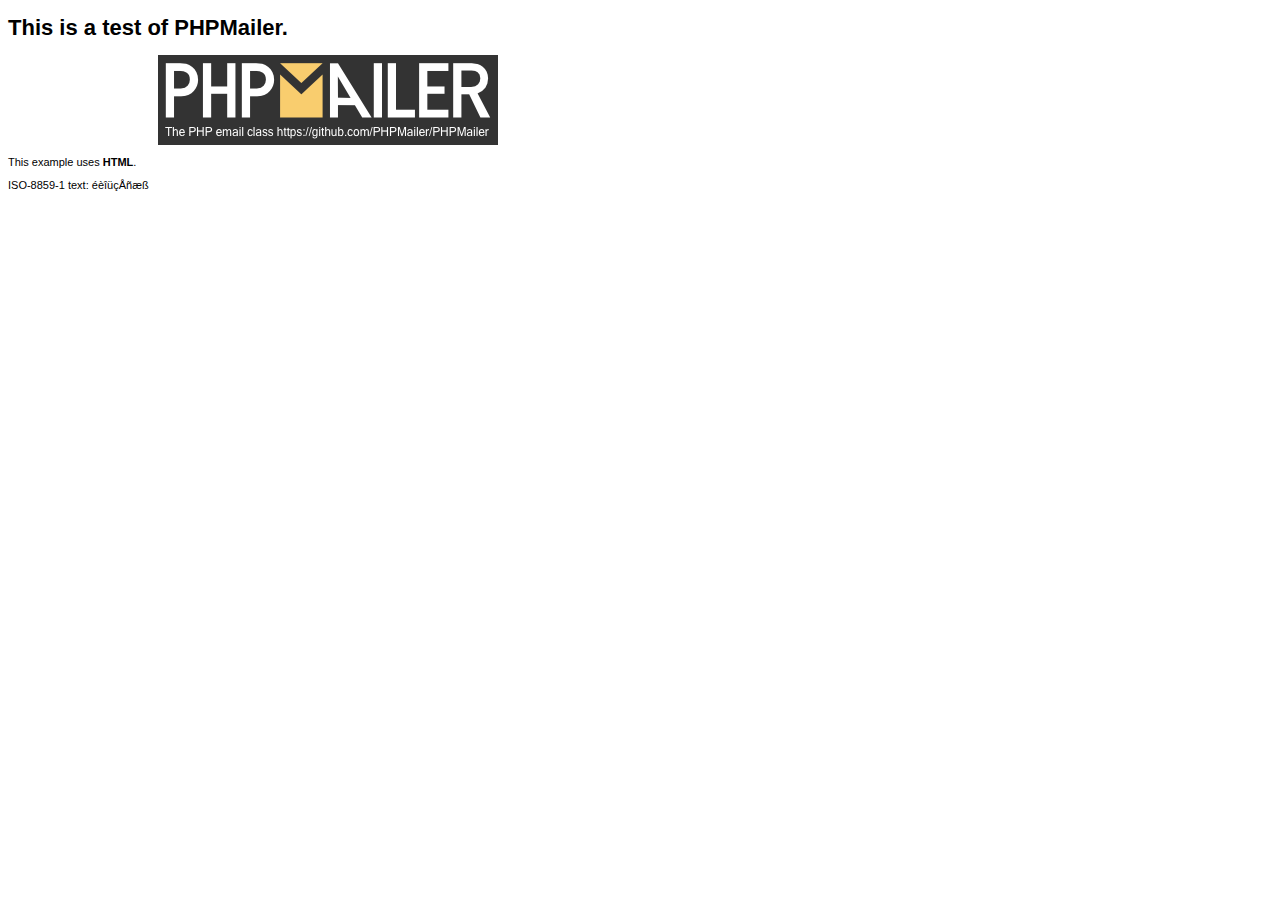
<file: web/phpmailer/examples/contents.html>
<!DOCTYPE HTML PUBLIC "-//W3C//DTD HTML 4.01 Transitional//EN" "http://www.w3.org/TR/html4/loose.dtd">
<html>
<head>
  <meta http-equiv="Content-Type" content="text/html; charset=iso-8859-1">
  <title>PHPMailer Test</title>
</head>
<body>
<div style="width: 640px; font-family: Arial, Helvetica, sans-serif; font-size: 11px;">
  <h1>This is a test of PHPMailer.</h1>
  <div align="center">
    <a href="https://github.com/PHPMailer/PHPMailer/"><img src="images/phpmailer.png" height="90" width="340" alt="PHPMailer rocks"></a>
  </div>
  <p>This example uses <strong>HTML</strong>.</p>
  <p>ISO-8859-1 text: ���������</p>
</div>
</body>
</html>
</file>
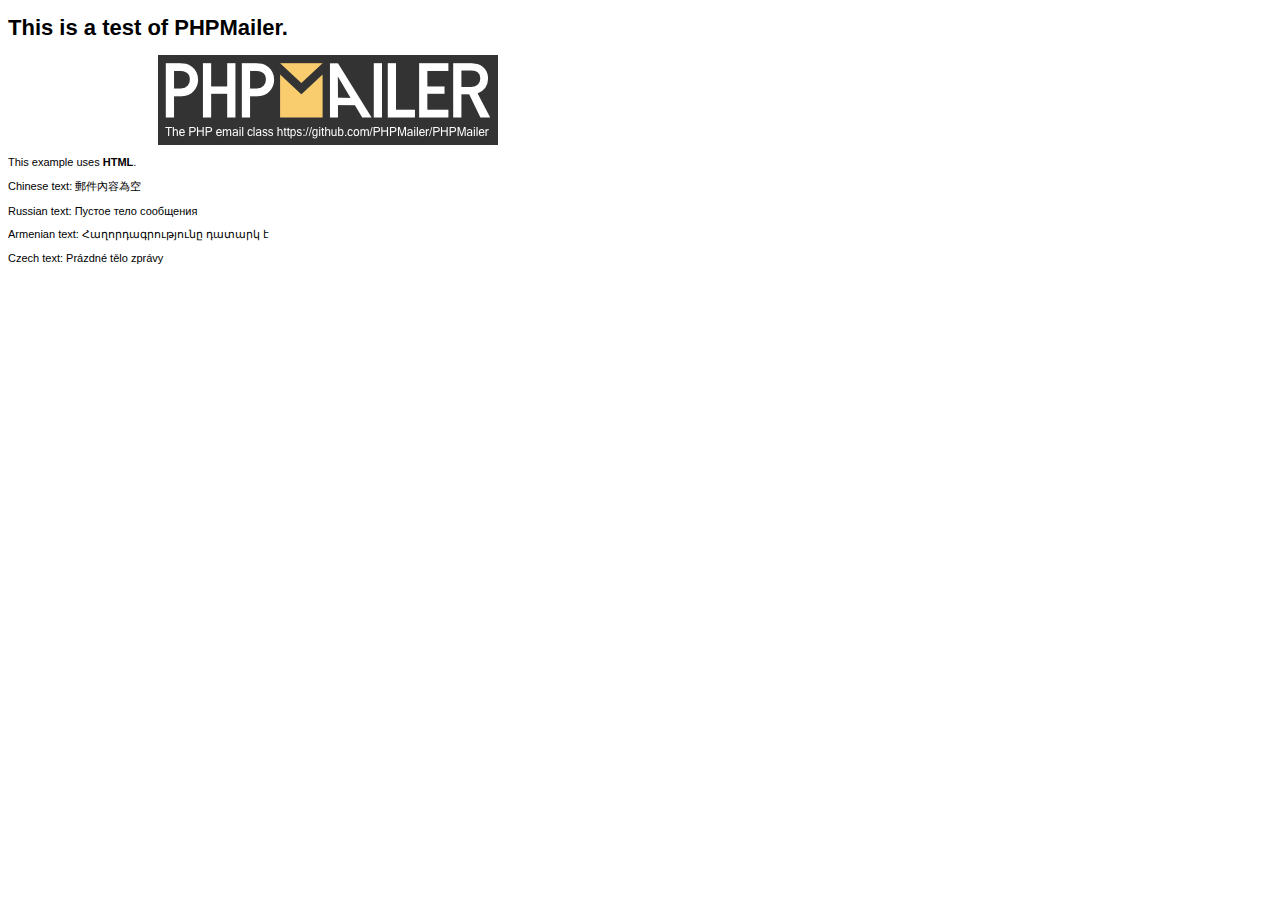
<file: web/phpmailer/examples/contentsutf8.html>
<!DOCTYPE HTML PUBLIC "-//W3C//DTD HTML 4.01 Transitional//EN" "http://www.w3.org/TR/html4/loose.dtd">
<html>
<head>
  <meta http-equiv="Content-Type" content="text/html; charset=utf-8">
  <title>PHPMailer Test</title>
</head>
<body>
<div style="width: 640px; font-family: Arial, Helvetica, sans-serif; font-size: 11px;">
  <h1>This is a test of PHPMailer.</h1>
  <div align="center">
    <a href="https://github.com/PHPMailer/PHPMailer/"><img src="images/phpmailer.png" height="90" width="340" alt="PHPMailer rocks"></a>
  </div>
  <p>This example uses <strong>HTML</strong>.</p>
  <p>Chinese text: 郵件內容為空</p>
  <p>Russian text: Пустое тело сообщения</p>
  <p>Armenian text: Հաղորդագրությունը դատարկ է</p>
  <p>Czech text: Prázdné tělo zprávy</p>
</div>
</body>
</html>
</file>
<file: web/css/style.css>
html, body{
    font-size: 100%;
    font-family: 'Open Sans', sans-serif;
    background:#ffffff;
}
p{
    margin:0;
    font-size:14px;
}
h1,h2,h3,h4,h5,h6{
    font-family: 'Maven Pro', sans-serif;
    margin:0;
}
ul,label{
    margin:0;
    padding:0;
}
body a:hover{
    text-decoration:none;
}
/*-- header --*/
input[type="submit"],.wthree_single_grid ul li a,.author-grid-right h4 a,.popular-posts-grid1 h4 a,.w3l_social_icons ul li a,.contact-bottom-grid a,.about ul li a,.copy-right p a,.w3agile_footer_grid ul li a,.agile_banner_bottom_grid1 span,.agileits_updates_grid_left1 h5 a{
    transition: .5s ease-in;
    -webkit-transition: .5s ease-in;
    -moz-transition: .5s ease-in;
    -o-transition: .5s ease-in;
    -ms-transition: .5s ease-in;
}
.header{
    /*some posibles
    #15233e;#2b71c2;#004c98;#cc0000;
    #14334f;#110c3f;#ffebcf;#329ac9;
    #00587f;#31598c;#0a5a2e;#D85A76;
    #F3116B;#1E87AE;#BA5658;#27AFAB;
    #131315;
    */
    background:#1c1f28;
}
.w3l_social_icons {
    float: left;
    margin: 1.5em 0 0;
}
.w3l_social_icons1{
    float:none !important;
    margin:0 !important;
}
.w3l_social_icons ul li{
    display:inline-block;
}
.w3l_social_icons ul li a{
    width:30px;
    height:30px;
    border-radius:25px;
    -webkit-border-radius:25px;
    -moz-border-radius:25px;
    -o-border-radius:25px;
    -ms-border-radius:25px;
}
.w3l_social_icons ul li a.facebook{
    background:url(../images/img-sp.png) no-repeat 3px 8px #fff;
    display:block;
}
.w3l_social_icons ul li a.facebook:hover{
    background:url(../images/img-sp.png) no-repeat 3px -23px #00BFFF;
    display:block;
}
.w3l_social_icons ul li a.twitter{
    background:url(../images/img-sp.png) no-repeat -27px 8px #fff;
    display:block;
}
.w3l_social_icons ul li a.twitter:hover{
    background:url(../images/img-sp.png) no-repeat -27px -23px #00BFFF;
    display:block;
}
.w3l_social_icons ul li a.google_plus{
    background:url(../images/img-sp.png) no-repeat -61px 8px #fff;
    display:block;
}
.w3l_social_icons ul li a.google_plus:hover{
    background:url(../images/img-sp.png) no-repeat -61px -23px #00BFFF;
    display:block;
}
.w3l_social_icons ul li a.pinterest{
    background:url(../images/img-sp.png) no-repeat -96px 9px #fff;
    display:block;
}
.w3l_social_icons ul li a.pinterest:hover{
    background:url(../images/img-sp.png) no-repeat -96px -22px #00BFFF;
    display:block;
}
.w3l_social_icons ul li a.instagram{
    background:url(../images/img-sp.png) no-repeat -127px 8px #fff;
    display:block;
}
.w3l_social_icons ul li a.instagram:hover{
    background:url(../images/img-sp.png) no-repeat -127px -24px #00BFFF;
    display:block;
}

.w3ls_logo a {
    float:left;
    background: url('../imagesDesign/mainlogo.png');
    width: 230px;
    height: 54px;
    background-repeat:no-repeat;
    margin-top: 1%;
    margin-left: 8%
}

.w3ls_logo a:hover {
    background: url('../imagesDesign/mainlogohov.png');
    width: 230px;
    height: 54px;
    background-repeat:no-repeat;
    margin-top: 1%;
    margin-left: 8%
}

.header_right {
    float: right;
}
.navbar {
    margin-bottom: 0;
}
.navbar-default {
    background: none;
    border: none;
}
.navbar-default .navbar-nav > li > a {
    color: #fff;
}
.navbar-nav > li > a {
    font-size: 14px;
    padding: 30px 30px;
    //border-right: 1px dotted #999;
}
.navbar-default .navbar-nav > .active > a, .navbar-default .navbar-nav > .active > a:hover, .navbar-default .navbar-nav > .active > a:focus {
    color: #00BFFF;
    background: none;
}
.navbar-default .navbar-nav li.act a {
    //border-left: 1px dotted #999;
}
.navbar-default .navbar-nav > li > a:hover, .navbar-default .navbar-nav > li > a:focus {
    color:#00BFFF;
}
.navbar-default .navbar-nav > .active > a:before{
    color:#00BFFF;
}
.link-effect-7 {
    -moz-perspective: 900px;
    -webkit-perspective: 900px;
    perspective: 900px;
}
.link-effect-7 a {
    color: rgba(0, 0, 0, 0.4);
    text-shadow: none;
    margin: 0;
    -moz-transition: 0.3s;
    -o-transition: 0.3s;
    -webkit-transition: 0.3s;
    transition: 0.3s;
}
.link-effect-7 a::before {
    color: white;
    content: attr(data-hover);
    position: absolute;
    -moz-transition: 0.3s;
    -o-transition: 0.3s;
    -webkit-transition: 0.3s;
    transition: 0.3s;
    -moz-transform-origin: 50% 0 50%;
    -ms-transform-origin: 50% 0 50%;
    -webkit-transform-origin: 50% 0 50%;
    transform-origin: 50% 0 50%;
    -moz-transform-style: preserve-3d;
    -webkit-transform-style: preserve-3d;
    transform-style: preserve-3d;
}
.link-effect-7 a:hover {
    color: #797878;
}
.link-effect-7 a:hover::before {
    -moz-transform: translateY(22px) rotateX(-90deg);
    -ms-transform: translateY(22px) rotateX(-90deg);
    -webkit-transform: translateY(22px) rotateX(-90deg);
    transform: translateY(22px) rotateX(-90deg);
}
/*-- //header --*/
/*-- banner --*/
.banner{
    background:url(../images/22.jpg) no-repeat 0px 0px;
    background-size:cover;
    -webkit-background-size:cover;
    -moz-background-size:cover;
    -o-background-size:cover;
    -ms-background-size:cover;
    position:relative;
    min-height:700px;
}
.wthree_banner_info p{
    text-transform: uppercase;
    color: #FFF;
    line-height: 2em;
    letter-spacing: 2px;
    margin-bottom: 1em;
}
.wthree_banner_info h3{
    font-size: 2em;
    color: #ffffff;
    line-height: 1.5em;
    text-transform: capitalize;
}
.wthree_banner_info {
    width:55%;
    padding: 20em 0 0;
}
/*-- //banner --*/
/*-- banner-bottom --*/
.banner-bottom{
    background:#f5f5f5;
    padding:3em 0;
}
.agile_banner_bottom_grid{
    text-align:center;
}
.agile_banner_bottom_grid1 {
    width: 75px;
    height: 100px;
    border: 1px solid #E44C4C;
    border-radius: 60px;
    -webkit-border-radius: 60px;
    -moz-border-radius: 60px;
    -o-border-radius: 60px;
    -ms-border-radius: 60px;
    margin: 0 auto;
}
.agile_banner_bottom_grid1 span{
    font-size:1.5em;
    color:#E44C4C;
    top:1.4em;
}
.agile_banner_bottom_grid:hover .agile_banner_bottom_grid1 span{
    color:#fff;
}
.agile_banner_bottom_grid h3{
    font-size:1em;
    color:#1c1f28;
    margin:1em 0 0;
    line-height:2em;
}
/* Rectangle Out */
.hvr-rectangle-out {
    display: inline-block;
    vertical-align: middle;
    -webkit-transform: translateZ(0);
    transform: translateZ(0);
    box-shadow: 0 0 1px rgba(0, 0, 0, 0);
    -webkit-backface-visibility: hidden;
    /*-- agileits --*/
    backface-visibility: hidden;
    -moz-osx-font-smoothing: grayscale;
    position: relative;
    background:transparent;
    -webkit-transition-property: color;
    transition-property: color;
    -webkit-transition-duration: 0.3s;
    transition-duration: 0.3s;
}
.hvr-rectangle-out:before {
    content: "";
    position: absolute;
    z-index: -1;
    top: 0;
    left: 0;
    right: 0;
    bottom: 0;
    background: #E44C4C;
    border-radius: 60px;
    -webkit-border-radius: 60px;
    -moz-border-radius: 60px;
    -o-border-radius: 60px;
    -ms-border-radius: 60px;
    -webkit-transform: scale(0);
    transform: scale(0);
    -webkit-transition-property: transform;
    transition-property: transform;
    -webkit-transition-duration: 0.3s;
    transition-duration: 0.3s;
    -webkit-transition-timing-function: ease-out;
    transition-timing-function: ease-out;
}
.hvr-rectangle-out:hover, .hvr-rectangle-out:focus, .hvr-rectangle-out:active {
    color: white;
}
.hvr-rectangle-out:hover:before, .hvr-rectangle-out:focus:before, .hvr-rectangle-out:active:before,.agile_banner_bottom_grid:hover .hvr-rectangle-out:before{
    -webkit-transform: scale(1);
    transform: scale(1);
}
/*-- //banner-bottom --*/
/*-- welcome --*/
.welcome,.updates,.pricing-plans,.team,.portfolio,.typo,.mail,.single{
    padding:5em 0;
}
.about-bottom{
    padding:5em 0 0;
}
.agileits_welcome_grid_left h2{
    font-size:2em;
    /*-- w3layouts --*/
    color:#00BFFF;
    line-height:1.5em;
} 
.agileits_welcome_grid_left p{
    margin:1em 0 0em;
    line-height:2em;
    color:#1c1f28;
}
.agileits_welcome_grid_left p i{
    display:block;
    margin:1em 0 0;
}
/*-- //welcome --*/
/*-- welcome-bottom --*/
.welcome-bottom{
    background:url(../images/2.jpg) no-repeat 0px 0px;
    background-size:cover;
    -webkit-background-size:cover;
    -moz-background-size:cover;
    -o-background-size:cover;
    -ms-background-size:cover;
    min-height:500px;
    padding:7em 0 4em;
    text-align:center;
}
.welcome-bottom h3{
    font-size: 2.5em;
    color: #fff;
    text-transform: capitalize;
    letter-spacing: 8px;
    padding-bottom: 1em;
    position:relative;
}
.welcome-bottom h3:after{
    width: 30%;
    height: 5px;
    background: #fff;
    position: absolute;
    bottom: 0%;
    left: 35%;
    content: '';
}
.welcome-bottom p{
    margin:4em auto;
    color:#fff;
    width:70%;
    line-height:2em;
}
.more a{
    /*-- agileits --*/
    padding:10px 40px;
    border:2px solid #00BFFF;
    color:#00BFFF;
    text-decoration:none;
    text-transform:uppercase;
    font-size: 14px;
}
.more a:hover{
    color:#00BFFF;
}
/* Bounce To Top */
.hvr-bounce-to-top {
    display: inline-block;
    vertical-align: middle;
    -webkit-transform: translateZ(0);
    transform: translateZ(0);
    box-shadow: 0 0 1px rgba(0, 0, 0, 0);
    -webkit-backface-visibility: hidden;
    backface-visibility: hidden;
    -moz-osx-font-smoothing: grayscale;
    position: relative;
    -webkit-transition-property: color;
    transition-property: color;
    -webkit-transition-duration: 0.5s;
    transition-duration: 0.5s;
}
.hvr-bounce-to-top:before {
    content: "";
    position: absolute;
    z-index: -1;
    top: 0;
    left: 0;
    right: 0;
    bottom: 0;
    background: #fff;
    -webkit-transform: scaleY(0);
    transform: scaleY(0);
    -webkit-transform-origin: 50% 100%;
    transform-origin: 50% 100%;
    -webkit-transition-property: transform;
    transition-property: transform;
    -webkit-transition-duration: 0.5s;
    transition-duration: 0.5s;
    -webkit-transition-timing-function: ease-out;
    transition-timing-function: ease-out;
}
.hvr-bounce-to-top:hover, .hvr-bounce-to-top:focus, .hvr-bounce-to-top:active {
    color: white;
}
.hvr-bounce-to-top:hover:before, .hvr-bounce-to-top:focus:before, .hvr-bounce-to-top:active:before {
    -webkit-transform: scaleY(1);
    transform: scaleY(1);
    -webkit-transition-timing-function: cubic-bezier(0.52, 1.64, 0.37, 0.66);
    transition-timing-function: cubic-bezier(0.52, 1.64, 0.37, 0.66);
}
/*-- //welcome-bottom --*/
/*-- updates --*/
.agileits_updates_grid_left h3,.mail h3,h3.title,.team h3,.portfolio h3,.pricing-plans h3,.agileits_updates_grid_right h3,.agileinfo_about_bottom_grid h3{
    font-size:2.5em;
    color:#212121;
    line-height:1.5em;
    margin-bottom:0.3em;
}
.agileits_updates_grid_left h3 span,.write-reply h3 span,.author h3 span,.popular-posts h6 span,.mail h3 span,h3.title span,.team h3 span,.portfolio h3 span,.pricing-plans h3 span,.agileits_updates_grid_right h3 span,.agileinfo_about_bottom_grid h3 span{
    font-weight:300;
    color:#E44C4C;
}
.write-reply h3,.author h3,.popular-posts h6{
    font-size:2em;
    color:#212121;
    line-height:1.5em;
    margin-bottom:1em;
}
.agileits_updates_grid_left_grid:nth-child(3) {
    margin: 2em 0;
}
.agileits_updates_grid_left1 h4{
    width: 100px;
    height: 140px;
    //background: #f5f5f5;
    font-size: 2em;
    color: #212121;
    text-align: center;
    border-radius: 65px;
    -webkit-border-radius: 65px;
    -moz-border-radius: 65px;
    -o-border-radius: 65px;
    -ms-border-radius: 65px;
    padding:.8em 0 0;
    border: 1px solid #DFDFDF;
}
.agileits_updates_grid_left1 h4 span{
    display: block;
    font-size: .5em;
    margin: .5em 0 0;
    color: #999;
}
.agileits_updates_grid_left1 h4 span i{
    display:block;
    margin: .5em 0 0;
}
.agileits_updates_grid_left1 h5 a{
    font-size: 1.2em;
    color: #00BFFF;
    line-height: 1.5em;
    text-transform: capitalize;
    text-decoration:none;
}
.agileits_updates_grid_left1 h5 a:hover{
    color:#212121;
}
.agileits_updates_grid_left1 p{
    color:#999;
    margin:1em 0 0;
    line-height:2em;
}
.agileits_updates_grid_left1:nth-child(2) {
    margin: 1.5em 0 0;
}
/*--flexisel--*/
.flex-slider{	
    background:#222227;
    padding: 70px 0 165px 0;
}
.opportunity{
    background:#28282e;
    margin:0px 20px;
    padding:80px 0;
    position:relative;
}
#flexiselDemo1,#flexiselDemo2 {
    display: none;
}
.nbs-flexisel-container {
    position: relative;
    max-width: 100%;
    padding:2em 0;
    border-top: 1px solid #999;
}
.nbs-flexisel-ul {
    position: relative;
    width: 9999px;
    margin: 0px;
    padding: 0px;
    list-style-type: none;
    text-align: center;
}
.nbs-flexisel-inner {
    overflow: hidden;
    margin: 0px auto;
}
.nbs-flexisel-item {
    float: left;
    margin:0;
    padding:0;
    position: relative;
    line-height: 0px;
}
.nbs-flexisel-item > img {
    position: relative;
}
/*---- Nav ---*/
.nbs-flexisel-nav-left, .nbs-flexisel-nav-right {
    width: 11px;
    height: 18px;
    position: absolute;
    cursor: pointer;
    z-index: 100;
}
.nbs-flexisel-nav-left {
    left: 95%;
    top: -25% !important;
    background: url(../images/img-sp.png) no-repeat -7px -96px;
}
.nbs-flexisel-nav-right {
    right: 0%;
    top: -25% !important;
    background: url(../images/img-sp.png) no-repeat -28px -96px;
}
/*--//flexisel--*/
.pa_italic i {
    left: -1em;
    font-size: 11px;
}
.pa_italic span {
    display: none;
}
.collapsed span {
    display: inline-block;
    left: -1em;
    font-size: 11px;
}
.collapsed i {
    display: none;
}
.panel-heading {
    padding:10px 15px;
}
.panel-title {
    font-size: 1em;
    color:#212121;
    text-transform: capitalize;
    font-family: 'Open Sans', sans-serif;
    text-decoration: none;
}
.panel-default {
    border-color: #FFF;
    background: #f5f5f5;
}
.panel-default > .panel-heading {
    border-color: #FFF;
    color:#212121;
    background-color: #fff;
}
.panel-body {
    padding: 2em;
    font-size: 14px;
    line-height: 2em;
    color: #999;
}
a.pa_italic label {
    cursor: pointer;
    font-weight:500;
}
a.pa_italic:focus {
    outline: none;
    text-decoration: none;
}
.panel-default > .panel-heading + .panel-collapse > .panel-body {
    border-top-color: transparent;
}
/*-- //updates --*/
/*-- updates-bottom --*/
.updates-bottom{
    background:url(../images/5.jpg) no-repeat 0px 0px;
    background-size:cover;
    -webkit-background-size:cover;
    -moz-background-size:cover;
    -o-background-size:cover;
    -ms-background-size:cover;
    min-height:300px;
    padding: 7em 0 4em;
}
.w3_updates_bottom_grid_left{
    float: left;
    width: 85px;
    height: 85px;
    border: 2px solid #fff;
    text-align: center;
    border-radius: 50px;
    -webkit-border-radius: 50px;
    -moz-border-radius: 50px;
    -o-border-radius: 50px;
    -ms-border-radius: 50px;
}
.w3_updates_bottom_grid_left span{
    color: #fff;
    font-size: 1.5em;
    top: 1.1em;
}
.w3_updates_bottom_grid_right{
    float:right;
    width:55%;
}
.w3_updates_bottom_grid_right p{
    font-size: 3em;
    color:#E44C4C;
    margin: 0;
    font-weight: 700;
}
.w3_updates_bottom_grid_right h3{
    font-size:1em;
    color:#fff;
}
/*-- //updates-bottom --*/
/*-- footer --*/
.footer{
    padding:4em 0;
}
.footer h2{
    font-size: 1.5em;
    color: #212121;
    font-weight: 100;
    margin-bottom: 1em;
}
.footer h2 span{
    display:block;
    text-transform:uppercase;
    font-weight:600;
    color:#E44C4C;
    font-size: 1.5em;
}
.footer input[type="email"]{
    outline: none;
    color: #999;
    padding: 10px;
    font-size: 1.5em;
    width: 82%;
    background: none;
    border: none;
    border-bottom: 1px solid #999;
}
.footer input[type="submit"]{
    outline: none;
    color: #fff;
    padding: 10px 0;
    font-size: 1.5em;
    width: 15%;
    background: #00BFFF;
    border: none;
    text-transform: uppercase;
    margin-left: 1em;
}
.footer input[type="submit"]:hover{
    background:#212121;
}
.footer-pos{
    position: absolute;
    top:-13%;
    left: 50%;
}
.footer-copy{
    padding:0em 0 4em;
    border-bottom:1px solid #EAEAEA;
}
.w3agile_footer_grid h3{
    font-size: 1.5em;
    color: #212121;
    margin: 0 0 1.5em;
}
.w3agile_footer_grid p{
    font-size:14px;
    color:#999;
    line-height:2em;
    margin:0;
}
.w3agile_footer_grid p span{
    display:block;
    margin:1em 0 0;
}
.w3agile_footer_grid ul li{
    list-style-type:none;
    color:#999;
    font-size:14px;
}
.w3agile_footer_grid1 ul li{
    margin-bottom:1em;
}
.w3agile_footer_grid ul li i{
    color: #999;
    border: 1px solid #999;
    padding:.5em;
    border-radius: 100%;
    -webkit-border-radius: 100%;
    -moz-border-radius: 100%;
    -o-border-radius: 100%;
    -ms-border-radius: 100%;
    margin-right: 1em;
}
.w3agile_footer_grid ul li span{
    display:block;
    margin-left: 3em;
}
.w3agile_footer_grid ul li a{
    color:#999;
    text-decoration:none;
}
.w3agile_footer_grid ul li a:hover{
    color:#00BFFF;
}
.w3agile_footer_grid ul li{
    margin-bottom: 1.5em;
}
.copy-right{
    float:left
}
.copy-right p{
    color:#999;
    line-height:2em;
    margin:0;
}
.copy-right p a{
    text-decoration:none;
    color:#00BFFF;
}
.copy-right p a:hover{
    color:#999;
}
.w3agile_footer_grid1 ul li span {
    display: inline-block;
    margin-left: 0;
    padding-right: 1em;
}
.copy-right-social{
    padding:4em 0;
    position:relative;
}
.copy-right-social1{
    float:right;
}
/*-- //footer --*/
/*-- about --*/
.about{
    background: url(../images/22.jpg) no-repeat 0px -340px;
    background-size: cover;
    -webkit-background-size: cover;
    -moz-background-size: cover;
    -o-background-size: cover;
    -ms-background-size: cover;
    min-height: 300px;
}
.about ul li{
    display:inline-block;
    color:#fff;
    font-size:14px;
}
.about ul li i{
    padding:0 1em;
}
.about ul li a{
    color:#E44C4C;
    text-decoration:none;
}
.about ul li a:hover{
    color:#fff;
}
.agileinfo_about_bottom_grid p{
    color:#1c1f28;
    line-height:2em;
}
.agileinfo_about_bottom_grid img {
    margin: 0 auto;
}
.agileinfo_about_bottom_grid:nth-child(1) {
    margin: 0.2em 0 0;
}
.about h3{
    font-size: 2.5em;
    color: #FFF;
    padding:2.5em 0 0;
}
/*-- pricing-plans --*/
.pricing-plans{
    background:#f5f5f5
}
.price-value h4{
    font-size: 2em;
    color: #fff;
    font-weight: bold;
}
.price-value,.price-value.two,.price-value.three {
    background: #00BFFF;
    padding: 1em 0em 1em;
    border-bottom: 1px solid #057EA6;
    text-align: center;
}
.price-value.two{
    background:#E44C4C;
    border-bottom:1px solid #B43B3B;
}
.price-value.three {
    background: #FEBF14;
    border-bottom: 1px solid #C19316;
}
.price-value ul,.pricing-grid1 ul,.pricing-grid2 ul,.pricing-grid3 ul{
    padding: 0;
}
.price-value ul li,.pricing-grid1,.pricing-grid2 ul li,.pricing-grid3 ul li {
    list-style: none;
}
.price-value ul li{
    list-style: none;
}
.price-value h5 {
    padding: 11px 0;
    font-style: italic;
    font-size: 13px;
    color:#FFFFFF;
}
ul.count,.pricing-grid1 ul li a,ul.count,.pricing-grid2 ul li a,ul.count,.pricing-grid3 ul li a{
    font-size: 14px;
    display: block;
    text-decoration: none;
    font-weight: 400;
    padding: 10px 20px;
}
.price-bg {
    background: #fff;
    padding-bottom: 3em;
}
p.price-label-1 {
    color:#00BFFF;
    text-align: center;
}
p.price-label-2 {
    color:#E44C4C;
    text-align: center;
}
p.price-label-3 {
    color:#FEBF14;
    text-align: center;
}
.price-bg p span {
    font-weight: bold;
    font-size: 5em;
}
.price-bg p i {
    vertical-align: super;
}
.price-bg ul {
    padding: 0;
}
.price-bg ul li{
    list-style: none;
    color: #999;
}
ul.count li a {
    color: #6A6A6A;
}
li.tag-now-2 {
    background: #41cac0;
    float: right;
    margin-top: 12px;
}
li.tag-now-2:hover {
    background: #277F78;
    transition: 0.5s all;
    -webkit-transition: 0.5s all;
    -moz-transition: 0.5s all;
    -o-transition: 0.5s all;
}
li.tag-now-2 a {
    color: #fff;
}
li.tag-now-3 {
    background: #D27FF1;
    float: right;
    margin-top: 0px;
}
li.tag-now-3:hover {
    background: #9227BA;
    transition: 0.5s all;
    -webkit-transition: 0.5s all;
    -moz-transition: 0.5s all;
    -o-transition: 0.5s all;
}
li.tag-now-3 a {
    color: #fff;
    padding: 10px;
}
ul.count li {
    border-bottom: 1px solid #999;
    padding: 1.2em 0;
}
ul.count li  {
    padding-left: 85px;
}
.pricing-plans h3{
    text-align:center;
}
p.bottom {
    text-align: center;
    width: 70%;
    margin: 0 auto;
    padding:2em 0 0;
    color: #999;
    line-height:2em;
}
ul.count li span {
    padding-right: 2em;
    color: #212121;
}
.pricing-grid {
    transition: 0.5s all;
    -webkit-transition: 0.5s all;
    -moz-transition: 0.5s all;
    -o-transition: 0.5s all;
    -ms-transition: 0.5s all;
}
.pricing-grid:hover{
    transform: scale(1.05);
    -webkit-transform: scale(1.05);
    -moz-transform: scale(1.05);
    -o-transform: scale(1.05);
    -ms-transform: scale(1.05);
    z-index: 1;
    border: none;
}
/*-- //pricing-plans --*/
/*-- team --*/
.team h3,.w3l_team_grid,.portfolio h3,h3.title,.mail h3{
    text-align:center;
}
.w3l_team_grid h4{
    font-size:1.2em;
    color:#00BFFF;
    margin:1em 0 .5em;
}
.w3l_team_grid p{
    color:#999;
}
.view {
    overflow: hidden;
    position: relative;
}
.view .mask,.view .content {
    position: absolute;
    overflow: hidden;
    top: 0;
    left: 0;
    padding: 6em 1em;
}
.view img {
    display: block;
    position: relative;
}
.view-second img {
    -webkit-transition: all 0.2s ease-in;
    -moz-transition: all 0.2s ease-in;
    -o-transition: all 0.2s ease-in;
    -ms-transition: all 0.2s ease-in;
    transition: all 0.2s ease-in;
}
.view-second .mask {
    background-color: rgba(19, 19, 19, 0.35);
    width: 520px;
    padding: 60px;
    height: 520px;
    -ms-filter: "progid: DXImageTransform.Microsoft.Alpha(Opacity=0)";
    filter: alpha(opacity=0);
    opacity: 0;
    -webkit-transform: translate(265px, 145px) rotate(45deg);
    -moz-transform: translate(265px, 145px) rotate(45deg);
    -o-transform: translate(265px, 145px) rotate(45deg);
    -ms-transform: translate(265px, 145px) rotate(45deg);
    transform: translate(265px, 145px) rotate(45deg);
    -webkit-transition: all 0.2s ease-in-out;
    -moz-transition: all 0.2s ease-in-out;
    -o-transition: all 0.2s ease-in-out;
    -ms-transition: all 0.2s ease-in-out;
    transition: all 0.2s ease-in-out;
}
.view-second .w3l_social_icons1 {
    border-bottom: 1px solid #fff;
    padding-bottom: 1em;
    background: transparent;
    margin: 20px 40px 0px 40px;
    -webkit-transform: translate(200px, -200px);
    -moz-transform: translate(200px, -200px);
    -o-transform: translate(200px, -200px);
    -ms-transform: translate(200px, -200px);
    transform: translate(200px, -200px);
    -webkit-transition: all 0.2s ease-in-out;
    -moz-transition: all 0.2s ease-in-out;
    -o-transition: all 0.2s ease-in-out;
    -ms-transition: all 0.2s ease-in-out;
    transition: all 0.2s ease-in-out;
}
.view-second:hover .mask,.w3l_team_grid:hover .view-second .mask{
    -ms-filter: "progid: DXImageTransform.Microsoft.Alpha(Opacity=100)";
    filter: alpha(opacity=100);
    opacity: 1;
    -webkit-transform:translate(-125px, -45px) rotate(45deg);
    -moz-transform:translate(-125px, -45px) rotate(45deg);
    -o-transform:translate(-125px, -45px) rotate(45deg);
    -ms-transform:translate(-125px, -45px) rotate(45deg);
    transform: translate(-125px, -45px) rotate(45deg);
}
.view-second:hover .w3l_social_icons1,.w3l_team_grid:hover .view-second .w3l_social_icons1{
    -webkit-transform: translate(0px,0px);
    -moz-transform: translate(0px,0px);
    -o-transform: translate(0px,0px);
    -ms-transform: translate(0px,0px);
    transform: translate(0px,0px);
    -webkit-transition-delay: 0.3s;
    -moz-transition-delay: 0.3s;
    -o-transition-delay: 0.3s;
    -ms-transition-delay: 0.3s;
    transition-delay: 0.3s;
}
.view-second:hover p,.w3l_team_grid:hover .view-second p{
    -webkit-transform: translate(0px,0px);
    -moz-transform: translate(0px,0px);
    -o-transform: translate(0px,0px);
    -ms-transform: translate(0px,0px);
    transform: translate(0px,0px);
    -webkit-transition-delay: 0.4s;
    -moz-transition-delay: 0.4s;
    -o-transition-delay: 0.4s;
    -ms-transition-delay: 0.4s;
    transition-delay: 0.4s;
}
.view-second p {
    -webkit-transform: translate(-200px, 200px);
    -moz-transform: translate(-200px, 200px);
    -o-transform: translate(-200px, 200px);
    -ms-transform: translate(-200px, 200px);
    transform: translate(-200px, 200px);
    -webkit-transition: all 0.2s ease-in-out;
    -moz-transition: all 0.2s ease-in-out;
    -o-transition: all 0.2s ease-in-out;
    -ms-transition: all 0.2s ease-in-out;
    transition: all 0.2s ease-in-out;
    color:#fff;
    margin:1em 0 0;
    line-height:2em;
}
/*-- //team --*/
/*-- portfolio --*/
.portfolio_grid_w3lss:nth-child(3){
    margin:2em 0;
}
.w3agile_gallery_grid figure {
    margin: 0;
    padding: 0;
    height:232.5px;
    position: relative;
    display: block;
    cursor: pointer;
    overflow: hidden;
}
.w3agile_gallery_grid figure:hover figcaption {
    -ms-filter: progid:DXImageTransform.Microsoft.Alpha(Opacity=100);
    filter: alpha(opacity=100);
    opacity: 1;
    -webkit-transform: rotate(0);
    -moz-transform: rotate(0);
    -o-transform: rotate(0);
    -ms-transform: rotate(0);
    transform: rotate(0);
    top: 0;
}
.w3agile_gallery_grid figcaption {
    -ms-filter: progid:DXImageTransform.Microsoft.Alpha(Opacity=0);
    filter: alpha(opacity=0);
    opacity: 0;
    position: absolute;
    height: 100%;
    width: 100%;
    top: -100%;
    background: rgba(0,0,0,.5);
    color: #fff;
    -webkit-transition: all .5s ease;
    -moz-transition: all .5s ease;
    -o-transition: all .5s ease;
    -ms-transition: all .5s ease;
    transition: all .5s ease;
    -webkit-transition-delay: .5s;
    -moz-transition-delay: .5s;
    -o-transition-delay: .5s;
    -ms-transition-delay: .5s;
    transition-delay: .5s;
    -webkit-transform: rotate(360deg);
    -moz-transform: rotate(360deg);
    -o-transform: rotate(360deg);
    -ms-transform: rotate(360deg);
    transform: rotate(360deg);
}
.w3agile_gallery_grid figcaption h4 {
    color: #E44C4C;
    padding: 0px 20px;
    margin-bottom: 0;
    position: relative;
    left: 100%;
    font-size: 2em;
    margin: 2em 0 .5em;
    -webkit-transition: all .5s;
    -moz-transition: all .5s;
    -o-transition: all .5s;
    -ms-transition: all .5s;
    transition: all .5s;
    -webkit-transition-delay: 1s;
    -moz-transition-delay: 1s;
    -o-transition-delay: 1s;
    -ms-transition-delay: 1s;
    transition-delay: 1s;
    text-align: center;
    text-transform: capitalize;
}
.w3agile_gallery_grid figcaption p {
    font-family: 'Open sans';
    line-height: 2em;
    text-align: center;
    padding: 0px 20px;
    margin-bottom: 0;
    position: relative;
    left: 100%;
    -webkit-transition: all .5s;
    -moz-transition: all .5s;
    -o-transition: all .5s;
    -ms-transition: all .5s;
    transition: all .5s;
    -webkit-transition-delay: 1.3s;
    -moz-transition-delay: 1.3s;
    -o-transition-delay: 1.3s;
    -ms-transition-delay: 1.3s;
    transition-delay: 1.3s;
}
.w3agile_gallery_grid figure:hover h4,.w3agile_gallery_grid figure:hover p {
    left: 0;
}
/*-- //portfolio --*/
/*--Typography--*/
.well {
    font-weight: 300;
    font-size: 14px;
}
.list-group-item {
    font-weight: 300;
    font-size: 14px;
}
li.list-group-item1 {
    font-size: 14px;
    font-weight: 300;
}
.typo p {
    margin: 0;
    font-size: 14px;
    font-weight: 300;
}
.show-grid [class^=col-] {
    background: #fff;
    text-align: center;
    margin-bottom: 10px;
    line-height: 2em;
    border: 10px solid #f0f0f0;
}
.show-grid [class*="col-"]:hover {
    background: #e0e0e0;
}
.grid_3{
    margin-bottom:2em;
}
.xs h3, h3.m_1{
    color:#000;
    font-size:1.7em;
    font-weight:300;
    margin-bottom: 1em;
}
.grid_3 p{
    color: #999;
    font-size: 0.85em;
    margin-bottom: 1em;
    font-weight: 300;
}
.grid_4{
    background:none;
    margin-top:50px;
}
.label {
    font-weight: 300 !important;
    border-radius:4px;
}  
.grid_5{
    background:none;
    padding:2em 0;
}

.grids_of_2 h2{
    display: block;
    font-family: 'nexa_boldregular';
    font-size: 2.5em;
    color: #111111;
    letter-spacing: -2px;
}

.grid_5 h3, .grid_5 h2, .grid_5 h1, .grid_5 h4, .grid_5 h5, h3.hdg, h3.bars {
    margin-bottom: 1em;
    color:#00BFFF;
}
.table > thead > tr > th, .table > tbody > tr > th, .table > tfoot > tr > th, .table > thead > tr > td, .table > tbody > tr > td, .table > tfoot > tr > td {
    border-top: none !important;
}
.tab-content > .active {
    display: block;
    visibility: visible;
}
.pagination > .active > a, .pagination > .active > span, .pagination > .active > a:hover, .pagination > .active > span:hover, .pagination > .active > a:focus, .pagination > .active > span:focus {
    z-index: 0;
}
.badge-primary {
    background-color: #03a9f4;
}
.badge-success {
    background-color: #8bc34a;
}
.badge-warning {
    background-color: #ffc107;
}
.badge-danger {
    background-color: #e51c23;
}
.grid_3 p{
    line-height: 2em;
    color: #888;
    font-size: 0.9em;
    margin-bottom: 1em;
    font-weight: 300;
}
.bs-docs-example {
    margin: 1em 0;
}
section#tables  p {
    margin-top: 1em;
}
.tab-container .tab-content {
    border-radius: 0 2px 2px 2px;
    border: 1px solid #e0e0e0;
    padding: 16px;
    background-color: #ffffff;
}
.table td, .table>tbody>tr>td, .table>tbody>tr>th, .table>tfoot>tr>td, .table>tfoot>tr>th, .table>thead>tr>td, .table>thead>tr>th {
    padding: 15px!important;
}
.table > thead > tr > th, .table > tbody > tr > th, .table > tfoot > tr > th, .table > thead > tr > td, .table > tbody > tr > td, .table > tfoot > tr > td {
    font-size: 0.9em;
    //color: #999;
    border-top: none !important;
}
.tab-content > .active {
    display: block;
    visibility: visible;
}
.label {
    font-weight: 300 !important;
}
.label {
    padding: 4px 6px;
    border: none;
    text-shadow: none;
}
.nav-tabs {
    margin-bottom: 1em;
}
.alert {
    font-size: 0.85em;
}
h1.t-button,h2.t-button,h3.t-button,h4.t-button,h5.t-button {
    line-height:2em;
    margin-top:0.5em;
    margin-bottom: 0.5em;
}
li.list-group-item1 {
    line-height: 2.5em;
}
.input-group {
    margin-bottom: 20px;
}
.in-gp-tl{
    padding:0;
}
.in-gp-tb{
    padding-right:0;
}
.list-group {
    margin-bottom: 48px;
}
ol {
    margin-bottom: 44px;
}
h2.typoh2{
    margin: 0 0 10px;
}
@media (max-width:768px){
    .grid_5 {
        padding: 0 0 1em;
    }
    .grid_3 {
        margin-bottom: 0em;
    }
}
@media (max-width:640px){
    h1, .h1, h2, .h2, h3, .h3 {
        margin-top: 0px;
        margin-bottom: 0px;
    }
    .grid_5 h3, .grid_5 h2, .grid_5 h1, .grid_5 h4, .grid_5 h5, h3.hdg, h3.bars {
        margin-bottom: .5em;
    }
    .progress {
        height: 10px;
        margin-bottom: 10px;
    }
    ol.breadcrumb li,.grid_3 p,ul.list-group li,li.list-group-item1 {
        font-size: 14px;
    }
    .breadcrumb {
        margin-bottom: 10px;
    }
    .well {
        font-size: 14px;
        margin-bottom: 10px;
    }
    h2.typoh2 {
        font-size: 1.5em;
    }
    .label {
        font-size: 60%;
    }
}
@media (max-width:480px){
    .banner {
        min-height: 405px;
    }
    .table h1 {
        font-size: 26px;
    }
    .table h2 {
        font-size: 23px;
    }
    .table h3 {
        font-size: 20px;
    }
    .label {
        font-size: 53%;
    }
    .alert,p {
        font-size: 14px;
    }
    .pagination {
        margin: 20px 0 0px;
    }
}
@media (max-width: 320px){
    .grid_4 {
        margin-top: 18px;
    }
    h3.title {
        font-size: 1.6em;
    }
    .alert, p,ol.breadcrumb li, .grid_3 p,.well, ul.list-group li, li.list-group-item1,a.list-group-item {
        font-size: 13px;
    }
    .alert {
        padding: 10px;
        margin-bottom: 10px;
    }
    ul.pagination li a {
        font-size: 14px;
        padding: 5px 11px;
    }
    .list-group {
        margin-bottom: 10px;
    }
    .well {
        padding: 10px;
    }
    .nav > li > a {
        font-size: 14px;
    }
    table.table.table-striped,.table-bordered,.bs-docs-example {
        display: none;
    }
}
/*--//Typography --*/
/*-- mail --*/
.w3l_contact_grids{
    width: 75%;
    margin: 0 auto;
}
.w3l_contact_grid_left input[type="text"],.w3l_contact_grid_left input[type="email"],.w3l_contact_grids textarea{
    outline: none;
    border: 1px solid #E4E4E4;
    background: #f5f5f5;
    padding: 10px;
    width: 100%;
    font-size: 14px;
    color: #212121;
}
.w3l_contact_grid_left input[type="text"]:nth-child(2){
    margin:2em 0;
}
.w3l_contact_grids textarea{
    margin: 0 1em;
    min-height: 200px;
    width: 96.5% !important;
}
.w3l_contact_grids input[type="submit"]{
    outline: none;
    border: none;
    background:#00BFFF;
    padding: 10px 0;
    width: 35%;
    font-size: 1em;
    color: #fff;
    margin: 1em 0 0 16em;
    text-align: center;
}
.w3l_contact_grids input[type="submit"]:hover{
    background:#212121;
}
.w3ls_map{
    position:relative;
}
.w3ls_map iframe{
    width:100%;
    margin:0 0 -6px;
}
.w3ls_map_color,.w3ls_map iframe{
    min-height:300px;
}
.w3ls_map_color{
    position:absolute;
    top:0%;
    left:0%;
    width:100%;
    background:rgba(55, 55, 55, 0.73);
}
.contact-bottom-grid{
    text-align:center;
}
.contact-bottom-grid h4,.contact-bottom-grid a{
    color:#fff;
    margin:0;
    font-size:14px;
    line-height: 1.5em;
}
.contact-bottom-grid a:hover{
    color:#E44C4C;
}
.contact-bottom-grid h4 span{
    display:block;
    margin:.5em 0 0;
}
.dot{
    width: 80px;
    height: 80px;
    border-radius: 100%;
    -webkit-border-radius: 100%;
    -moz-border-radius: 100%;
    -o-border-radius: 100%;
    -ms-border-radius: 100%;
    border: 2px solid #FFFFFF;
    margin: 0 auto 1em;
    background: #00BFFF;
    transition: .5s all;
    -webkit-transition: .5s all;
    -moz-transition: .5s all;
    -o-transition: .5s all;
    -ms-transition: .5s all;
}
.dot span{
    font-size: 1.5em;
    color: #fff;
    top: 1em;
}
.contact-bottom-grid:hover .dot{
    background:#E44C4C;
}
.contact-bottom-grids {
    padding:4em 0 0;
}
.contact-bottom-grid a{
    display: block;
}
.contact-bottom-grid a:nth-child(3) {
    margin: .5em 0 0;
}
/*-- //mail --*/
/*-- single --*/
.wthree_single_grid h3{
    font-size:2em;
    color:#00BFFF;
    text-transform:capitalize;
    margin-bottom: .5em;
}
.wthree_single_grid ul li{
    display:inline-block;
    color:#212121;
    font-size:14px;
    margin:0 15px;
}
.wthree_single_grid ul li span{
    padding-right:1em;
    color:#E44C4C;
}
.wthree_single_grid ul li a{
    color:#212121;
    text-decoration:none;
}
.wthree_single_grid ul li a:hover{
    color:#E44C4C;
}
.agile_single_banner{
    margin:3em auto 2em;
}
.wthree_single_grid1 p{
    color:#999;
    line-height:2em;
}
.wthree_single_grid1 p span{
    display:block;
    margin:1em 0 0;
}
.popular-posts-grid{
    padding-left:0;
}
.popular-posts-grid1{
    padding:.5em .5em 1em;
    background:#f5f5f5;
}
.popular-posts-grid1 h4 a{
    text-decoration: none;
    font-size: 1em;
    color:#E44C4C;
    display: block;
    margin: 1em 0 0.5em;
    font-weight: 500;
    text-transform: capitalize;
    line-height: 1.5em;
    text-align: center;
}
.popular-posts-grid1 h4 a:hover{
    color:#212121;
}
.popular-posts-grid1 p{
    color:#999;
    line-height:2em;
    text-align: center;
}
.single-left4 {
    padding: 1.5em 0;
    border-top: 1px solid #E2E2E2;
    border-bottom: 1px solid #E2E2E2;
    text-align: center;
    margin:3em 0 4em;
}
.single-left4 h4 {
    font-size: 1.5em;
    color:#00BFFF;
    margin: 0 0 0.5em;
}
.author-grid {
    padding: 2em;
    background: #212121;
    width: 80%;
}
.author-grid-left {
    float: left;
    width: 20%;
}
.author-grid-right {
    float: right;
    width: 75%;
}
.author-grid-left img {
    padding: .5em;
    border: 2px dotted #fff;
    border-radius: 50%;
}
.author-grid-right h4 {
    font-size: 1em;
    color: #fff;
    letter-spacing: 1px;
    text-transform: uppercase;
}
.author-grid-right h4 a{
    text-decoration:none;
    color:#fff;
}
.author-grid-right h4 a:hover{
    color:#E44C4C;
}
.author-grid-right p {
    color: #999;
    line-height: 2em;
    margin: 2em 0 1em;
}
.author-grid-right h4 span {
    font-size: 14px;
    color:#00BFFF;
    font-family: 'Open Sans', sans-serif;
    display: block;
    margin: .5em 0 0;
    text-transform: capitalize;
}
.write-reply form{
    width:80%;
}
.write-reply input[type="text"],.write-reply input[type="email"],.write-reply textarea{
    outline: none;
    width:100%;
    background: #F3F3F3;
    padding: 10px;
    border: 1px solid #DBDBDB;
    font-size: 14px;
    color: #212121;
}
.write-reply textarea{
    min-height:250px;
    resize:none;
}
.write-reply input[type="text"]{
    margin:.5em 0;
}
.write-reply input[type="submit"]{
    outline: none;
    width:100%;
    background:#E44C4C;
    padding: 10px 0;
    border:none;
    font-size: 1em;
    color: #fff;
}
.write-reply input[type="submit"]:hover{
    background:#212121;
}
.write-reply input[type="text"]:nth-child(2) {
    margin: 0.1em 0 .5em;
}
.author {
    margin: 4em 0;
}
/*-- //Forms--*/
.artical-commentbox {
    margin: 1% 0;
}

.aproximation{
    color: #008CBA; 
    font-size: 1.5em;
    padding-left: 2%;
}

.table-form form label {
    color: #5E5D67;
    font: normal normal Georgia, Utopia, 'Palatino Linotype', Palatino, serif;
    font-size: 1.2em;
}

.table-form form input[type="textKey"]{
    font-family: 'Merriweather Sans', sans-serif;
    border: 1px solid rgba(192, 192, 192, 0.61);
    outline: none;
    margin-top: 20px;
    color: #333333;
    overflow: hidden;
    width: 15%;
    border-radius: 4px;
    -webkit-border-radius: 4px;
    -moz-border-radius: 4px;
    -o-border-radius: 4px;
}

.table-form form input[type="password"]{
    font-family: 'Merriweather Sans', sans-serif;
    border: 1px solid rgba(192, 192, 192, 0.61);
    outline: none;
    padding: 10px;
    margin-top: 23px;
    color: #333333;
    overflow: hidden;
    width: 40%;
    display: block;
    border-radius: 4px;
    -webkit-border-radius: 4px;
    -moz-border-radius: 4px;
    -o-border-radius: 4px;
}

.table-form form input[type="number"]{
    font-family: 'Merriweather Sans', sans-serif;
    border: 1px solid rgba(192, 192, 192, 0.61);
    outline: none;
    padding: 7px;
    color: #333333;
    overflow: hidden;
    width: 15%;
    border-radius: 4px;
    -webkit-border-radius: 4px;
    -moz-border-radius: 4px;
    -o-border-radius: 4px;
}

.table-form form input[type="text"]{
    font-family: 'Merriweather Sans', sans-serif;
    border: 1px solid rgba(192, 192, 192, 0.61);
    outline: none;
    padding: 10px;
    margin-top: 23px;
    color: #333333;
    overflow: hidden;
    width: 40%;
    display: block;
    border-radius: 4px;
    -webkit-border-radius: 4px;
    -moz-border-radius: 4px;
    -o-border-radius: 4px;
}

.table-form form input[class="textLimit"],
.table-form form input[class="textSellsLimit"]{
    font-family: 'Merriweather Sans', sans-serif;
    border: 1px solid rgba(192, 192, 192, 0.61);
    outline: none;
    padding: 10px;
    margin-top: 10px;
    color: #333333;
    overflow: hidden;
    width: 20%;
    display: inline;
    border-radius: 4px;
    -webkit-border-radius: 4px;
    -moz-border-radius: 4px;
    -o-border-radius: 4px;
}

.table-form form label[class="checks"]{
    color:#006699;
}

.table-form form input[type="checkbox"]{
    display: inline-block;
}

.table-form form input[type=range]{
    margin-top: 2%;
    margin-left: 1%;
    display: inline;
    width: 35%;

}

.table-form form input[type=range]::-webkit-slider-runnable-track {
    width: 300px;
    height: 5px;
    background: #ddd;
    border: none;
    border-radius: 3px;
}

.table-form form input[type=range]::-webkit-slider-thumb {
    -webkit-appearance: none;
    border: none;
    height: 16px;
    width: 16px;
    border-radius: 50%;
    background: darkcyan;
    margin-top: -4px;
}

.table-form form input[type=range]:focus {
    outline: none;
}

.table-form form input[type=range]:focus::-webkit-slider-runnable-track {
    background: #ccc;
}

.table-form form output{
    display: inline;
}

.myButton{
    font-family: 'Merriweather Sans', sans-serif;
    color: #5a5a5a;
    padding:1% 3%;
    background: #fff;
    text-decoration: none;
    text-shadow: none;
    border: 1px solid rgba(192, 192, 192, 0.61);
    float: left;
    margin-top: 10px;
    margin-left: 10px;
    display: block;
    -webkit-transition: all 0.3s ease-out;
    -moz-transition: all 0.3s ease-out;
    -ms-transition: all 0.3s ease-out;
    -o-transition: all 0.3s ease-out;
    transition: all 0.3s ease-out;
    border-radius: 4px;
    -webkit-border-radius: 4px;
    -moz-border-radius: 4px;
    -o-border-radius: 4px;
}

.myButton a{
    text-decoration: none;

}

.table-form a:hover, .myButton:hover{
    background: #111111;
    color: #fff;
    text-decoration: none;
}

#mode{
    font: normal normal Georgia, Utopia, 'Palatino Linotype', Palatino, serif;
    font-size: 1.5em;
}


/*-- //single --*/
/*-----start-responsive-design------*/
@media (max-width:1440px){
    .banner {
        min-height: 600px;
    }
    .wthree_banner_info {
        padding: 15em 0 0;
    }
    .about {
        min-height: 280px;
    }
}
@media (max-width:1366px){
    .about {
        background-position:0px -310px;
    }
}
@media (max-width:1280px){
    .updates-bottom {
        min-height: 260px;
        padding: 5.5em 0 4em;
    }
    .welcome-bottom {
        min-height: 435px;
        padding:4.5em 0 4em;
    }
    .about {
        background-position: 0px -270px;
    }
}
@media (max-width:1080px){
    .navbar-nav > li > a {
        padding:25px 20px;
    }
    .w3ls_logo  a {
        font-size: 1.5em;
        margin-left: 3%;
    }

    .w3l_social_icons {
        margin: 1.2em 0 0;
    }
    .wthree_banner_info {
        width: 70%;
        padding: 10em 0 0;
    }
    .banner {
        min-height: 470px;
    }
    .wthree_banner_info h3 {
        font-size: 1.8em;
    }
    .welcome, .updates, .pricing-plans, .team, .portfolio, .typo, .mail, .single {
        padding: 4em 0;
    }
    .welcome-bottom h3 {
        font-size: 2.2em;
    }
    .welcome-bottom p {
        margin: 4em auto 3em;
        width: 85%;
    }
    .welcome-bottom {
        min-height: 385px;
    }
    .agileits_updates_grid_left h3, .mail h3, h3.title, .team h3, .portfolio h3, .pricing-plans h3, .agileits_updates_grid_right h3, .agileinfo_about_bottom_grid h3 {
        font-size: 2.2em;
    }
    .nbs-flexisel-nav-left {
        left: 92%;
    }
    .w3_updates_bottom_grid_right p {
        font-size: 2.5em;
    }
    .w3_updates_bottom_grid_left span {
        top: 1em;
    }
    .w3_updates_bottom_grid_left {
        width: 75px;
        height: 75px;
    }
    .w3_updates_bottom_grid_right {
        width: 58%;
    }
    .footer h2 {
        font-size: 1.3em;
    }
    .about {
        background-position: 0px -180px;
    }
    .popular-posts-grid1 h4 a {
        font-size: .9em;
    }
    ul.count li {
        padding-left: 55px;
    }
    .price-bg p span {
        font-size: 4em;
    }
    .view .mask, .view .content {
        padding: 4em 1em;
    }
    .w3agile_gallery_grid figure {
        height: 188.5px;
    }
    .w3agile_gallery_grid figcaption h4 {
        margin: 1.3em 0 .5em;
    }
    .w3l_contact_grids {
        width: 85%;
    }
}
@media (max-width:1024px){
    .welcome-bottom {
        background-position:-125px 0px;
    }
    .about {
        background-position: 0px -135px;
    }
    .w3ls_map_color, .w3ls_map iframe {
        min-height: 250px;
    }
    .contact-bottom-grids {
        padding: 3em 0 0;
    }
}
@media (max-width:991px){
    .navbar-nav > li > a {
        font-size: 13px;
    }
    .navbar-collapse {
        padding: 0;
    }
    .navbar-nav > li > a {
        padding: 25px 11px;
    }

    .w3ls_logo a {
        background: url('../imagesDesign/mainlogohov180.png');
        width: 180px;
        height: 37px;
        margin-left: 2%;
        margin-top: 2%;
    }

    .w3ls_logo a:hover {
        background: url('../imagesDesign/mainlogo180.png');
        width: 180px;
        height: 37px;
    }

    .wthree_banner_info {
        width: 85%;
        padding: 10em 0 0;
    }
    .agile_banner_bottom_grid {
        float: left;
        width: 50%;
    }
    .agile_banner_bottom_grid:nth-child(2) {
        margin:0 0 2em;
    }
    .agileits_welcome_grid_right {
        margin: 2em 0 0;
    }
    .welcome-bottom h3 {
        font-size: 2em;
    }
    .agileits_updates_grid_left1 h4 {
        margin: 0 auto;
    }
    .agileits_updates_grid_left h3, .mail h3, h3.title, .team h3, .portfolio h3, .pricing-plans h3, .agileits_updates_grid_right h3, .agileinfo_about_bottom_grid h3 {
        font-size: 2em;
    }
    .agileits_updates_grid_right {
        margin: 3em 0 0;
    }
    .w3_updates_bottom_grid {
        float: left;
        width: 50%;
    }
    .w3_updates_bottom_grid:nth-child(2) {
        margin-bottom:2em;
    }
    .updates-bottom {
        min-height: 300px;
        padding: 3.5em 0 2em;
    }
    .footer input[type="email"] {
        font-size: 1.2em;
        width: 81%;
    }
    .w3agile_footer_grid h3 {
        margin: 0 0 1em;
    }
    .footer {
        padding: 4em 0 3em;
    }
    .w3agile_footer_grid p span {
        display: inline;
        margin: 0;
    }
    .w3agile_footer_grid:nth-child(2) {
        margin: 2em 0;
    }
    .footer-copy {
        padding: 0em 0 2em;
    }
    .copy-right-social {
        padding: 3em 0;
    }
    .popular-posts-grid {
        padding-left: 1em;
        float: left;
        width: 50%;
    }
    .popular-posts-grid:nth-child(2) {
        margin-bottom:2em;
    }
    .popular-posts-grid1 h4 a {
        font-size: 1.2em;
    }
    .author-grid,.write-reply form {
        width: 100%;
    }
    .agileinfo_about_bottom_grid:nth-child(1) {
        margin: 0;
    }
    .pricing-grid {
        width: 50%;
        margin: 0 auto;
    }
    .pricing-grid:nth-child(2) {
        margin:2em auto;
    }
    .w3l_team_grid {
        float: left;
        width: 50%;
    }
    .w3l_team_grid img{
        margin:0 auto;
    }
    .w3l_team_grid:nth-child(2) {
        margin-bottom:2em;
    }
    .view {
        width: 90%;
        margin: 0 auto;
    }
    .view .mask, .view .content {
        padding: 8.5em 1em 2em;
    }
    .view-second .mask {
        width: 550px;
    }
    .w3agile_gallery_grid {
        width: 33.33%;
        margin: 0 auto;
        float: left;
    }
    .w3agile_gallery_grid figure {
        height:139.5px;
    }
    .w3agile_gallery_grid figcaption h4 {
        margin:.8em 0 .5em;
        font-size: 1.7em;
    }
    .w3agile_gallery_grid figcaption p {
        line-height: 1.8em;
        padding: 0px 12px;
    }
    .w3agile_gallery_grid:nth-child(2) {
        margin:0;
    }
    .contact-bottom-grid {
        padding: 0;
        float: left;
        width: 33.33%;
    }
    .contact-bottom-grid h4,.contact-bottom-grid a {
        font-size: 13px;
    }
    .w3l_contact_grids input[type="submit"] {
        margin: 1em 0 0 13em;
    }
    .about-bottom {
        padding: 4em 0 0;
    }
}
@media (max-width:800px){
    .banner {
        background-position: -90px 0px;
        min-height: 400px;
    }
    .wthree_banner_info h3 {
        font-size: 1.6em;
    }
    .welcome-bottom p {
        margin: 3em auto 3em;
        width: 100%;
    }
    .welcome-bottom h3 {
        font-size: 1.8em;
        letter-spacing: 5px;
    }
    .welcome-bottom {
        min-height: 345px;
        padding: 3.5em 0 4em;
    }
    .about {
        background-position: 0px -60px;
    }
    .about h3 {
        font-size: 2.2em;
        padding: 2em 0 0;
    }
    .about {
        min-height: 220px;
        background-position: 0px -100px;
    }
    .wthree_single_grid h3 {
        font-size: 1.8em;
    }
    .single-left4,.author {
        margin: 3em 0 3em;
    }
    .write-reply h3, .author h3, .popular-posts h6 {
        font-size: 1.8em;
    }
}
@media (max-width:768px){
    .welcome, .updates, .pricing-plans, .team, .portfolio, .typo, .mail, .single {
        padding: 3em 0;
    }
    .footer {
        padding: 3em 0;
    }
    .footer input[type="submit"] {
        font-size: 1.2em;
        width: 15.7%;
    }
    .about-bottom {
        padding: 3em 0 0;
    }
    .pricing-grid {
        width: 60%;
    }
    ul.count li {
        padding-left: 100px;
    }
    .w3l_contact_grids input[type="submit"] {
        margin: 1em 0 0 12em;
    }
}
@media (max-width:767px){
    .header {
        padding: 1em 0;
    }
    .navbar-default .navbar-toggle .icon-bar {
        background-color: #fff;
    }
    .navbar-toggle {
        margin: 0;
    }
    .header_right {
        float: none;
    }
    .navbar-default .navbar-collapse, .navbar-default .navbar-form {
        border: none;
    }
    .navbar-collapse {
        box-shadow: none;
    }
    .navbar-nav {
        margin: 0;
        text-align: center;
        background: #FFF;
    }
    .navbar-default .navbar-nav > li > a {
        color: #212121;
    }
    .navbar-nav > li > a {
        padding: 11px 0;
        overflow: hidden;
    }
    .link-effect-7 a::before {
        color: #212121;
    }
    .w3ls_logo  a {
        line-height: 0;
        margin-top: 0%;
    }
    .w3ls_logo {
        margin-left: 8%;
    }
    .navbar-default .navbar-toggle:hover, .navbar-default .navbar-toggle:focus {
        background-color: transparent;
    }
    .navbar {
        min-height: 30px;
    }
    .w3l_social_icons {
        margin: 0.2em 0 0;
    }
    .navbar {
        position: inherit;
    }
    .navbar-nav > li > a {
        border-right:none;
        //border-bottom: 1px dotted #999;
    }
    .navbar-nav > li > a {
        font-size: 14px;
    }
}
@media (max-width:667px){
    .w3ls_logo {
        margin-left: 5em;
    }
}
@media (max-width:640px){
    .agileits_welcome_grid_left h2 {
        font-size: 1.7em;
    }
    .footer input[type="email"] {
        width: 80%;
    }
    .w3_updates_bottom_grid_right p {
        font-size: 2.2em;
    }
    .about {
        min-height: 180px;
        background-position: 0px -80px;
    }
    .about h3 {
        font-size: 2em;
    }
    .wthree_single_grid h3 {
        font-size: 1.6em;
    }
    .agile_single_banner {
        margin: 2em auto 2em;
    }
    .single-left4, .author {
        margin: 2em 0 3em;
    }
    .popular-posts-grid1 h4 a {
        font-size: 1.1em;
    }
    .write-reply h3, .author h3, .popular-posts h6 {
        font-size: 1.7em;
    }
    ul.count li {
        padding-left: 75px;
    }
    .view {
        width: 100%;
    }
    .view .mask, .view .content {
        padding: 7.5em 1em 2em;
    }
    .w3agile_gallery_grid {
        width: 80%;
        float: none;
    }
    .w3agile_gallery_grid figcaption h4 {
        margin: 3.8em 0 .5em;
    }
    .w3agile_gallery_grid:nth-child(2) {
        margin: 2em auto;
    }
    .w3agile_gallery_grid figure {
        height: 295.5px;
    }
    .contact-bottom-grid {
        float: none;
        width: 100%;
    }
    .contact-bottom-grid:nth-child(2) {
        margin:2em 0;
    }
    .contact-bottom-grids {
        padding: 2em 0;
    }
    .w3ls_map_color, .w3ls_map iframe {
        min-height: 550px;
    }
    .contact-bottom-grid h4, .contact-bottom-grid a {
        font-size: 14px;
    }
    .w3l_contact_grids {
        width: 100%;
    }
    .w3l_contact_grids input[type="submit"] {
        margin: 1em 0 0 10em;
        width: 45%;
    }
}
@media (max-width:600px){
    .wthree_banner_info {
        width: 95%;
        padding: 6em 0 0;
    }
    .banner {
        min-height: 320px;
    }
}
@media (max-width:568px){
    .w3ls_logo h1 a {
        font-size: 1.3em;
    }
}
@media (max-width:480px){
    .w3l_social_icons {
        margin: 0 0 .5em;
        float: none;
        text-align: center;
    }
    .w3ls_logo {
        margin-left: 0;
    }
    .wthree_banner_info h3 {
        font-size: 1.3em;
    }
    .banner {
        min-height: 285px;
    }
    .agile_banner_bottom_grid1 {
        width: 60px;
        height: 80px;
    }
    .agile_banner_bottom_grid1 span {
        font-size: 1.2em;
        top: 1.5em;
    }
    .banner-bottom {
        padding: 2em 0;
    }
    .agile_banner_bottom_grid {
        float: none;
        width: 100%;
    }
    .agile_banner_bottom_grid:nth-child(2) {
        margin: 2em 0;
    }
    .agile_banner_bottom_grid:nth-child(3) {
        margin:0 0 2em;
    }
    .agileits_welcome_grid_left {
        padding: 0;
    }
    .welcome, .updates, .pricing-plans, .team, .portfolio, .typo, .mail, .single {
        padding: 2em 0;
    }
    .agileits_welcome_grid_left h2 {
        font-size: 1.6em;
    }
    .welcome-bottom h3 {
        font-size: 1.5em;
        letter-spacing: 2px;
    }
    .welcome-bottom {
        min-height: 285px;
        padding: 2em 0;
    }
    .welcome-bottom h3:after {
        width: 40%;
        height: 2px;
        left: 29%;
    }
    .welcome-bottom p {
        margin: 2em auto 2.5em;
    }
    .more a {
        padding: 8px 30px;
        border: 1px solid #00BFFF;
        font-size: 13px;
    }
    .agileits_updates_grid_left h3, .mail h3, h3.title, .team h3, .portfolio h3, .pricing-plans h3, .agileits_updates_grid_right h3, .agileinfo_about_bottom_grid h3 {
        font-size: 1.7em;
    }
    .agileits_updates_grid_left1 h4 {
        width: 75px;
        height: 125px;
        font-size: 1.7em;
    }
    .agileits_updates_grid_left1:nth-child(2) {
        margin: 0;
    }
    .nbs-flexisel-nav-left,.nbs-flexisel-nav-right {
        top: -10% !important;
    }
    .w3_updates_bottom_grid {
        float: none;
        width: 100%;
    }
    .w3_updates_bottom_grid_left {
        width: 75px;
        height: 75px;
        margin-left: 3em;
    }
    .w3_updates_bottom_grid_left span {
        top: 1.1em;
        font-size: 1.3em;
    }
    .w3_updates_bottom_grid:nth-child(2) {
        margin: 2em 0;
    }
    .w3_updates_bottom_grid:nth-child(4) {
        margin: 2em 0 0;
    }
    .updates-bottom {
        padding: 2em 0;
    }
    .footer {
        padding: 2em 0;
    }
    .footer h2 {
        font-size: 1.1em;
    }
    .footer input[type="email"] {
        width: 100%;
        font-size: 1em;
        margin-bottom: 1em;
    }
    .footer input[type="submit"] {
        font-size: 1em;
        width: 40%;
        margin: 0;
    }
    .footer-copy {
        padding: 0 0 1em;
    }
    .copy-right {
        float: none;
        text-align: center;
        margin-bottom: 1em;
    }
    .copy-right-social1 {
        float: none;
    }
    .copy-right-social {
        padding: 2.5em 0;
    }
    .wthree_banner_info p {
        font-size: 13px;
    }
    .footer-pos {
        left: 47%;
    }
    .about h3 {
        font-size: 1.8em;
    }
    .about ul li {
        font-size: 13px;
    }
    .about {
        background-position: 0px -15px;
        min-height: 160px;
    }
    .w3ls_logo h1 a {
        font-size: 1.2em;
    }
    .wthree_single_grid h3 {
        font-size: 1.4em;
    }
    .wthree_single_grid ul li {
        margin: 0 5px 5px;
    }
    .agile_single_banner {
        margin: 1.5em 0;
    }
    .single-left4, .author {
        margin: 2em 0;
    }
    .popular-posts-grid {
        float: none;
        width: 100%;
    }
    .popular-posts-grid:nth-child(2) {
        margin: 2em 0;
    }
    .popular-posts-grid:nth-child(4) {
        margin: 2em 0 0;
    }
    .author-grid {
        padding: 1.5em;
    }
    .w3l_social_icons2 {
        text-align: left !important;
    }
    .about-bottom {
        padding: 2em 0 0;
    }
    .agileinfo_about_bottom_grid:nth-child(1) {
        margin: 0 0 2em;
        padding: 0;
    }
    .agileinfo_about_bottom_grid h3 {
        margin-bottom: .5em !important;
    }
    .pricing-grid {
        width: 90%;
    }
    .price-bg p span {
        font-size: 3em;
    }
    .price-value h4 {
        font-size: 1.8em;
    }
    .price-value, .price-value.two, .price-value.three {
        padding: 0.5em 0em;
    }
    p.price-label-1,p.price-label-2,p.price-label-3 {
        padding: 1em 0;
    }
    ul.count li {
        padding-left: 85px;
    }
    .w3l_team_grid {
        float: none;
        width: 100%;
    }
    .view {
        width: 75%;
    }
    .view .mask, .view .content {
        padding: 9.5em 1em 2em;
    }
    .view-second .w3l_social_icons1 {
        -webkit-transform: translate(275px, -275px);
        -moz-transform: translate(275px, -275px);
        -o-transform: translate(275px, -275px);
        -ms-transform: translate(275px, -275px);
        transform: translate(275px, -275px);
    }
    .w3l_team_grid:nth-child(2) {
        margin: 2em 0;
    }
    .w3l_team_grid:nth-child(3) {
        margin-bottom: 2em;
    }
    .w3agile_gallery_grid {
        width: 100%;
    }
    .w3agile_gallery_grid figure {
        height: 267.5px;
    }
    .w3agile_gallery_grid figcaption h4 {
        margin:3.5em 0 .5em;
    }
    .w3ls_map_color, .w3ls_map iframe {
        min-height: 565px;
    }
    .w3l_contact_grids input[type="submit"] {
        margin: 1em 0 0 0em;
        width: 100%;
    }
    .w3l_contact_grid_left {
        padding: 0;
    }
    .w3l_contact_grids textarea {
        margin: 0;
        width: 100% !important;
    }
}
@media (max-width:414px){
    .wthree_banner_info h3 {
        font-size: 1.1em;
    }
    .banner {
        min-height: 250px;
    }
    .agileits_updates_grid_left,.agileits_updates_grid_left1:nth-child(2) {
        padding: 0;
    }
    .agileits_updates_grid_right {
        margin: 2em 0 0;
        padding: 0;
    }
    .w3_updates_bottom_grid_left {
        margin-left: 1em;
    }
    .w3_updates_bottom_grid_right p {
        font-size: 2em;
    }
    .w3_updates_bottom_grid_right h3 {
        font-size: 14px;
    }
    .copy-right-social {
        padding: 2.5em 0 1.5em;
    }
    .single-left4 h4 {
        font-size: 1.3em;
    }
    .single-left4 {
        padding: 1em 0;
    }
    ul.count li {
        padding-left: 64px;
    }
    p.bottom {
        padding: 1.5em 0 0;
    }
    .price-bg {
        padding-bottom: 2em;
    }
    .view .mask, .view .content {
        padding: 6.5em 1em 2em;
    }
    .w3agile_gallery_grid figure {
        height: 222.5px;
    }
    .w3agile_gallery_grid figcaption h4 {
        margin:2.2em 0 .5em;
    }
    .about {
        background-position: 0px -10px;
    }
    .navbar-toggle .icon-bar {
        height: 1px;
    }
    .navbar-toggle {
        margin: .5em 0 0;
    }
}
@media (max-width:384px){
    .wthree_banner_info h3 {
        font-size: 1em;
    }
    .wthree_banner_info {
        width: 100%;
        padding: 4em 0 0;
    }
    ul.count li {
        padding-left: 54px;
    }
    .view {
        width: 90%;
    }
    .w3agile_gallery_grid figure {
        height: 204.5px;
    }
    .about {
        background-position: 0px 0px;
    }
}
@media (max-width:375px){
    .wthree_single_grid h3 {
        font-size: 1.2em;
    }
    p.bottom {
        width: 90%;
    }
    .write-reply h3, .author h3, .popular-posts h6 {
        font-size: 1.5em;
    }
    .w3agile_gallery_grid figure {
        height: 198.5px;
    }
    .w3agile_gallery_grid figcaption h4 {
        margin: 1.5em 0 .3em;
    }
}
@media (max-width:320px){
    .w3ls_logo h1 a {
        font-size: 1.1em;
    }
    .header {
        padding: 1em 0 .7em;
    }
    .navbar-nav > li > a {
        font-size: 13px;
        padding: 10px 0;
    }
    .wthree_banner_info p {
        font-size: 9px;
        color: #000;
    }
    .banner {
        min-height: 200px;
    }
    .agile_banner_bottom_grid h3 {
        font-size: 14px;
    }
    .agile_banner_bottom_grid1 {
        width: 50px;
        height: 60px;
    }
    .agile_banner_bottom_grid1 span {
        font-size: 1em;
        top: 1.2em;
    }
    .agileits_welcome_grid_left h2 {
        font-size: 1.3em;
    }
    p,.footer input[type="email"],.contact-bottom-grid h4, .contact-bottom-grid a,.w3l_contact_grid_left input[type="text"], .w3l_contact_grid_left input[type="email"], .w3l_contact_grids textarea,ul.count, .pricing-grid1 ul li a, ul.count, .pricing-grid2 ul li a, ul.count, .pricing-grid3 ul li a,.write-reply input[type="text"], .write-reply input[type="email"], .write-reply textarea,.w3agile_footer_grid p,.w3agile_footer_grid ul li,.wthree_single_grid ul li {
        font-size: 13px;
    }
    .w3l_contact_grid_left input[type="text"]:nth-child(2) {
        margin: 1em 0;
    }
    .w3l_contact_grids input[type="submit"] {
        font-size: 14px;
    }
    .dot span {
        font-size: 1.2em;
    }
    .w3ls_map_color, .w3ls_map iframe {
        min-height: 505px;
    }
    .dot {
        width: 65px;
        height: 65px;
    }
    ul.count li {
        padding-left: 47px;
    }
    p.price-label-1, p.price-label-2, p.price-label-3 {
        padding: 1em 0 0.5em;
    }
    .view .mask, .view .content {
        padding: 5.5em 1em 2em;
    }
    .w3agile_gallery_grid figure {
        height: 161.5px;
    }
    .w3agile_gallery_grid figcaption h4 {
        font-size: 1.7em;
        margin: 1.2em 0 .3em;
    }
    .agile_single_banner {
        margin: 1.5em 0 1em;
    }
    .popular-posts-grid1 h4 a {
        font-size: 1em;
    }
    .author-grid {
        padding: 1em;
    }
    .write-reply textarea {
        min-height: 150px;
    }
    .author-grid-left {
        width:27%;
    }
    .author-grid-right {
        width:70%;
    }
    .write-reply h3, .author h3, .popular-posts h6 {
        font-size: 1.3em;
    }
    .agileits_welcome_grid_right {
        margin: 1em 0 0;
        padding: 0;
    }
    .welcome-bottom h3 {
        font-size: 1.3em;
        letter-spacing: 0px;
    }
    .welcome-bottom p {
        margin: 2em auto;
    }
    .agileits_updates_grid_left h3, .mail h3, h3.title, .team h3, .portfolio h3, .pricing-plans h3, .agileits_updates_grid_right h3, .agileinfo_about_bottom_grid h3 {
        font-size: 1.5em;
    }
    .agileits_updates_grid_left1 h4 {
        width: 55px;
    }
    .agileits_updates_grid_left1 p {
        margin: .5em 0 0;
    }
    .nbs-flexisel-nav-left {
        left: 85%;
    }
    .panel-title {
        font-size: 14px;
        line-height: 2em;
    }
    .w3_updates_bottom_grid_left {
        margin-left: 0em;
    }
    .footer h2 {
        font-size: 1em;
    }
    .footer input[type="submit"] {
        font-size: 14px;
        width: 100%;
    }
    .w3agile_footer_grid {
        padding: 0;
    }
    .w3agile_footer_grid h3 {
        margin:0 0 1em;
        font-size: 1.3em;
    }
    .wthree_single_grid h3 {
        font-size: 1.1em;
    }
    .about h3 {
        font-size: 1.5em;
        padding: 1.5em 0 0;
    }
    .about {
        min-height: 130px;
    }
    .pricing-grid {
        width: 100%;
        padding: 0;
    }
    .navbar-toggle .icon-bar {
        width: 15px;
    }
    .navbar-toggle {
        padding: 9px 11px;
    }
    .agileinfo_about_bottom_grid h3,.portfolio h3,h3.title,.mail h3 {
        font-size: 2em;
    }
}
</file>
<file: web/css/smoothbox.css>
body, html {
    height:100%;
    width:100%;
}
.sb-prev:focus, .sb-next:focus, .sb-cancel:focus {
    outline: none;
    outline-offset: 0;
    text-decoration: none;
}
/* wrapper */
.smoothbox {
    position: fixed;
    top:0;
    left:0;
    background:rgb(0,0,0);
    background: rgba(0, 0, 0, 0.9);
    height:100%;
    width:100%;
    z-index: 9999;
}
/* wrapper after loading */
.sb-load {
    background:none;
}
/* vertical centering */
.smoothbox-table {
    top:0;
    height:100%;
    width:100%;
    display:table;
}
.smoothbox-centering {
    display:table-cell;
    vertical-align:middle;
    top:0;
    height:100%;
    width:100%;
}
/* horizontal centering & sizing */
.smoothbox-sizing {
    display:none;
    position: relative;
    margin: 0 auto;
    padding: 0px;
    width: 80%;
}
/* item wrapper */
.sb-items {
    margin: 0 auto;
    width: auto;
    padding: 0;
    list-style: none;    
    border-radius: 2px;
    display: table;
}
.sb-items:after {
    content: "";
    display: block;
    clear: both;
    visibility: hidden;
    line-height: 0;
    height: 0;
}
/* items */
.sb-item {
    left: 0;
    top:0;
    width: 100%;
    max-height: 80%;
    float: left;
    margin-right: -100%;
    position: relative;
    zoom: 1;
    border-radius: 2px;
    box-shadow: 0px 0px 0px 5px rgba(0, 0, 0, 1), 0px 0px 0px 6px #292929;
    -webkit-backface-visibility: hidden;
    -webkit-transition: all .4s ease-out;
    -moz-transition:all .4s ease-out;
    transition: all .4s ease-out;
}

.no-trans {
    -webkit-transition:none;
    -moz-transition:none;
    transition:none;
}

.sb-item img {
    max-width: 100%;
    max-height: 100%;
    display: block;
    border-radius: 2px;
    position: relative;
}
/* forward animation */
.sb-item-ani {
    top: 400px;
    opacity:0;
    -webkit-transform:scale(.5)rotate(25deg);
    -moz-transform:scale(.5)rotate(25deg);
    transform:scale(.5)rotate(25deg);
	-o-transform:scale(.5)rotate(25deg);
	-ms-transform:scale(.5)rotate(25deg);
}
/* back animation */
.sb-item-ani2 {
    top:400px;
    -webkit-transform:scale(.5) rotate(25deg);
    -moz-transform:scale(.5) rotate(25deg);
    transform:scale(.5) rotate(25deg);
	-o-transform:scale(.5) rotate(25deg);
	-ms-transform:scale(.5) rotate(25deg);
    opacity:0;
}
.sb-caption {
    position: absolute;
    bottom: 0px;
    width: 100%;
    background: rgb(0,0,0);
    background: rgba(95, 94, 94, 0.9);
    color: #CCC;
    text-transform: capitalize;
    padding: 2em;
    line-height: 1.8em;
    box-sizing: border-box;
    -moz-box-sizing: border-box;
    z-index: 1;
    text-align: center;
    font-size: 14px;
    -ms-filter:"progid:DXImageTransform.Microsoft.Alpha(Opacity=80)";
}
/* buttons */
.sb-nav {
    position:absolute;
    top: 10px;
    width: 100%;
    margin: 0 auto;
    display: none;
    z-index: 10;
    text-align: center;
    opacity: .5;
    -ms-filter: "progid:DXImageTransform.Microsoft.Alpha(Opacity=50)";
    filter: alpha(opacity=50);
    font-size: 0;
    -webkit-transition:all .15s ease-out;
    -moz-transition:all .15s ease-out;
    transition:all .15s ease-out;
	-o-transition:all .15s ease-out;
	-ms-transition:all .15s ease-out;
    zoom:1;
}
.sb-nav:hover {
    opacity:1;
    -ms-filter: "progid:DXImageTransform.Microsoft.Alpha(Opacity=100)";
    filter: alpha(opacity=100);
}

.sb-prev, .sb-next, .sb-cancel {
    display: inline-block;
    background:rgb(0,0,0);
    background: rgba(0, 0, 0, 0.9);
    position: relative;
    zoom:1;
    outline:none;
    margin-right:1px;
    color: #fff!important;
    width: 50px;
    height: 35px;
    text-align: center;
    text-decoration: none;
    font-size: 21px;
    font-weight: bold;
    line-height: 33px;
    -webkit-transition:all .15s ease-out;
    -moz-transition:all .15s ease-out;
    transition:all .15s ease-out;
	-o-transition:all .15s ease-out;
	-ms-transition:all .15s ease-out;
}
.sb-prev {border-radius: 15px 0 0 15px;}
.sb-next {border-radius: 0 15px 15px 0;}
.sb-nav a:hover {
    background: #fff;
    color: #000!important;
	text-decoration: none;
}
.sb-cancel:hover {
    background:#820001;
}
@media (max-width:480px){
	.sb-caption {
		bottom: -125px;
		padding: 1em;
	}
}
@media (max-width:320px){
	.sb-caption {
		font-size: 12px;
	}
}
</file>
